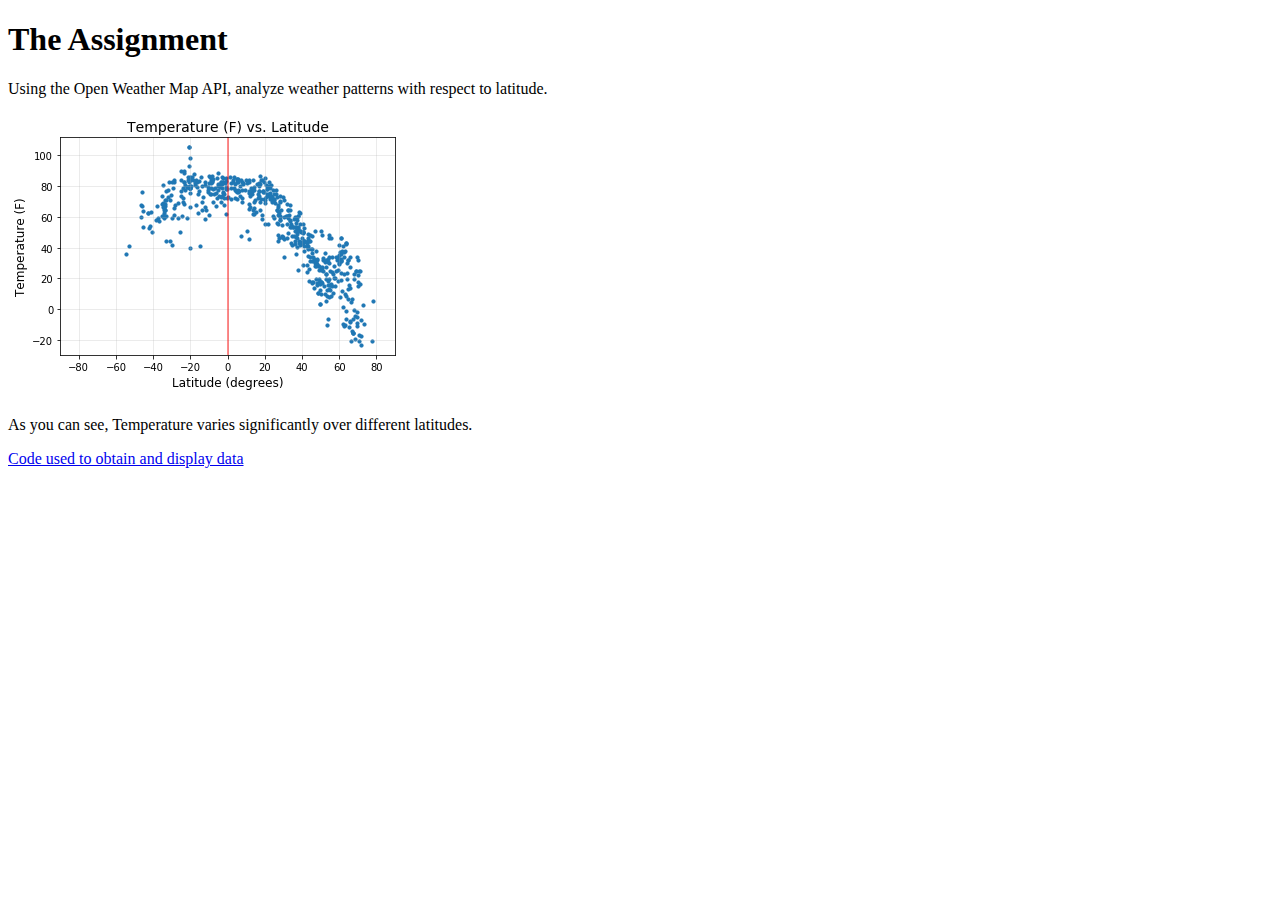
<file: index.html>
<!DOCTYPE html>

<html lang="en-us">
    <head>
        <meta charset="UTF-8">
        <title>WeatherPy Project</title>
    </head>

    <body>
        <h1>The Assignment</h1>

        <p>
            Using the Open Weather Map API, analyze weather patterns with respect to latitude.
        </p>
        <img src="WeatherPy_files/WeatherPy_9_0.png" alt="Graph of temperature w.r.t. latitude">
        <p>As you can see, Temperature varies significantly over different latitudes.</p>
        <p><a href="https://github.com/khmccurdy/weatherpy_homework/blob/master/WeatherPy.ipynb">Code used to obtain and display data</a></p>
    </body>
</html>
</file>
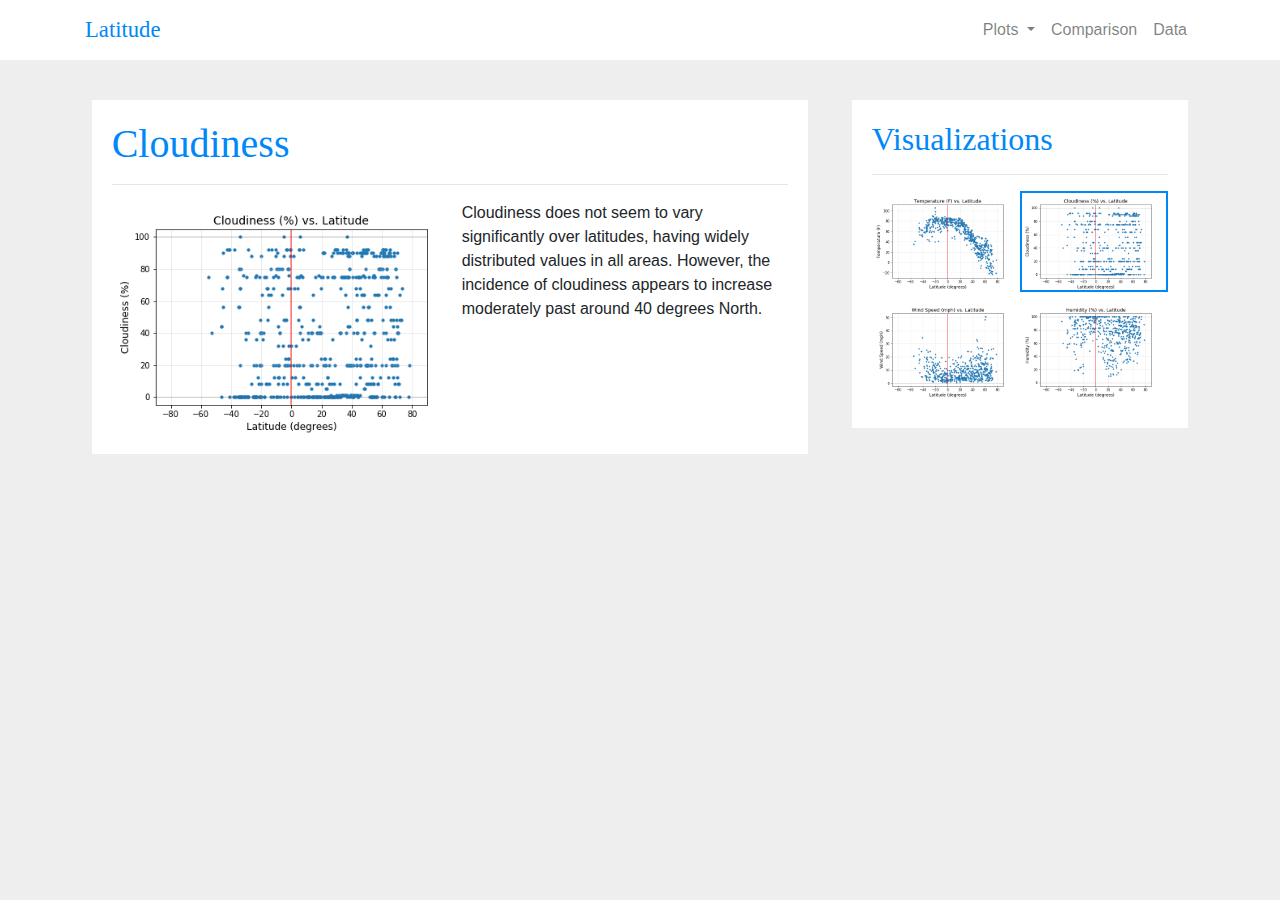
<file: clouds.html>
<!DOCTYPE html>
<html>
<head>
    <meta charset="utf-8">
    <title>Cloudiness vs. Latitude</title>
    <script src="https://code.jquery.com/jquery-3.2.1.slim.min.js" integrity="sha384-KJ3o2DKtIkvYIK3UENzmM7KCkRr/rE9/Qpg6aAZGJwFDMVNA/GpGFF93hXpG5KkN" crossorigin="anonymous"></script>
    <script src="https://cdnjs.cloudflare.com/ajax/libs/popper.js/1.12.9/umd/popper.min.js" integrity="sha384-ApNbgh9B+Y1QKtv3Rn7W3mgPxhU9K/ScQsAP7hUibX39j7fakFPskvXusvfa0b4Q" crossorigin="anonymous"></script>
    <script src="https://maxcdn.bootstrapcdn.com/bootstrap/4.0.0/js/bootstrap.min.js" integrity="sha384-JZR6Spejh4U02d8jOt6vLEHfe/JQGiRRSQQxSfFWpi1MquVdAyjUar5+76PVCmYl" crossorigin="anonymous"></script>
    <link rel="stylesheet" href="https://maxcdn.bootstrapcdn.com/bootstrap/4.0.0/css/bootstrap.min.css">
    <link rel="stylesheet" type="text/css" href="style.css">
</head>

<body>
    <!-- Navbar -->
    <nav class="navbar navbar-expand-md navbar-light">
        <div class="container">
        <a class="navbar-brand" href="index.html"><div class="h" style="font-size:17pt">Latitude</div></a>
        <button class="navbar-toggler" type="button" data-toggle="collapse" data-target="#navbarSupportedContent" aria-controls="navbarSupportedContent" aria-expanded="false" aria-label="Toggle navigation">
          <span class="navbar-toggler-icon"></span>
        </button>
      
        <div class="collapse navbar-collapse" id="navbarSupportedContent">
          <ul class="navbar-nav ml-auto">
            <li class="nav-item dropdown">
                <a class="nav-link dropdown-toggle" href="#" id="navbarDropdown" role="button" data-toggle="dropdown" aria-haspopup="true" aria-expanded="false">
                    Plots
                </a>
                <div class="dropdown-menu" aria-labelledby="navbarDropdown">
                    <a class="dropdown-item" href="temperature.html">Temperature</a>
                    <a class="dropdown-item" href="clouds.html">Cloudiness</a>
                    <!--<div class="dropdown-divider"></div>-->
                    <a class="dropdown-item" href="wind.html">Wind Speed</a>
                    <a class="dropdown-item" href="humidity.html">Humidity</a>
                </div>
            </li>
            <li class="nav-item">
              <a class="nav-link" href="comparison.html">Comparison</a>
            </li>
            <li class="nav-item">
              <a class="nav-link" href="data.html">Data</a>
            </li>
          </ul>
          
        </div>
        </div>
    </nav>
    <div class="container">
        <div class="row">
            <div class="col-lg-8">
                <div class="content-box">
                <h1 class="h">Cloudiness</h1>
                <hr>
                <img class="img-paragraph" width="350" src="Resources/clouds.png" alt="Graph of Cloudiness vs. Latitude">
                <p>Cloudiness does not seem to vary significantly over latitudes, having widely distributed values in all areas. However, the incidence of cloudiness appears to increase moderately past around 40 degrees North. </p>
                </div> 
            </div>

            <!-- Nav Panel -->
            <div class="col-lg-4">
                <div class="content-box">
                <h2 class="h">Visualizations</h2>
                <hr>
                <a href="temperature.html">
                    <img class="img-nav-panel" src="Resources/temperature.png">
                </a>
                <a href="clouds.html">
                    <img class="img-nav-panel img-nav-active" src="Resources/clouds.png">
                </a>
                <a href="wind.html">
                    <img class="img-nav-panel" src="Resources/wind.png">
                </a>
                <a href="humidity.html">
                    <img class="img-nav-panel" src="Resources/humidity.png">
                </a>
            </div>
        </div>
    </div>
    
</body>
</html>
</file>
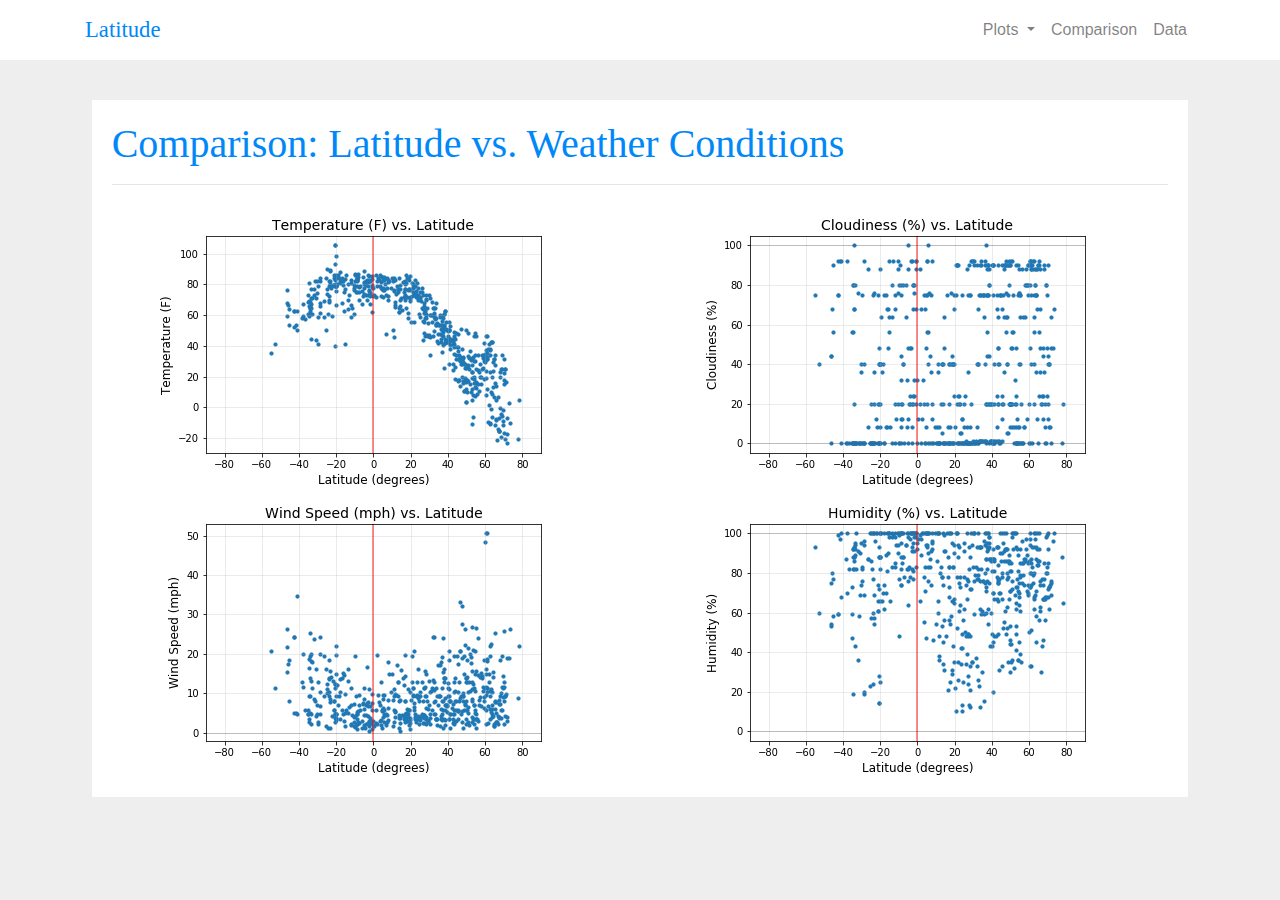
<file: comparison.html>
<!DOCTYPE html>
<html>
<head>
    <meta charset="utf-8">
    <title>Comparison</title>
    <script src="https://code.jquery.com/jquery-3.2.1.slim.min.js" integrity="sha384-KJ3o2DKtIkvYIK3UENzmM7KCkRr/rE9/Qpg6aAZGJwFDMVNA/GpGFF93hXpG5KkN" crossorigin="anonymous"></script>
    <script src="https://cdnjs.cloudflare.com/ajax/libs/popper.js/1.12.9/umd/popper.min.js" integrity="sha384-ApNbgh9B+Y1QKtv3Rn7W3mgPxhU9K/ScQsAP7hUibX39j7fakFPskvXusvfa0b4Q" crossorigin="anonymous"></script>
    <script src="https://maxcdn.bootstrapcdn.com/bootstrap/4.0.0/js/bootstrap.min.js" integrity="sha384-JZR6Spejh4U02d8jOt6vLEHfe/JQGiRRSQQxSfFWpi1MquVdAyjUar5+76PVCmYl" crossorigin="anonymous"></script>
    <link rel="stylesheet" href="https://maxcdn.bootstrapcdn.com/bootstrap/4.0.0/css/bootstrap.min.css">
    <link rel="stylesheet" type="text/css" href="style.css">
</head>

<body>
    <!-- Navbar -->
    <nav class="navbar navbar-expand-md navbar-light">
        <div class="container">
        <a class="navbar-brand" href="index.html"><div class="h" style="font-size:17pt">Latitude</div></a>
        <button class="navbar-toggler" type="button" data-toggle="collapse" data-target="#navbarSupportedContent" aria-controls="navbarSupportedContent" aria-expanded="false" aria-label="Toggle navigation">
          <span class="navbar-toggler-icon"></span>
        </button>
      
        <div class="collapse navbar-collapse" id="navbarSupportedContent">
          <ul class="navbar-nav ml-auto">
            <li class="nav-item dropdown">
                <a class="nav-link dropdown-toggle" href="#" id="navbarDropdown" role="button" data-toggle="dropdown" aria-haspopup="true" aria-expanded="false">
                    Plots
                </a>
                <div class="dropdown-menu" aria-labelledby="navbarDropdown">
                    <a class="dropdown-item" href="temperature.html">Temperature</a>
                    <a class="dropdown-item" href="clouds.html">Cloudiness</a>
                    <!--<div class="dropdown-divider"></div>-->
                    <a class="dropdown-item" href="wind.html">Wind Speed</a>
                    <a class="dropdown-item" href="humidity.html">Humidity</a>
                </div>
            </li>
            <li class="nav-item">
              <a class="nav-link" href="comparison.html">Comparison</a>
            </li>
            <li class="nav-item">
              <a class="nav-link" href="data.html">Data</a>
            </li>
          </ul>
          
        </div>
        </div>
    </nav>
    <div class="container">
        <div class="content-box">
            <div class="row">
                <div class="col-md-12">
                    <h1 class="h">Comparison: Latitude vs. Weather Conditions</h1>
                    <hr>
                </div>
            </div>
            <div class="img-compare">
                <div class="row">
                    <div class="col-lg-6">
                        <a href="temperature.html">
                            <img class="img-compare" width="432" src="Resources/temperature.png" alt="Graph of Temperature vs. Latitude">
                        </a>
                    </div> 
                    <div class="col-lg-6">
                        <a href="clouds.html">
                            <img class="img-compare" width="432" src="Resources/clouds.png" alt="Graph of Cloudiness vs. Latitude">
                        </a>
                    </div> 
                </div>
                <div class="row">
                    <div class="col-lg-6">
                        <a href="wind.html">
                            <img class="img-compare" width="432" src="Resources/wind.png" alt="Graph of Wind Speed vs. Latitude">
                        </a>
                    </div> 
                    <div class="col-lg-6">
                        <a href="humidity.html">
                            <img class="img-compare" width="432" src="Resources/humidity.png" alt="Graph of Humidity vs. Latitude">
                        </a>
                    </div> 
                </div>
            </div>
        </div>
    </div>

    
</body>
</html>
</file>
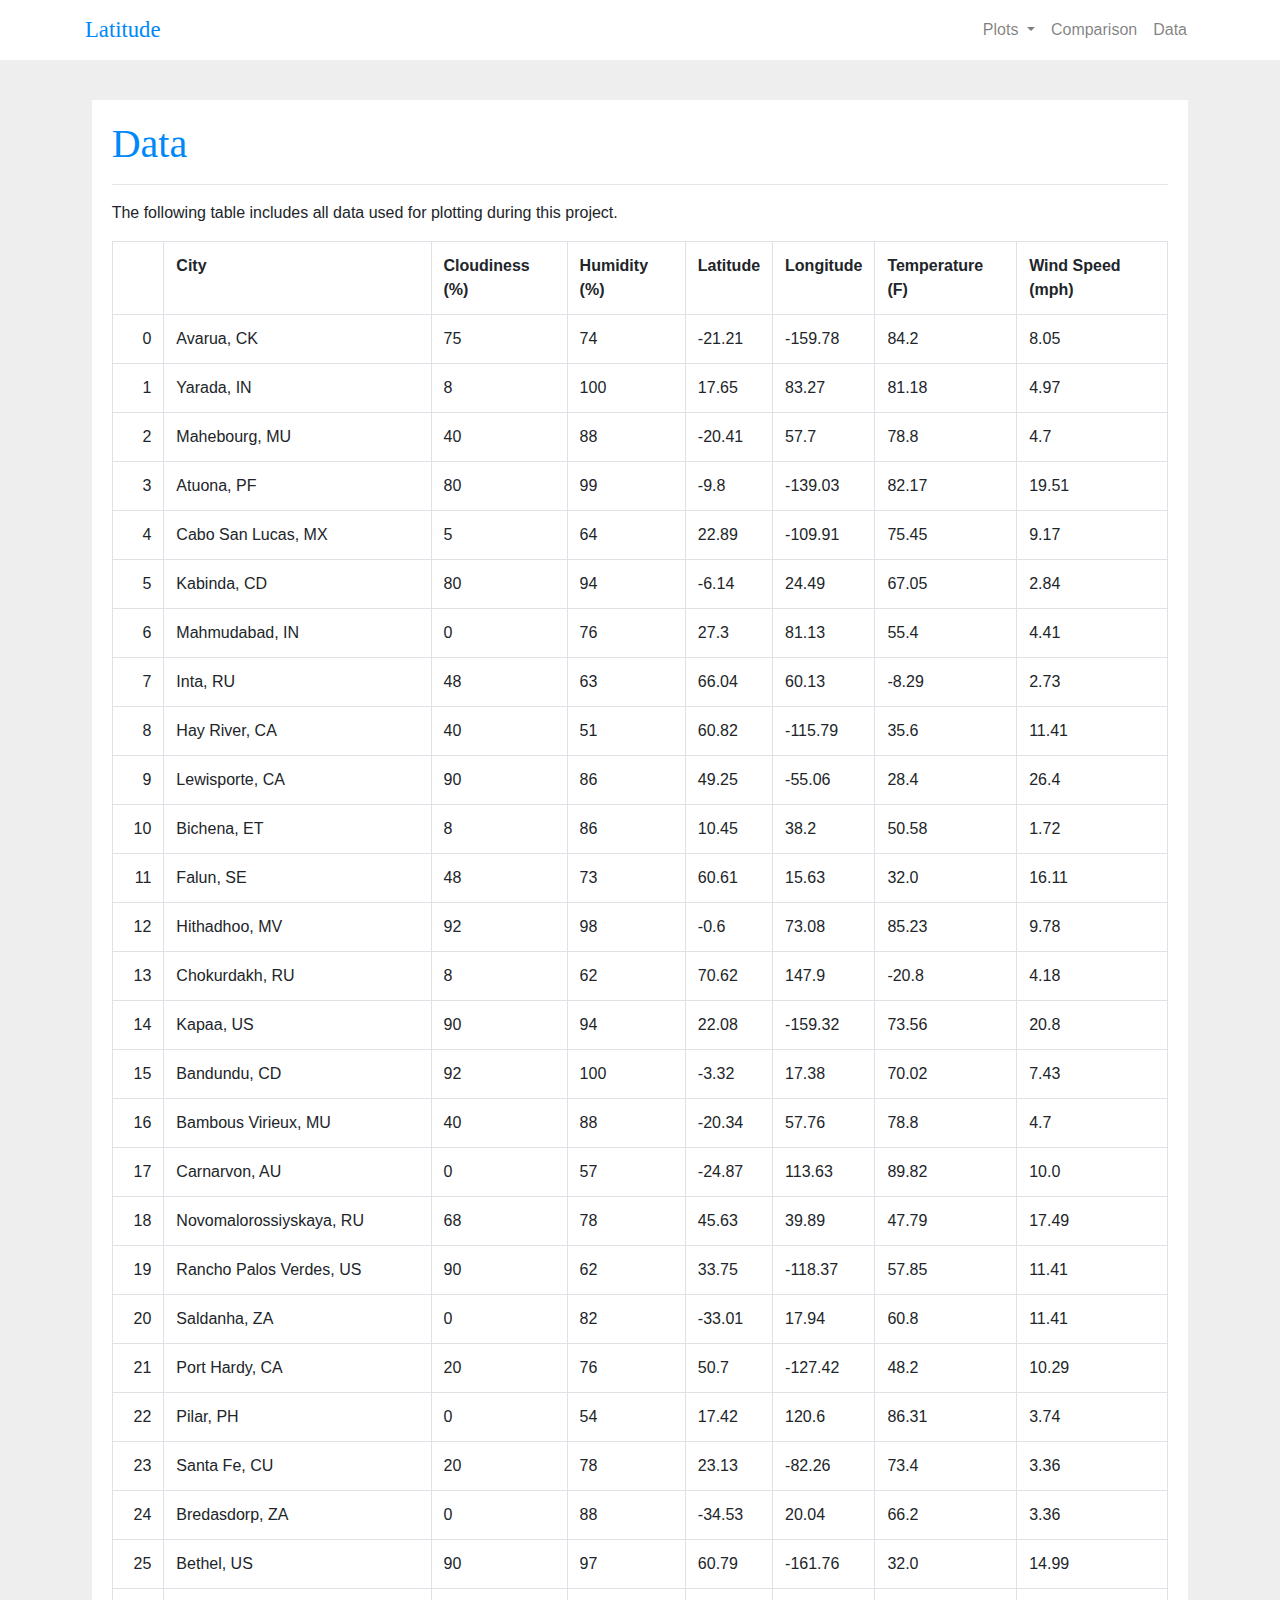
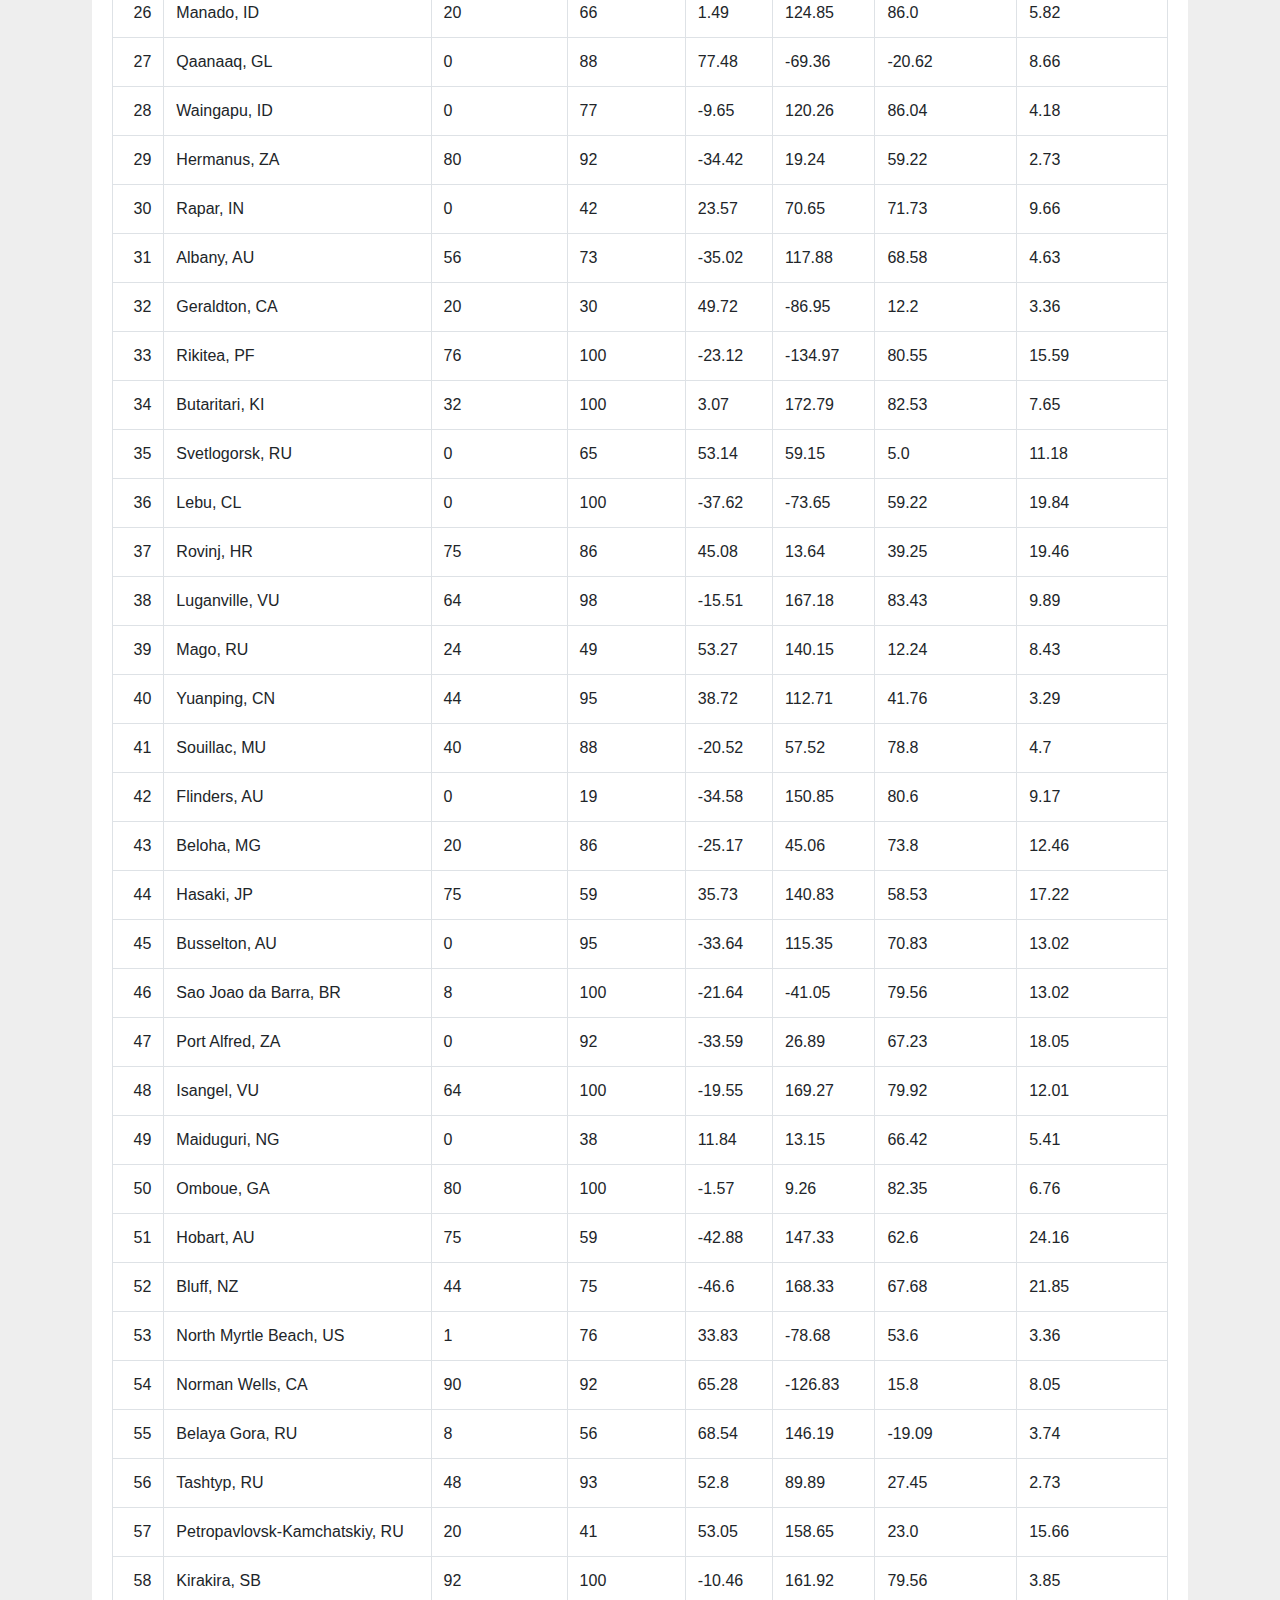
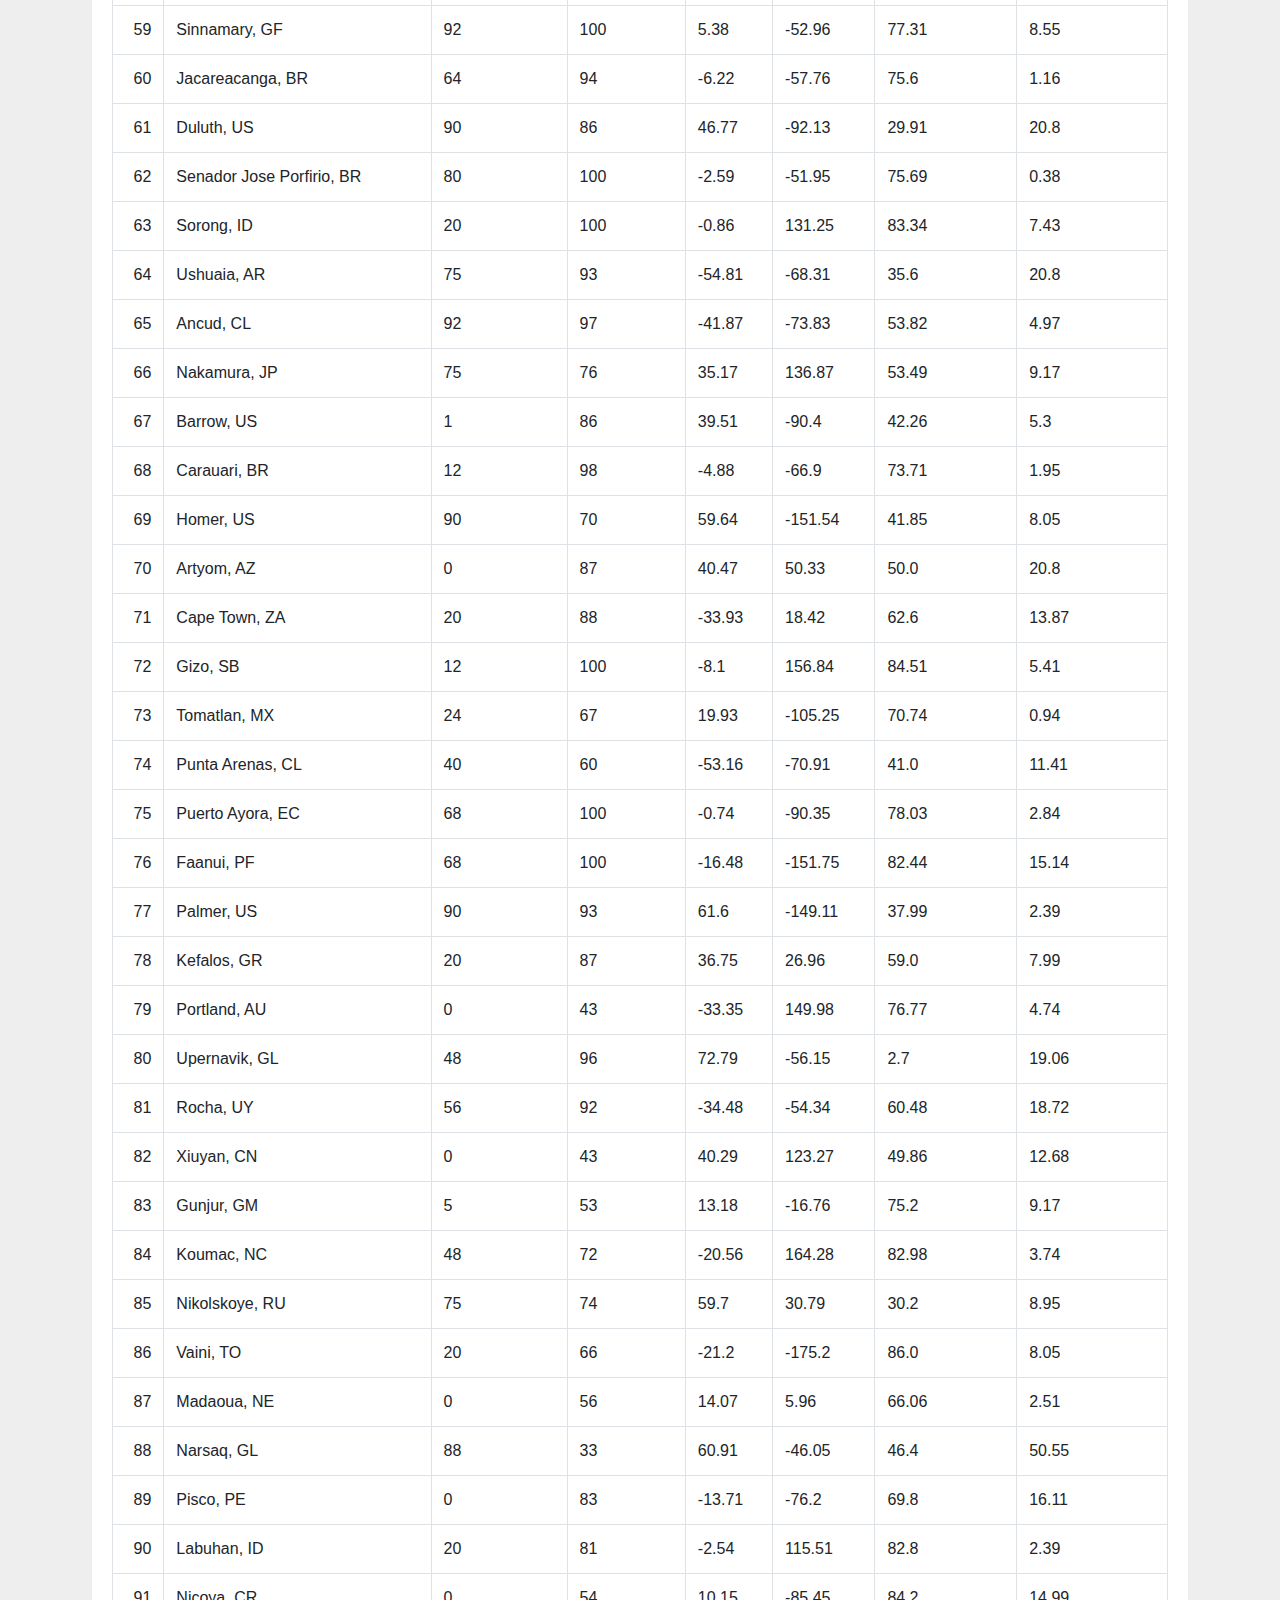
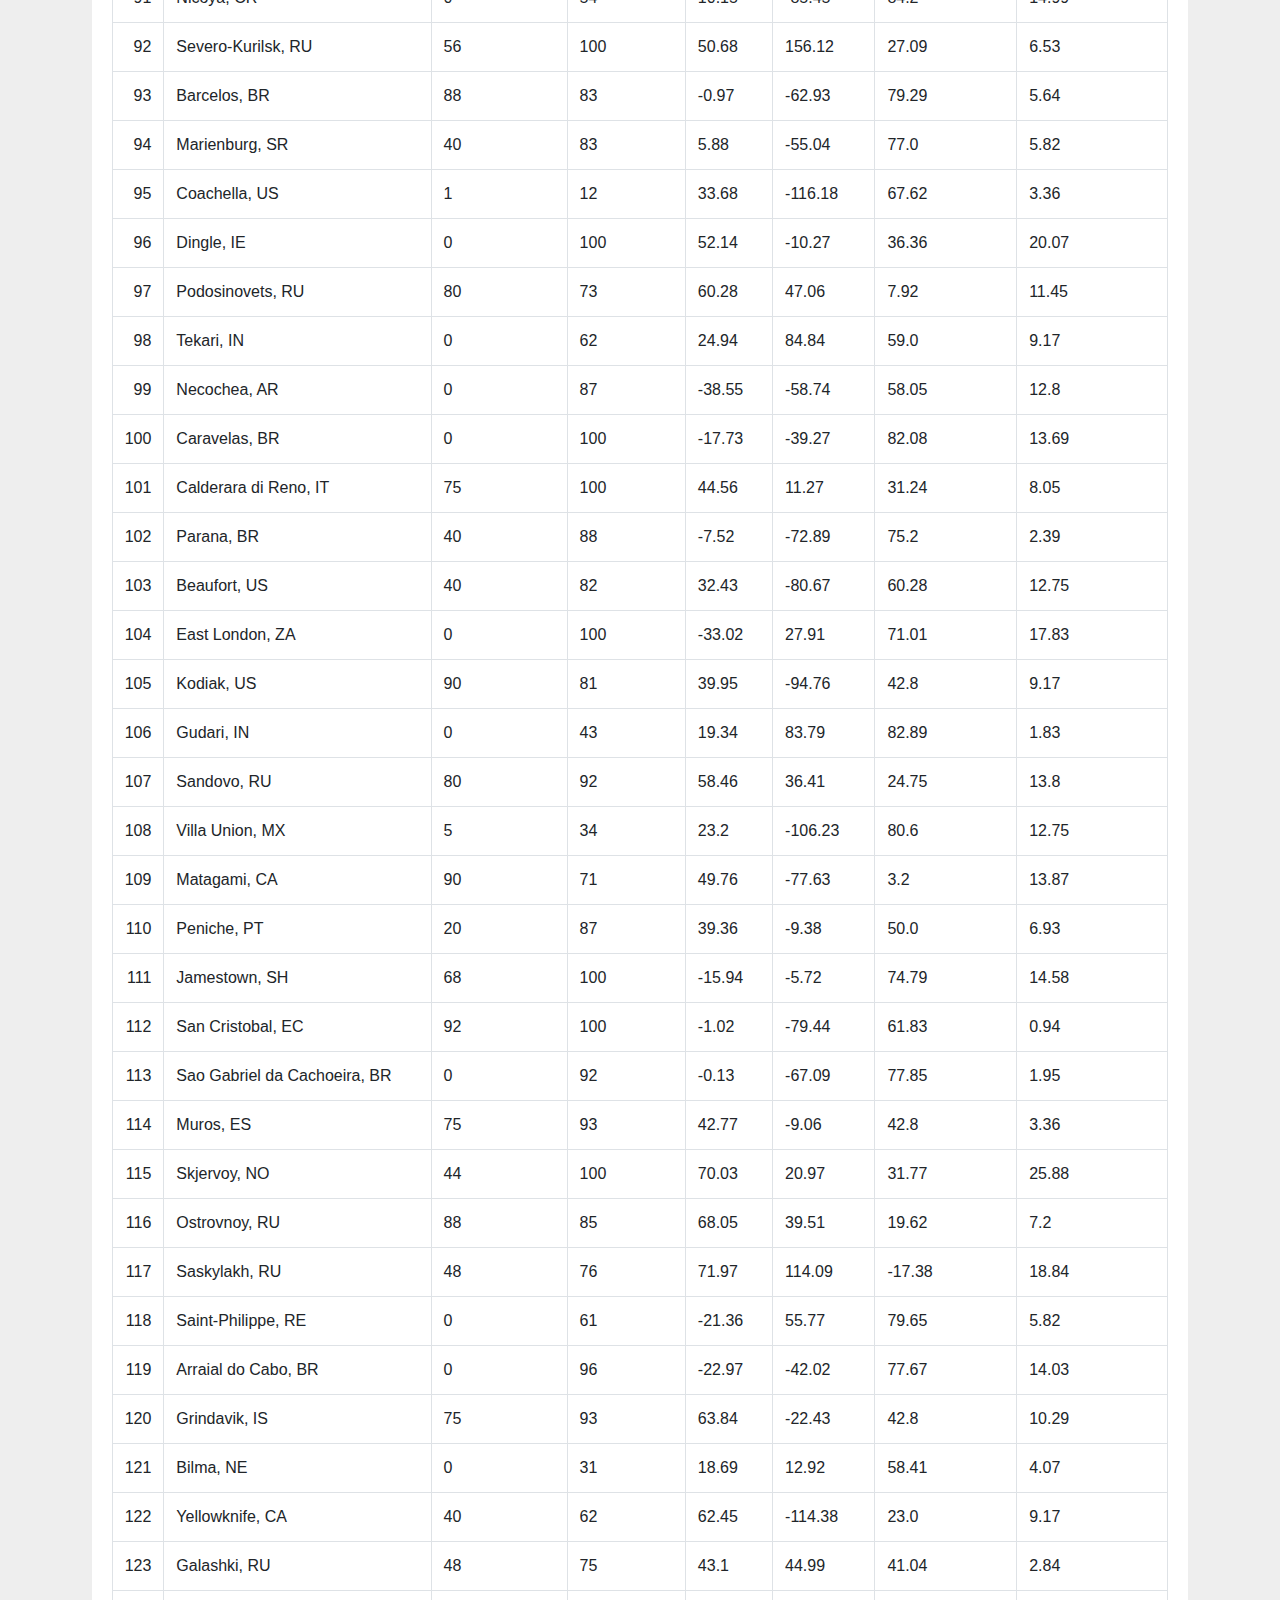
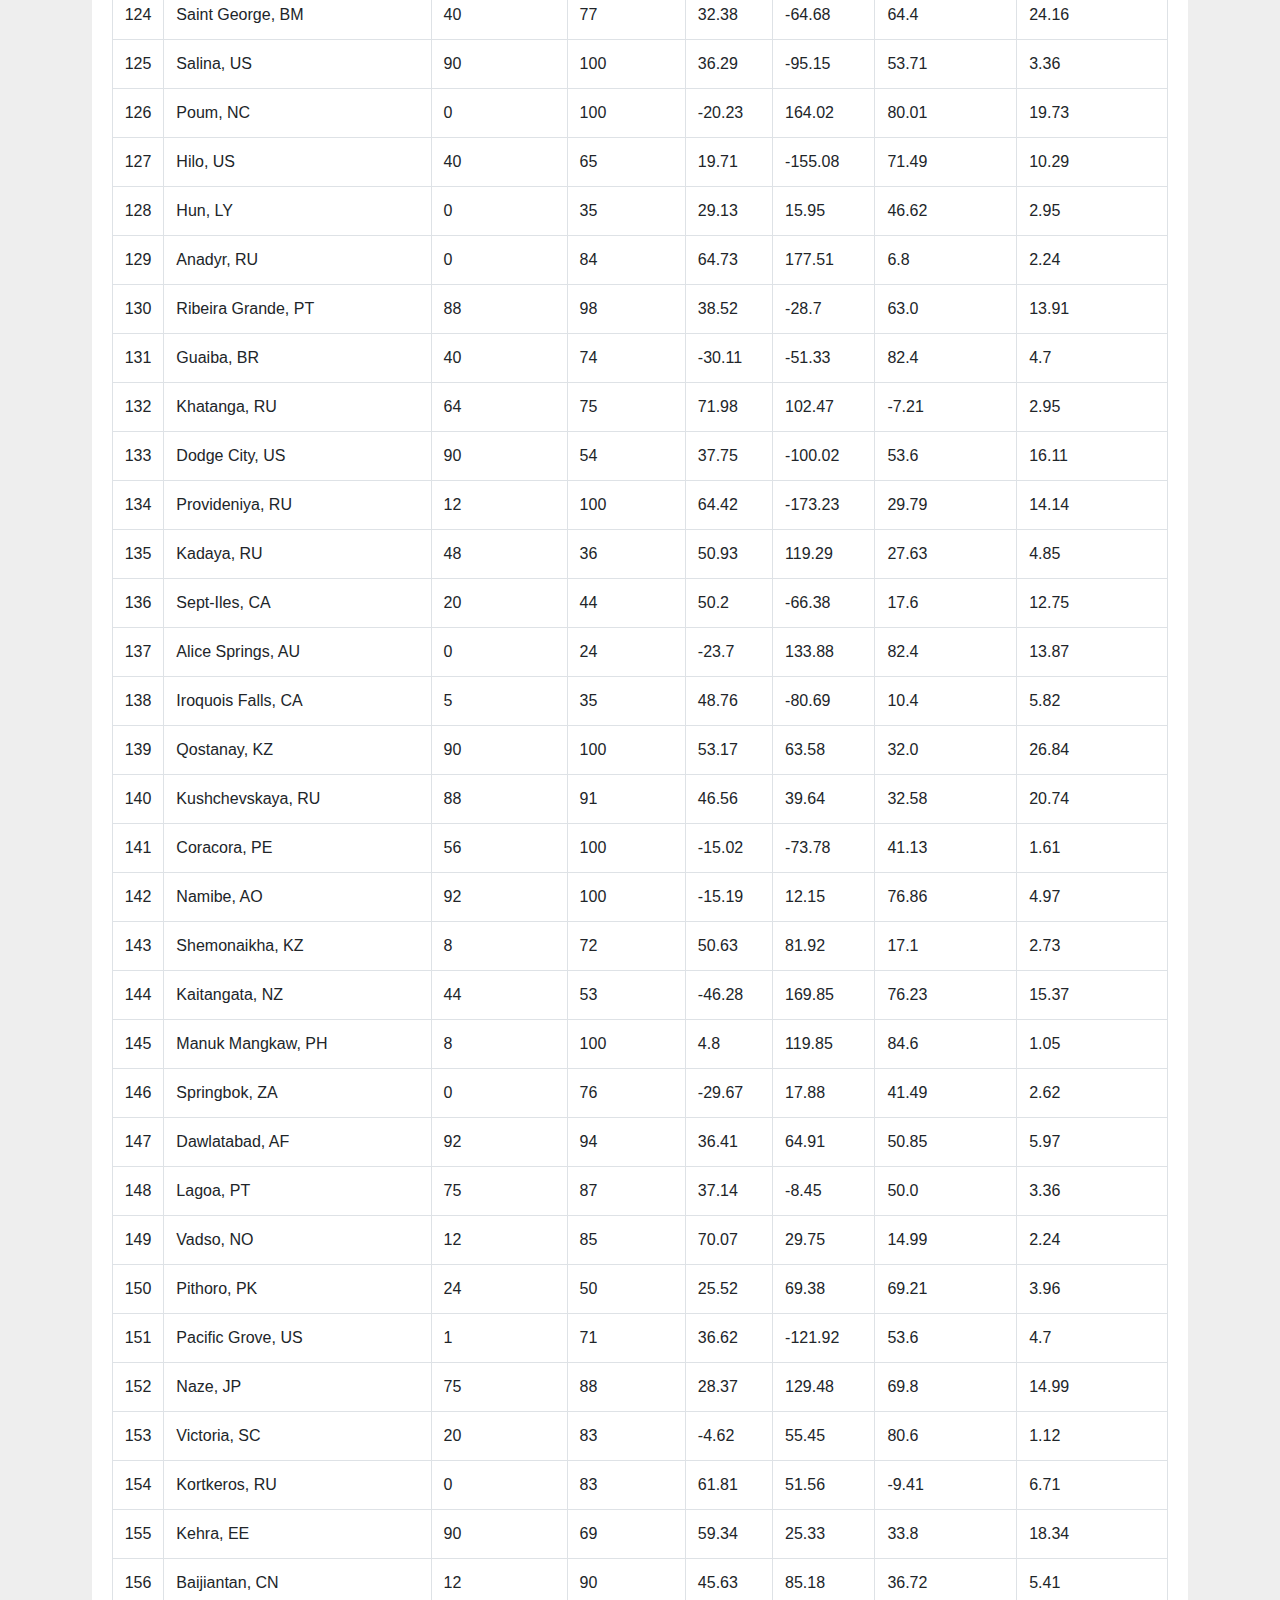
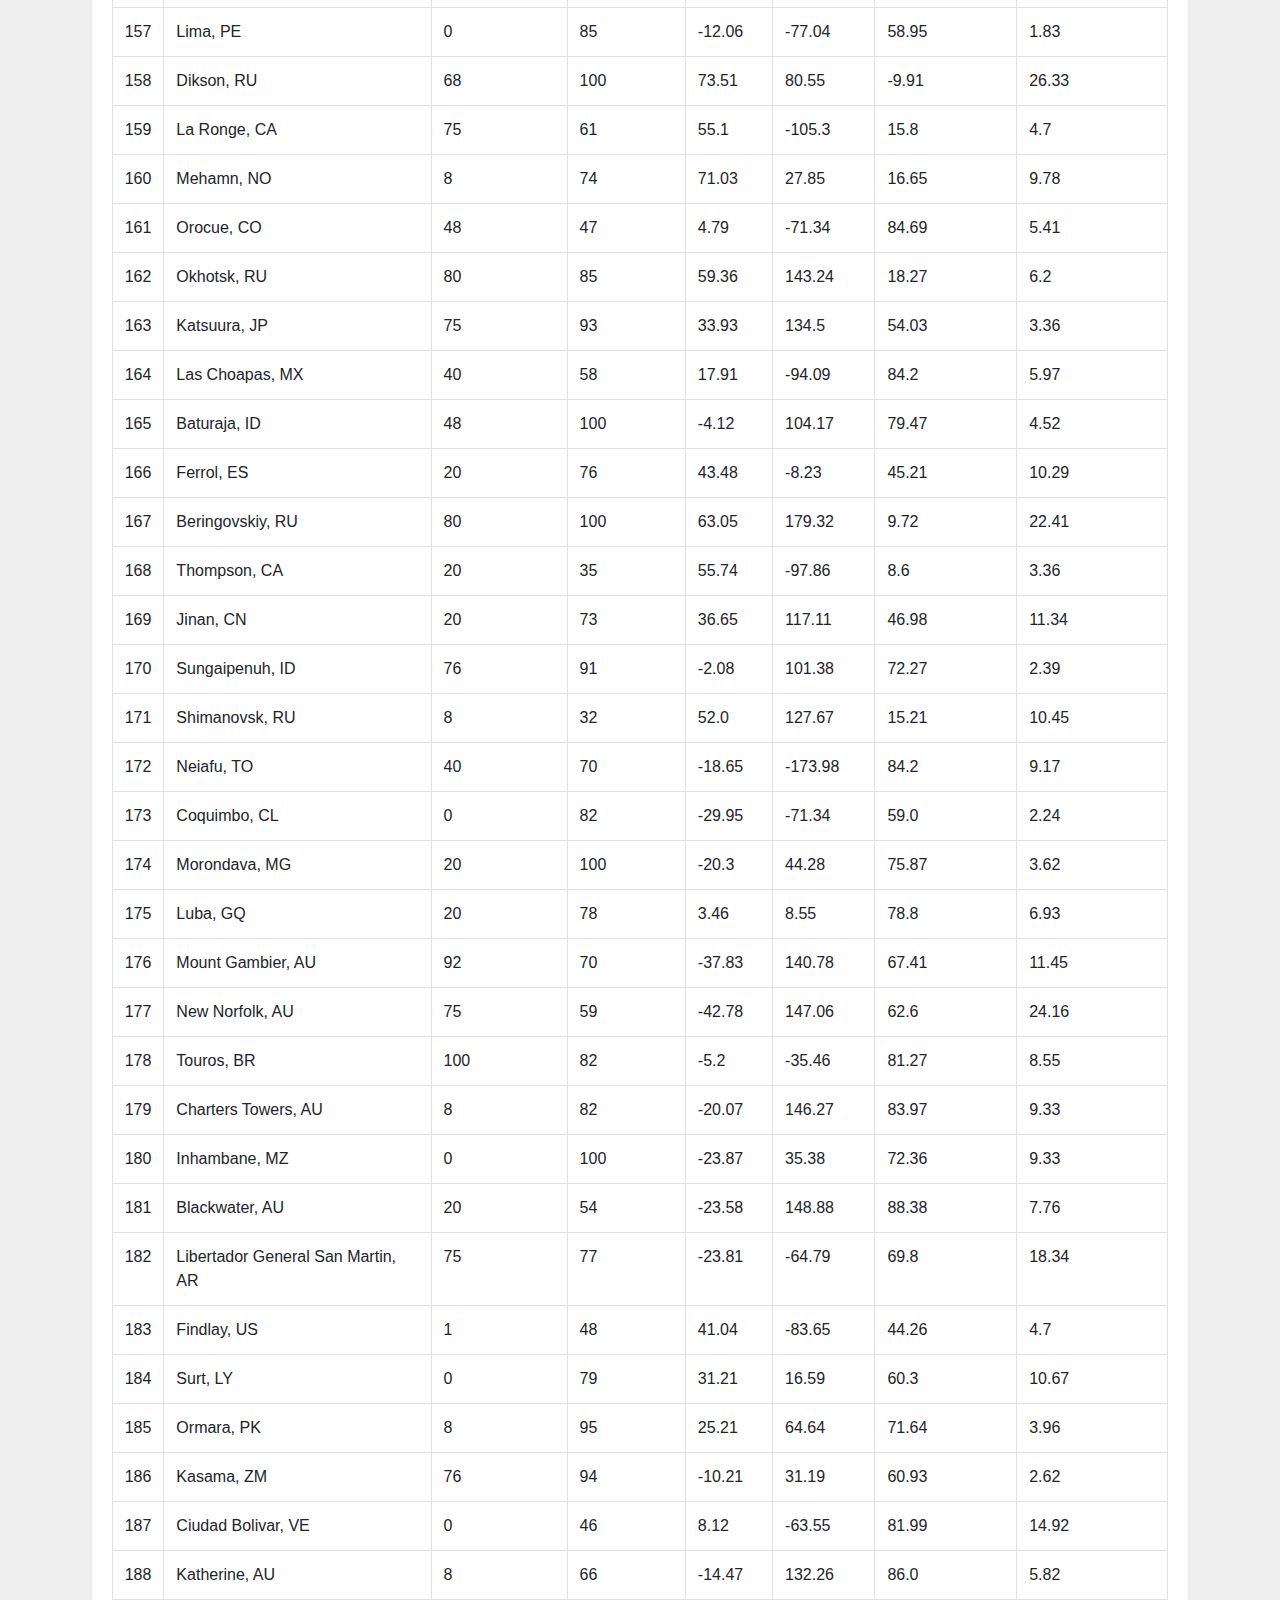
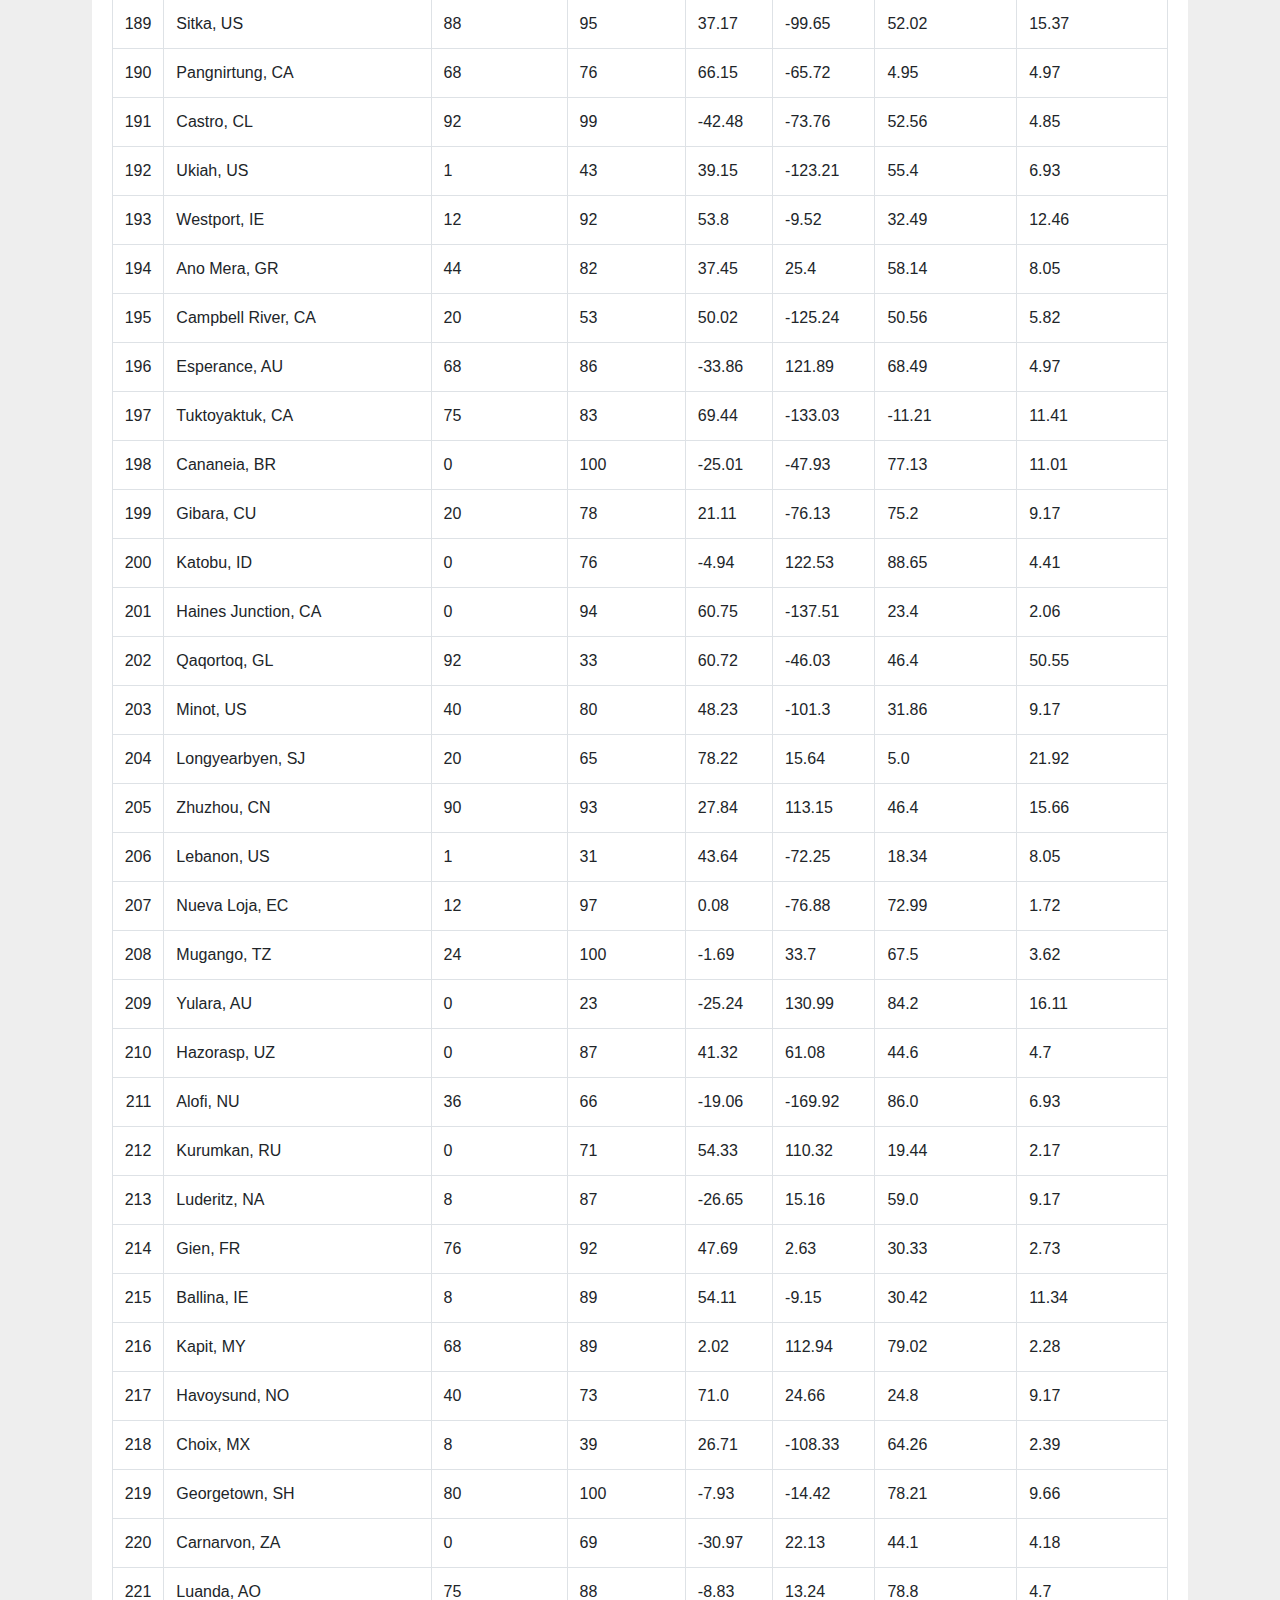
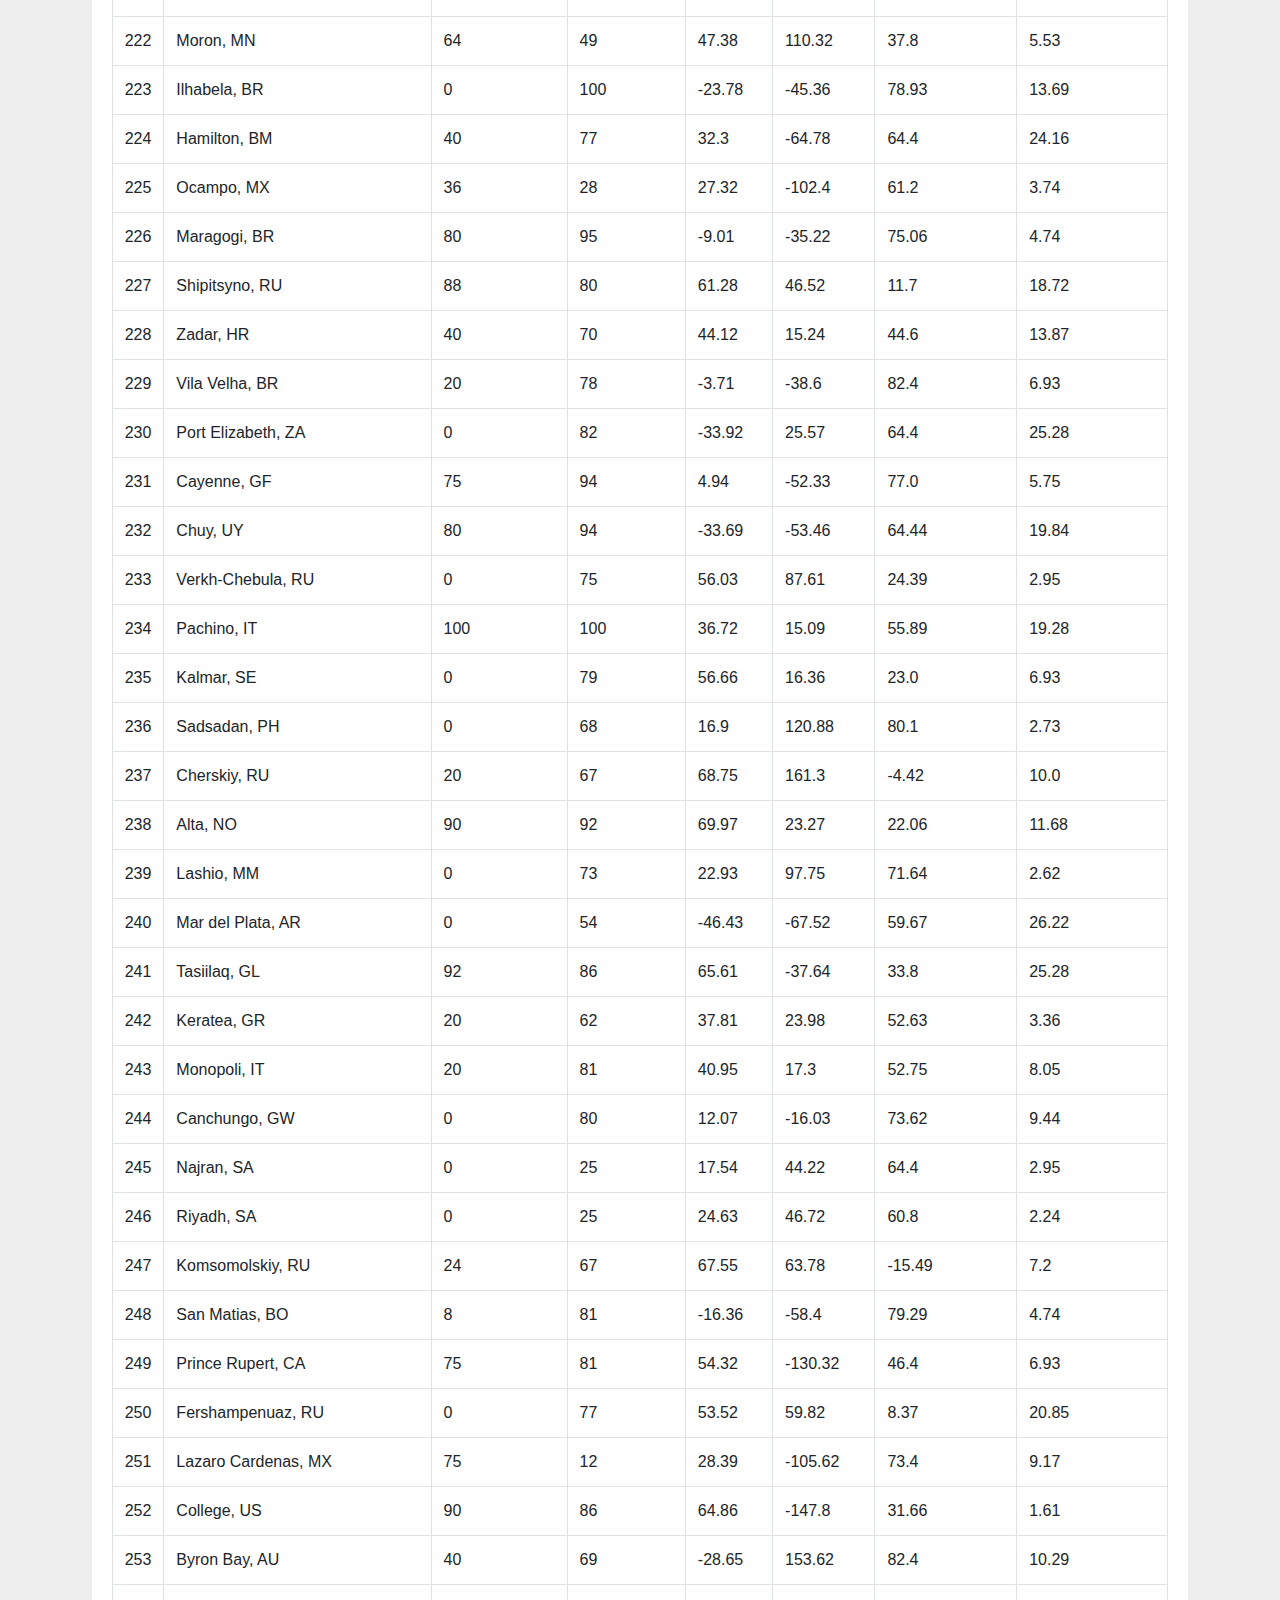
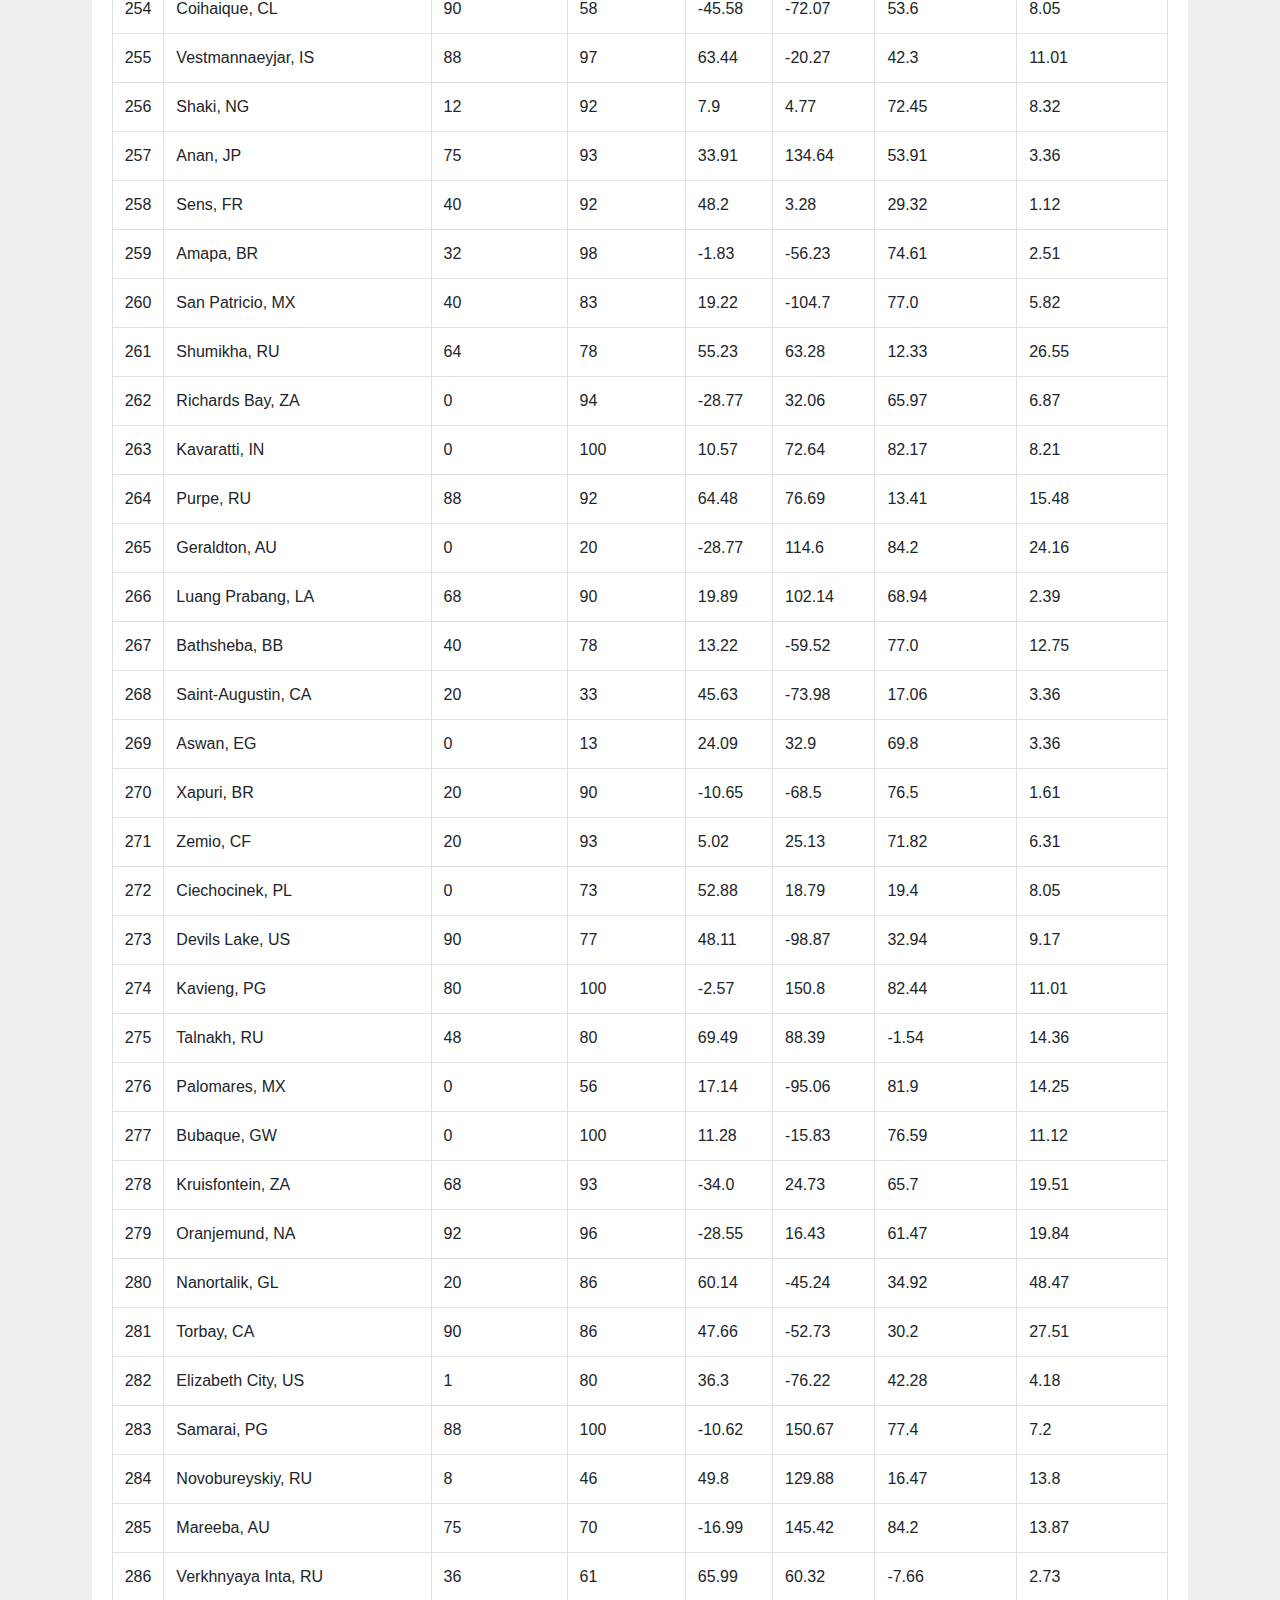
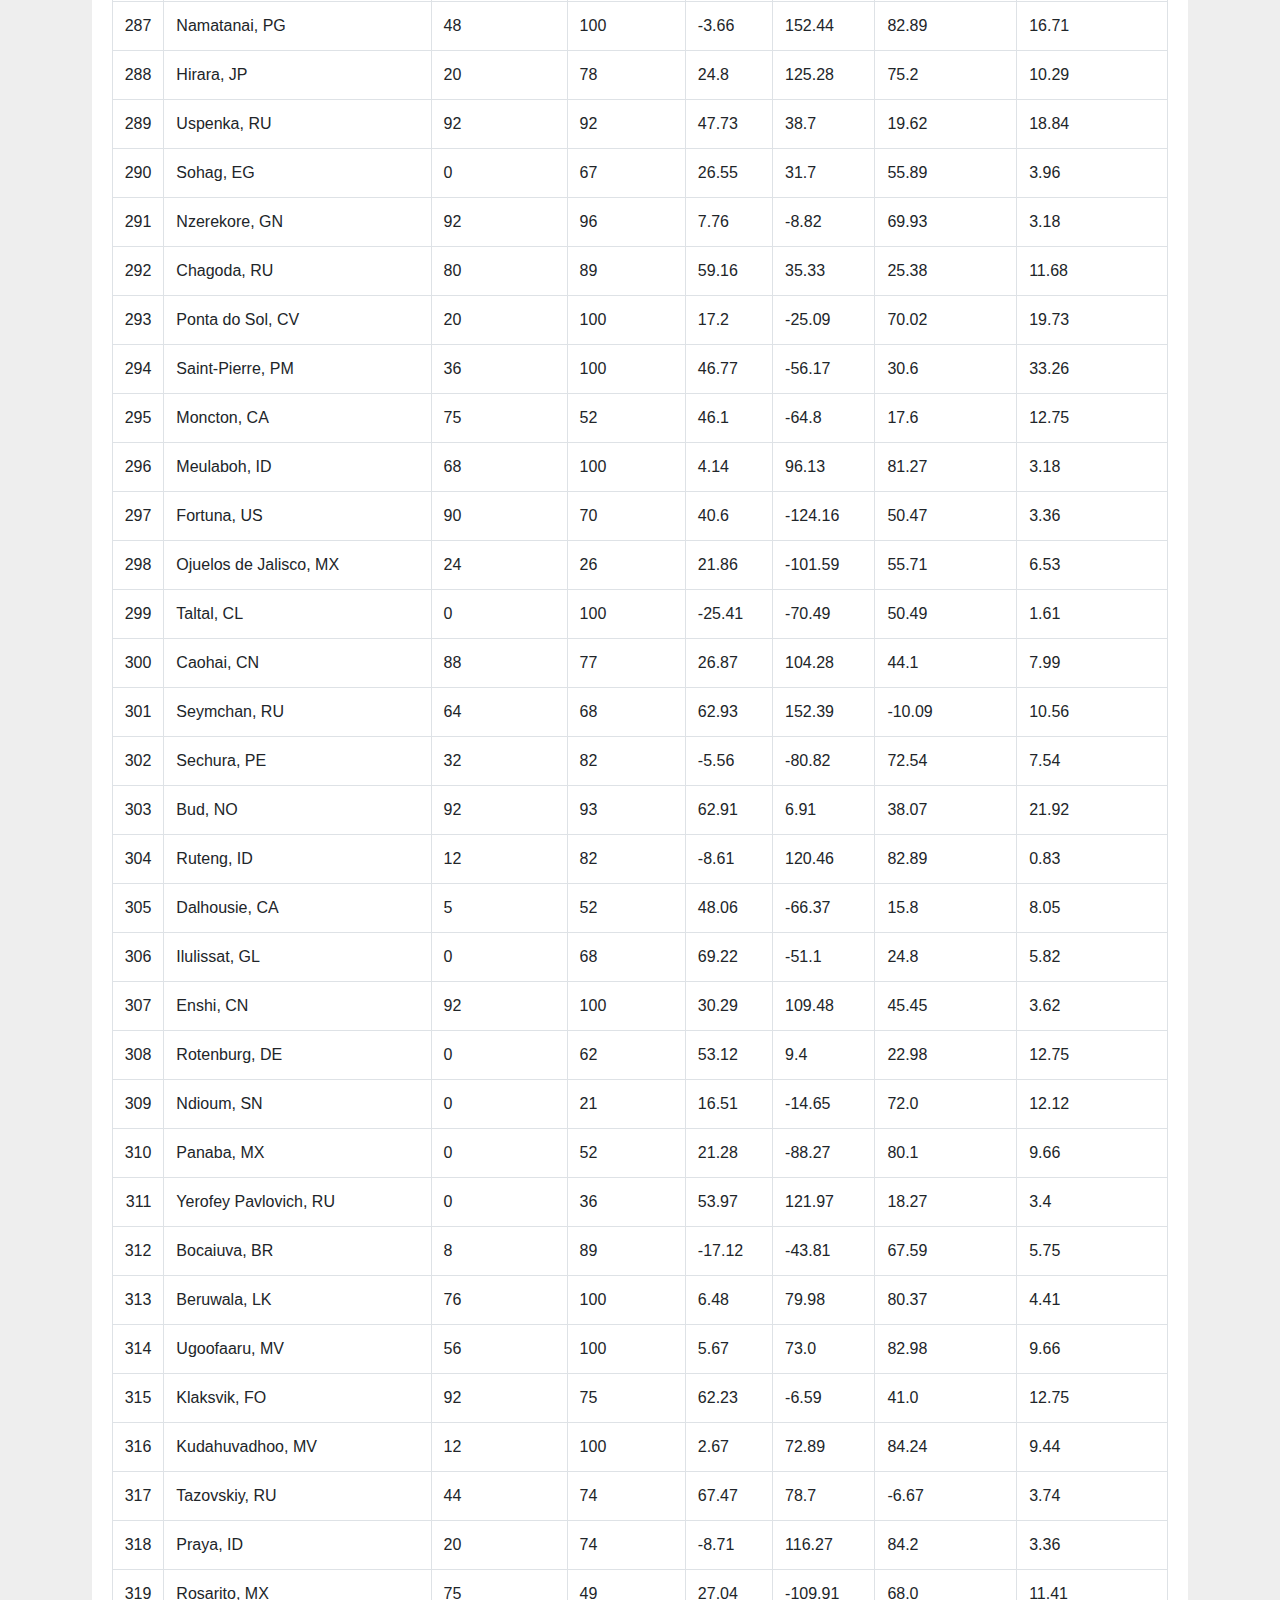
<file: data.html>
<!DOCTYPE html>
<html>
<head>
    <meta charset="utf-8">
    <title>Data</title>
    <script src="https://code.jquery.com/jquery-3.2.1.slim.min.js" integrity="sha384-KJ3o2DKtIkvYIK3UENzmM7KCkRr/rE9/Qpg6aAZGJwFDMVNA/GpGFF93hXpG5KkN" crossorigin="anonymous"></script>
    <script src="https://cdnjs.cloudflare.com/ajax/libs/popper.js/1.12.9/umd/popper.min.js" integrity="sha384-ApNbgh9B+Y1QKtv3Rn7W3mgPxhU9K/ScQsAP7hUibX39j7fakFPskvXusvfa0b4Q" crossorigin="anonymous"></script>
    <script src="https://maxcdn.bootstrapcdn.com/bootstrap/4.0.0/js/bootstrap.min.js" integrity="sha384-JZR6Spejh4U02d8jOt6vLEHfe/JQGiRRSQQxSfFWpi1MquVdAyjUar5+76PVCmYl" crossorigin="anonymous"></script>
    <link rel="stylesheet" href="https://maxcdn.bootstrapcdn.com/bootstrap/4.0.0/css/bootstrap.min.css">
    <link rel="stylesheet" type="text/css" href="style.css">
</head>

<body>
    <!-- Navbar -->
    <nav class="navbar navbar-expand-md navbar-light">
        <div class="container">
        <a class="navbar-brand" href="index.html"><div class="h" style="font-size:17pt">Latitude</div></a>
        <button class="navbar-toggler" type="button" data-toggle="collapse" data-target="#navbarSupportedContent" aria-controls="navbarSupportedContent" aria-expanded="false" aria-label="Toggle navigation">
          <span class="navbar-toggler-icon"></span>
        </button>
      
        <div class="collapse navbar-collapse" id="navbarSupportedContent">
          <ul class="navbar-nav ml-auto">
            <li class="nav-item dropdown">
                <a class="nav-link dropdown-toggle" href="#" id="navbarDropdown" role="button" data-toggle="dropdown" aria-haspopup="true" aria-expanded="false">
                    Plots
                </a>
                <div class="dropdown-menu" aria-labelledby="navbarDropdown">
                    <a class="dropdown-item" href="temperature.html">Temperature</a>
                    <a class="dropdown-item" href="clouds.html">Cloudiness</a>
                    <!--<div class="dropdown-divider"></div>-->
                    <a class="dropdown-item" href="wind.html">Wind Speed</a>
                    <a class="dropdown-item" href="humidity.html">Humidity</a>
                </div>
            </li>
            <li class="nav-item">
              <a class="nav-link" href="comparison.html">Comparison</a>
            </li>
            <li class="nav-item">
              <a class="nav-link" href="data.html">Data</a>
            </li>
          </ul>
          
        </div>
        </div>
    </nav>
    <div class="container">
        <div class="row">
            <div class="col-12">
                <div class="content-box">
                <h1 class="h">Data</h1>
                <hr>
                <p>The following table includes all data used for plotting during this project.</p>
                 
                <table class="table table-bordered table-hover table-condensed">
                        <tbody><tr>
                        <td align="right"></td>
                        <th>City</th>
                        <th>Cloudiness (%)</th>
                        <th>Humidity (%)</th>
                        <th>Latitude</th>
                        <th>Longitude</th>
                        <th>Temperature (F)</th>
                        <th>Wind Speed (mph)</th>
                        </tr>
                        <tr>
                        <td align="right">0</td>
                        <td>Avarua, CK</td>
                        <td>75</td>
                        <td>74</td>
                        <td>-21.21</td>
                        <td>-159.78</td>
                        <td>84.2</td>
                        <td>8.05</td>
                        </tr>
                        <tr>
                        <td align="right">1</td>
                        <td>Yarada, IN</td>
                        <td>8</td>
                        <td>100</td>
                        <td>17.65</td>
                        <td>83.27</td>
                        <td>81.18</td>
                        <td>4.97</td>
                        </tr>
                        <tr>
                        <td align="right">2</td>
                        <td>Mahebourg, MU</td>
                        <td>40</td>
                        <td>88</td>
                        <td>-20.41</td>
                        <td>57.7</td>
                        <td>78.8</td>
                        <td>4.7</td>
                        </tr>
                        <tr>
                        <td align="right">3</td>
                        <td>Atuona, PF</td>
                        <td>80</td>
                        <td>99</td>
                        <td>-9.8</td>
                        <td>-139.03</td>
                        <td>82.17</td>
                        <td>19.51</td>
                        </tr>
                        <tr>
                        <td align="right">4</td>
                        <td>Cabo San Lucas, MX</td>
                        <td>5</td>
                        <td>64</td>
                        <td>22.89</td>
                        <td>-109.91</td>
                        <td>75.45</td>
                        <td>9.17</td>
                        </tr>
                        <tr>
                        <td align="right">5</td>
                        <td>Kabinda, CD</td>
                        <td>80</td>
                        <td>94</td>
                        <td>-6.14</td>
                        <td>24.49</td>
                        <td>67.05</td>
                        <td>2.84</td>
                        </tr>
                        <tr>
                        <td align="right">6</td>
                        <td>Mahmudabad, IN</td>
                        <td>0</td>
                        <td>76</td>
                        <td>27.3</td>
                        <td>81.13</td>
                        <td>55.4</td>
                        <td>4.41</td>
                        </tr>
                        <tr>
                        <td align="right">7</td>
                        <td>Inta, RU</td>
                        <td>48</td>
                        <td>63</td>
                        <td>66.04</td>
                        <td>60.13</td>
                        <td>-8.29</td>
                        <td>2.73</td>
                        </tr>
                        <tr>
                        <td align="right">8</td>
                        <td>Hay River, CA</td>
                        <td>40</td>
                        <td>51</td>
                        <td>60.82</td>
                        <td>-115.79</td>
                        <td>35.6</td>
                        <td>11.41</td>
                        </tr>
                        <tr>
                        <td align="right">9</td>
                        <td>Lewisporte, CA</td>
                        <td>90</td>
                        <td>86</td>
                        <td>49.25</td>
                        <td>-55.06</td>
                        <td>28.4</td>
                        <td>26.4</td>
                        </tr>
                        <tr>
                        <td align="right">10</td>
                        <td>Bichena, ET</td>
                        <td>8</td>
                        <td>86</td>
                        <td>10.45</td>
                        <td>38.2</td>
                        <td>50.58</td>
                        <td>1.72</td>
                        </tr>
                        <tr>
                        <td align="right">11</td>
                        <td>Falun, SE</td>
                        <td>48</td>
                        <td>73</td>
                        <td>60.61</td>
                        <td>15.63</td>
                        <td>32.0</td>
                        <td>16.11</td>
                        </tr>
                        <tr>
                        <td align="right">12</td>
                        <td>Hithadhoo, MV</td>
                        <td>92</td>
                        <td>98</td>
                        <td>-0.6</td>
                        <td>73.08</td>
                        <td>85.23</td>
                        <td>9.78</td>
                        </tr>
                        <tr>
                        <td align="right">13</td>
                        <td>Chokurdakh, RU</td>
                        <td>8</td>
                        <td>62</td>
                        <td>70.62</td>
                        <td>147.9</td>
                        <td>-20.8</td>
                        <td>4.18</td>
                        </tr>
                        <tr>
                        <td align="right">14</td>
                        <td>Kapaa, US</td>
                        <td>90</td>
                        <td>94</td>
                        <td>22.08</td>
                        <td>-159.32</td>
                        <td>73.56</td>
                        <td>20.8</td>
                        </tr>
                        <tr>
                        <td align="right">15</td>
                        <td>Bandundu, CD</td>
                        <td>92</td>
                        <td>100</td>
                        <td>-3.32</td>
                        <td>17.38</td>
                        <td>70.02</td>
                        <td>7.43</td>
                        </tr>
                        <tr>
                        <td align="right">16</td>
                        <td>Bambous Virieux, MU</td>
                        <td>40</td>
                        <td>88</td>
                        <td>-20.34</td>
                        <td>57.76</td>
                        <td>78.8</td>
                        <td>4.7</td>
                        </tr>
                        <tr>
                        <td align="right">17</td>
                        <td>Carnarvon, AU</td>
                        <td>0</td>
                        <td>57</td>
                        <td>-24.87</td>
                        <td>113.63</td>
                        <td>89.82</td>
                        <td>10.0</td>
                        </tr>
                        <tr>
                        <td align="right">18</td>
                        <td>Novomalorossiyskaya, RU</td>
                        <td>68</td>
                        <td>78</td>
                        <td>45.63</td>
                        <td>39.89</td>
                        <td>47.79</td>
                        <td>17.49</td>
                        </tr>
                        <tr>
                        <td align="right">19</td>
                        <td>Rancho Palos Verdes, US</td>
                        <td>90</td>
                        <td>62</td>
                        <td>33.75</td>
                        <td>-118.37</td>
                        <td>57.85</td>
                        <td>11.41</td>
                        </tr>
                        <tr>
                        <td align="right">20</td>
                        <td>Saldanha, ZA</td>
                        <td>0</td>
                        <td>82</td>
                        <td>-33.01</td>
                        <td>17.94</td>
                        <td>60.8</td>
                        <td>11.41</td>
                        </tr>
                        <tr>
                        <td align="right">21</td>
                        <td>Port Hardy, CA</td>
                        <td>20</td>
                        <td>76</td>
                        <td>50.7</td>
                        <td>-127.42</td>
                        <td>48.2</td>
                        <td>10.29</td>
                        </tr>
                        <tr>
                        <td align="right">22</td>
                        <td>Pilar, PH</td>
                        <td>0</td>
                        <td>54</td>
                        <td>17.42</td>
                        <td>120.6</td>
                        <td>86.31</td>
                        <td>3.74</td>
                        </tr>
                        <tr>
                        <td align="right">23</td>
                        <td>Santa Fe, CU</td>
                        <td>20</td>
                        <td>78</td>
                        <td>23.13</td>
                        <td>-82.26</td>
                        <td>73.4</td>
                        <td>3.36</td>
                        </tr>
                        <tr>
                        <td align="right">24</td>
                        <td>Bredasdorp, ZA</td>
                        <td>0</td>
                        <td>88</td>
                        <td>-34.53</td>
                        <td>20.04</td>
                        <td>66.2</td>
                        <td>3.36</td>
                        </tr>
                        <tr>
                        <td align="right">25</td>
                        <td>Bethel, US</td>
                        <td>90</td>
                        <td>97</td>
                        <td>60.79</td>
                        <td>-161.76</td>
                        <td>32.0</td>
                        <td>14.99</td>
                        </tr>
                        <tr>
                        <td align="right">26</td>
                        <td>Manado, ID</td>
                        <td>20</td>
                        <td>66</td>
                        <td>1.49</td>
                        <td>124.85</td>
                        <td>86.0</td>
                        <td>5.82</td>
                        </tr>
                        <tr>
                        <td align="right">27</td>
                        <td>Qaanaaq, GL</td>
                        <td>0</td>
                        <td>88</td>
                        <td>77.48</td>
                        <td>-69.36</td>
                        <td>-20.62</td>
                        <td>8.66</td>
                        </tr>
                        <tr>
                        <td align="right">28</td>
                        <td>Waingapu, ID</td>
                        <td>0</td>
                        <td>77</td>
                        <td>-9.65</td>
                        <td>120.26</td>
                        <td>86.04</td>
                        <td>4.18</td>
                        </tr>
                        <tr>
                        <td align="right">29</td>
                        <td>Hermanus, ZA</td>
                        <td>80</td>
                        <td>92</td>
                        <td>-34.42</td>
                        <td>19.24</td>
                        <td>59.22</td>
                        <td>2.73</td>
                        </tr>
                        <tr>
                        <td align="right">30</td>
                        <td>Rapar, IN</td>
                        <td>0</td>
                        <td>42</td>
                        <td>23.57</td>
                        <td>70.65</td>
                        <td>71.73</td>
                        <td>9.66</td>
                        </tr>
                        <tr>
                        <td align="right">31</td>
                        <td>Albany, AU</td>
                        <td>56</td>
                        <td>73</td>
                        <td>-35.02</td>
                        <td>117.88</td>
                        <td>68.58</td>
                        <td>4.63</td>
                        </tr>
                        <tr>
                        <td align="right">32</td>
                        <td>Geraldton, CA</td>
                        <td>20</td>
                        <td>30</td>
                        <td>49.72</td>
                        <td>-86.95</td>
                        <td>12.2</td>
                        <td>3.36</td>
                        </tr>
                        <tr>
                        <td align="right">33</td>
                        <td>Rikitea, PF</td>
                        <td>76</td>
                        <td>100</td>
                        <td>-23.12</td>
                        <td>-134.97</td>
                        <td>80.55</td>
                        <td>15.59</td>
                        </tr>
                        <tr>
                        <td align="right">34</td>
                        <td>Butaritari, KI</td>
                        <td>32</td>
                        <td>100</td>
                        <td>3.07</td>
                        <td>172.79</td>
                        <td>82.53</td>
                        <td>7.65</td>
                        </tr>
                        <tr>
                        <td align="right">35</td>
                        <td>Svetlogorsk, RU</td>
                        <td>0</td>
                        <td>65</td>
                        <td>53.14</td>
                        <td>59.15</td>
                        <td>5.0</td>
                        <td>11.18</td>
                        </tr>
                        <tr>
                        <td align="right">36</td>
                        <td>Lebu, CL</td>
                        <td>0</td>
                        <td>100</td>
                        <td>-37.62</td>
                        <td>-73.65</td>
                        <td>59.22</td>
                        <td>19.84</td>
                        </tr>
                        <tr>
                        <td align="right">37</td>
                        <td>Rovinj, HR</td>
                        <td>75</td>
                        <td>86</td>
                        <td>45.08</td>
                        <td>13.64</td>
                        <td>39.25</td>
                        <td>19.46</td>
                        </tr>
                        <tr>
                        <td align="right">38</td>
                        <td>Luganville, VU</td>
                        <td>64</td>
                        <td>98</td>
                        <td>-15.51</td>
                        <td>167.18</td>
                        <td>83.43</td>
                        <td>9.89</td>
                        </tr>
                        <tr>
                        <td align="right">39</td>
                        <td>Mago, RU</td>
                        <td>24</td>
                        <td>49</td>
                        <td>53.27</td>
                        <td>140.15</td>
                        <td>12.24</td>
                        <td>8.43</td>
                        </tr>
                        <tr>
                        <td align="right">40</td>
                        <td>Yuanping, CN</td>
                        <td>44</td>
                        <td>95</td>
                        <td>38.72</td>
                        <td>112.71</td>
                        <td>41.76</td>
                        <td>3.29</td>
                        </tr>
                        <tr>
                        <td align="right">41</td>
                        <td>Souillac, MU</td>
                        <td>40</td>
                        <td>88</td>
                        <td>-20.52</td>
                        <td>57.52</td>
                        <td>78.8</td>
                        <td>4.7</td>
                        </tr>
                        <tr>
                        <td align="right">42</td>
                        <td>Flinders, AU</td>
                        <td>0</td>
                        <td>19</td>
                        <td>-34.58</td>
                        <td>150.85</td>
                        <td>80.6</td>
                        <td>9.17</td>
                        </tr>
                        <tr>
                        <td align="right">43</td>
                        <td>Beloha, MG</td>
                        <td>20</td>
                        <td>86</td>
                        <td>-25.17</td>
                        <td>45.06</td>
                        <td>73.8</td>
                        <td>12.46</td>
                        </tr>
                        <tr>
                        <td align="right">44</td>
                        <td>Hasaki, JP</td>
                        <td>75</td>
                        <td>59</td>
                        <td>35.73</td>
                        <td>140.83</td>
                        <td>58.53</td>
                        <td>17.22</td>
                        </tr>
                        <tr>
                        <td align="right">45</td>
                        <td>Busselton, AU</td>
                        <td>0</td>
                        <td>95</td>
                        <td>-33.64</td>
                        <td>115.35</td>
                        <td>70.83</td>
                        <td>13.02</td>
                        </tr>
                        <tr>
                        <td align="right">46</td>
                        <td>Sao Joao da Barra, BR</td>
                        <td>8</td>
                        <td>100</td>
                        <td>-21.64</td>
                        <td>-41.05</td>
                        <td>79.56</td>
                        <td>13.02</td>
                        </tr>
                        <tr>
                        <td align="right">47</td>
                        <td>Port Alfred, ZA</td>
                        <td>0</td>
                        <td>92</td>
                        <td>-33.59</td>
                        <td>26.89</td>
                        <td>67.23</td>
                        <td>18.05</td>
                        </tr>
                        <tr>
                        <td align="right">48</td>
                        <td>Isangel, VU</td>
                        <td>64</td>
                        <td>100</td>
                        <td>-19.55</td>
                        <td>169.27</td>
                        <td>79.92</td>
                        <td>12.01</td>
                        </tr>
                        <tr>
                        <td align="right">49</td>
                        <td>Maiduguri, NG</td>
                        <td>0</td>
                        <td>38</td>
                        <td>11.84</td>
                        <td>13.15</td>
                        <td>66.42</td>
                        <td>5.41</td>
                        </tr>
                        <tr>
                        <td align="right">50</td>
                        <td>Omboue, GA</td>
                        <td>80</td>
                        <td>100</td>
                        <td>-1.57</td>
                        <td>9.26</td>
                        <td>82.35</td>
                        <td>6.76</td>
                        </tr>
                        <tr>
                        <td align="right">51</td>
                        <td>Hobart, AU</td>
                        <td>75</td>
                        <td>59</td>
                        <td>-42.88</td>
                        <td>147.33</td>
                        <td>62.6</td>
                        <td>24.16</td>
                        </tr>
                        <tr>
                        <td align="right">52</td>
                        <td>Bluff, NZ</td>
                        <td>44</td>
                        <td>75</td>
                        <td>-46.6</td>
                        <td>168.33</td>
                        <td>67.68</td>
                        <td>21.85</td>
                        </tr>
                        <tr>
                        <td align="right">53</td>
                        <td>North Myrtle Beach, US</td>
                        <td>1</td>
                        <td>76</td>
                        <td>33.83</td>
                        <td>-78.68</td>
                        <td>53.6</td>
                        <td>3.36</td>
                        </tr>
                        <tr>
                        <td align="right">54</td>
                        <td>Norman Wells, CA</td>
                        <td>90</td>
                        <td>92</td>
                        <td>65.28</td>
                        <td>-126.83</td>
                        <td>15.8</td>
                        <td>8.05</td>
                        </tr>
                        <tr>
                        <td align="right">55</td>
                        <td>Belaya Gora, RU</td>
                        <td>8</td>
                        <td>56</td>
                        <td>68.54</td>
                        <td>146.19</td>
                        <td>-19.09</td>
                        <td>3.74</td>
                        </tr>
                        <tr>
                        <td align="right">56</td>
                        <td>Tashtyp, RU</td>
                        <td>48</td>
                        <td>93</td>
                        <td>52.8</td>
                        <td>89.89</td>
                        <td>27.45</td>
                        <td>2.73</td>
                        </tr>
                        <tr>
                        <td align="right">57</td>
                        <td>Petropavlovsk-Kamchatskiy, RU</td>
                        <td>20</td>
                        <td>41</td>
                        <td>53.05</td>
                        <td>158.65</td>
                        <td>23.0</td>
                        <td>15.66</td>
                        </tr>
                        <tr>
                        <td align="right">58</td>
                        <td>Kirakira, SB</td>
                        <td>92</td>
                        <td>100</td>
                        <td>-10.46</td>
                        <td>161.92</td>
                        <td>79.56</td>
                        <td>3.85</td>
                        </tr>
                        <tr>
                        <td align="right">59</td>
                        <td>Sinnamary, GF</td>
                        <td>92</td>
                        <td>100</td>
                        <td>5.38</td>
                        <td>-52.96</td>
                        <td>77.31</td>
                        <td>8.55</td>
                        </tr>
                        <tr>
                        <td align="right">60</td>
                        <td>Jacareacanga, BR</td>
                        <td>64</td>
                        <td>94</td>
                        <td>-6.22</td>
                        <td>-57.76</td>
                        <td>75.6</td>
                        <td>1.16</td>
                        </tr>
                        <tr>
                        <td align="right">61</td>
                        <td>Duluth, US</td>
                        <td>90</td>
                        <td>86</td>
                        <td>46.77</td>
                        <td>-92.13</td>
                        <td>29.91</td>
                        <td>20.8</td>
                        </tr>
                        <tr>
                        <td align="right">62</td>
                        <td>Senador Jose Porfirio, BR</td>
                        <td>80</td>
                        <td>100</td>
                        <td>-2.59</td>
                        <td>-51.95</td>
                        <td>75.69</td>
                        <td>0.38</td>
                        </tr>
                        <tr>
                        <td align="right">63</td>
                        <td>Sorong, ID</td>
                        <td>20</td>
                        <td>100</td>
                        <td>-0.86</td>
                        <td>131.25</td>
                        <td>83.34</td>
                        <td>7.43</td>
                        </tr>
                        <tr>
                        <td align="right">64</td>
                        <td>Ushuaia, AR</td>
                        <td>75</td>
                        <td>93</td>
                        <td>-54.81</td>
                        <td>-68.31</td>
                        <td>35.6</td>
                        <td>20.8</td>
                        </tr>
                        <tr>
                        <td align="right">65</td>
                        <td>Ancud, CL</td>
                        <td>92</td>
                        <td>97</td>
                        <td>-41.87</td>
                        <td>-73.83</td>
                        <td>53.82</td>
                        <td>4.97</td>
                        </tr>
                        <tr>
                        <td align="right">66</td>
                        <td>Nakamura, JP</td>
                        <td>75</td>
                        <td>76</td>
                        <td>35.17</td>
                        <td>136.87</td>
                        <td>53.49</td>
                        <td>9.17</td>
                        </tr>
                        <tr>
                        <td align="right">67</td>
                        <td>Barrow, US</td>
                        <td>1</td>
                        <td>86</td>
                        <td>39.51</td>
                        <td>-90.4</td>
                        <td>42.26</td>
                        <td>5.3</td>
                        </tr>
                        <tr>
                        <td align="right">68</td>
                        <td>Carauari, BR</td>
                        <td>12</td>
                        <td>98</td>
                        <td>-4.88</td>
                        <td>-66.9</td>
                        <td>73.71</td>
                        <td>1.95</td>
                        </tr>
                        <tr>
                        <td align="right">69</td>
                        <td>Homer, US</td>
                        <td>90</td>
                        <td>70</td>
                        <td>59.64</td>
                        <td>-151.54</td>
                        <td>41.85</td>
                        <td>8.05</td>
                        </tr>
                        <tr>
                        <td align="right">70</td>
                        <td>Artyom, AZ</td>
                        <td>0</td>
                        <td>87</td>
                        <td>40.47</td>
                        <td>50.33</td>
                        <td>50.0</td>
                        <td>20.8</td>
                        </tr>
                        <tr>
                        <td align="right">71</td>
                        <td>Cape Town, ZA</td>
                        <td>20</td>
                        <td>88</td>
                        <td>-33.93</td>
                        <td>18.42</td>
                        <td>62.6</td>
                        <td>13.87</td>
                        </tr>
                        <tr>
                        <td align="right">72</td>
                        <td>Gizo, SB</td>
                        <td>12</td>
                        <td>100</td>
                        <td>-8.1</td>
                        <td>156.84</td>
                        <td>84.51</td>
                        <td>5.41</td>
                        </tr>
                        <tr>
                        <td align="right">73</td>
                        <td>Tomatlan, MX</td>
                        <td>24</td>
                        <td>67</td>
                        <td>19.93</td>
                        <td>-105.25</td>
                        <td>70.74</td>
                        <td>0.94</td>
                        </tr>
                        <tr>
                        <td align="right">74</td>
                        <td>Punta Arenas, CL</td>
                        <td>40</td>
                        <td>60</td>
                        <td>-53.16</td>
                        <td>-70.91</td>
                        <td>41.0</td>
                        <td>11.41</td>
                        </tr>
                        <tr>
                        <td align="right">75</td>
                        <td>Puerto Ayora, EC</td>
                        <td>68</td>
                        <td>100</td>
                        <td>-0.74</td>
                        <td>-90.35</td>
                        <td>78.03</td>
                        <td>2.84</td>
                        </tr>
                        <tr>
                        <td align="right">76</td>
                        <td>Faanui, PF</td>
                        <td>68</td>
                        <td>100</td>
                        <td>-16.48</td>
                        <td>-151.75</td>
                        <td>82.44</td>
                        <td>15.14</td>
                        </tr>
                        <tr>
                        <td align="right">77</td>
                        <td>Palmer, US</td>
                        <td>90</td>
                        <td>93</td>
                        <td>61.6</td>
                        <td>-149.11</td>
                        <td>37.99</td>
                        <td>2.39</td>
                        </tr>
                        <tr>
                        <td align="right">78</td>
                        <td>Kefalos, GR</td>
                        <td>20</td>
                        <td>87</td>
                        <td>36.75</td>
                        <td>26.96</td>
                        <td>59.0</td>
                        <td>7.99</td>
                        </tr>
                        <tr>
                        <td align="right">79</td>
                        <td>Portland, AU</td>
                        <td>0</td>
                        <td>43</td>
                        <td>-33.35</td>
                        <td>149.98</td>
                        <td>76.77</td>
                        <td>4.74</td>
                        </tr>
                        <tr>
                        <td align="right">80</td>
                        <td>Upernavik, GL</td>
                        <td>48</td>
                        <td>96</td>
                        <td>72.79</td>
                        <td>-56.15</td>
                        <td>2.7</td>
                        <td>19.06</td>
                        </tr>
                        <tr>
                        <td align="right">81</td>
                        <td>Rocha, UY</td>
                        <td>56</td>
                        <td>92</td>
                        <td>-34.48</td>
                        <td>-54.34</td>
                        <td>60.48</td>
                        <td>18.72</td>
                        </tr>
                        <tr>
                        <td align="right">82</td>
                        <td>Xiuyan, CN</td>
                        <td>0</td>
                        <td>43</td>
                        <td>40.29</td>
                        <td>123.27</td>
                        <td>49.86</td>
                        <td>12.68</td>
                        </tr>
                        <tr>
                        <td align="right">83</td>
                        <td>Gunjur, GM</td>
                        <td>5</td>
                        <td>53</td>
                        <td>13.18</td>
                        <td>-16.76</td>
                        <td>75.2</td>
                        <td>9.17</td>
                        </tr>
                        <tr>
                        <td align="right">84</td>
                        <td>Koumac, NC</td>
                        <td>48</td>
                        <td>72</td>
                        <td>-20.56</td>
                        <td>164.28</td>
                        <td>82.98</td>
                        <td>3.74</td>
                        </tr>
                        <tr>
                        <td align="right">85</td>
                        <td>Nikolskoye, RU</td>
                        <td>75</td>
                        <td>74</td>
                        <td>59.7</td>
                        <td>30.79</td>
                        <td>30.2</td>
                        <td>8.95</td>
                        </tr>
                        <tr>
                        <td align="right">86</td>
                        <td>Vaini, TO</td>
                        <td>20</td>
                        <td>66</td>
                        <td>-21.2</td>
                        <td>-175.2</td>
                        <td>86.0</td>
                        <td>8.05</td>
                        </tr>
                        <tr>
                        <td align="right">87</td>
                        <td>Madaoua, NE</td>
                        <td>0</td>
                        <td>56</td>
                        <td>14.07</td>
                        <td>5.96</td>
                        <td>66.06</td>
                        <td>2.51</td>
                        </tr>
                        <tr>
                        <td align="right">88</td>
                        <td>Narsaq, GL</td>
                        <td>88</td>
                        <td>33</td>
                        <td>60.91</td>
                        <td>-46.05</td>
                        <td>46.4</td>
                        <td>50.55</td>
                        </tr>
                        <tr>
                        <td align="right">89</td>
                        <td>Pisco, PE</td>
                        <td>0</td>
                        <td>83</td>
                        <td>-13.71</td>
                        <td>-76.2</td>
                        <td>69.8</td>
                        <td>16.11</td>
                        </tr>
                        <tr>
                        <td align="right">90</td>
                        <td>Labuhan, ID</td>
                        <td>20</td>
                        <td>81</td>
                        <td>-2.54</td>
                        <td>115.51</td>
                        <td>82.8</td>
                        <td>2.39</td>
                        </tr>
                        <tr>
                        <td align="right">91</td>
                        <td>Nicoya, CR</td>
                        <td>0</td>
                        <td>54</td>
                        <td>10.15</td>
                        <td>-85.45</td>
                        <td>84.2</td>
                        <td>14.99</td>
                        </tr>
                        <tr>
                        <td align="right">92</td>
                        <td>Severo-Kurilsk, RU</td>
                        <td>56</td>
                        <td>100</td>
                        <td>50.68</td>
                        <td>156.12</td>
                        <td>27.09</td>
                        <td>6.53</td>
                        </tr>
                        <tr>
                        <td align="right">93</td>
                        <td>Barcelos, BR</td>
                        <td>88</td>
                        <td>83</td>
                        <td>-0.97</td>
                        <td>-62.93</td>
                        <td>79.29</td>
                        <td>5.64</td>
                        </tr>
                        <tr>
                        <td align="right">94</td>
                        <td>Marienburg, SR</td>
                        <td>40</td>
                        <td>83</td>
                        <td>5.88</td>
                        <td>-55.04</td>
                        <td>77.0</td>
                        <td>5.82</td>
                        </tr>
                        <tr>
                        <td align="right">95</td>
                        <td>Coachella, US</td>
                        <td>1</td>
                        <td>12</td>
                        <td>33.68</td>
                        <td>-116.18</td>
                        <td>67.62</td>
                        <td>3.36</td>
                        </tr>
                        <tr>
                        <td align="right">96</td>
                        <td>Dingle, IE</td>
                        <td>0</td>
                        <td>100</td>
                        <td>52.14</td>
                        <td>-10.27</td>
                        <td>36.36</td>
                        <td>20.07</td>
                        </tr>
                        <tr>
                        <td align="right">97</td>
                        <td>Podosinovets, RU</td>
                        <td>80</td>
                        <td>73</td>
                        <td>60.28</td>
                        <td>47.06</td>
                        <td>7.92</td>
                        <td>11.45</td>
                        </tr>
                        <tr>
                        <td align="right">98</td>
                        <td>Tekari, IN</td>
                        <td>0</td>
                        <td>62</td>
                        <td>24.94</td>
                        <td>84.84</td>
                        <td>59.0</td>
                        <td>9.17</td>
                        </tr>
                        <tr>
                        <td align="right">99</td>
                        <td>Necochea, AR</td>
                        <td>0</td>
                        <td>87</td>
                        <td>-38.55</td>
                        <td>-58.74</td>
                        <td>58.05</td>
                        <td>12.8</td>
                        </tr>
                        <tr>
                        <td align="right">100</td>
                        <td>Caravelas, BR</td>
                        <td>0</td>
                        <td>100</td>
                        <td>-17.73</td>
                        <td>-39.27</td>
                        <td>82.08</td>
                        <td>13.69</td>
                        </tr>
                        <tr>
                        <td align="right">101</td>
                        <td>Calderara di Reno, IT</td>
                        <td>75</td>
                        <td>100</td>
                        <td>44.56</td>
                        <td>11.27</td>
                        <td>31.24</td>
                        <td>8.05</td>
                        </tr>
                        <tr>
                        <td align="right">102</td>
                        <td>Parana, BR</td>
                        <td>40</td>
                        <td>88</td>
                        <td>-7.52</td>
                        <td>-72.89</td>
                        <td>75.2</td>
                        <td>2.39</td>
                        </tr>
                        <tr>
                        <td align="right">103</td>
                        <td>Beaufort, US</td>
                        <td>40</td>
                        <td>82</td>
                        <td>32.43</td>
                        <td>-80.67</td>
                        <td>60.28</td>
                        <td>12.75</td>
                        </tr>
                        <tr>
                        <td align="right">104</td>
                        <td>East London, ZA</td>
                        <td>0</td>
                        <td>100</td>
                        <td>-33.02</td>
                        <td>27.91</td>
                        <td>71.01</td>
                        <td>17.83</td>
                        </tr>
                        <tr>
                        <td align="right">105</td>
                        <td>Kodiak, US</td>
                        <td>90</td>
                        <td>81</td>
                        <td>39.95</td>
                        <td>-94.76</td>
                        <td>42.8</td>
                        <td>9.17</td>
                        </tr>
                        <tr>
                        <td align="right">106</td>
                        <td>Gudari, IN</td>
                        <td>0</td>
                        <td>43</td>
                        <td>19.34</td>
                        <td>83.79</td>
                        <td>82.89</td>
                        <td>1.83</td>
                        </tr>
                        <tr>
                        <td align="right">107</td>
                        <td>Sandovo, RU</td>
                        <td>80</td>
                        <td>92</td>
                        <td>58.46</td>
                        <td>36.41</td>
                        <td>24.75</td>
                        <td>13.8</td>
                        </tr>
                        <tr>
                        <td align="right">108</td>
                        <td>Villa Union, MX</td>
                        <td>5</td>
                        <td>34</td>
                        <td>23.2</td>
                        <td>-106.23</td>
                        <td>80.6</td>
                        <td>12.75</td>
                        </tr>
                        <tr>
                        <td align="right">109</td>
                        <td>Matagami, CA</td>
                        <td>90</td>
                        <td>71</td>
                        <td>49.76</td>
                        <td>-77.63</td>
                        <td>3.2</td>
                        <td>13.87</td>
                        </tr>
                        <tr>
                        <td align="right">110</td>
                        <td>Peniche, PT</td>
                        <td>20</td>
                        <td>87</td>
                        <td>39.36</td>
                        <td>-9.38</td>
                        <td>50.0</td>
                        <td>6.93</td>
                        </tr>
                        <tr>
                        <td align="right">111</td>
                        <td>Jamestown, SH</td>
                        <td>68</td>
                        <td>100</td>
                        <td>-15.94</td>
                        <td>-5.72</td>
                        <td>74.79</td>
                        <td>14.58</td>
                        </tr>
                        <tr>
                        <td align="right">112</td>
                        <td>San Cristobal, EC</td>
                        <td>92</td>
                        <td>100</td>
                        <td>-1.02</td>
                        <td>-79.44</td>
                        <td>61.83</td>
                        <td>0.94</td>
                        </tr>
                        <tr>
                        <td align="right">113</td>
                        <td>Sao Gabriel da Cachoeira, BR</td>
                        <td>0</td>
                        <td>92</td>
                        <td>-0.13</td>
                        <td>-67.09</td>
                        <td>77.85</td>
                        <td>1.95</td>
                        </tr>
                        <tr>
                        <td align="right">114</td>
                        <td>Muros, ES</td>
                        <td>75</td>
                        <td>93</td>
                        <td>42.77</td>
                        <td>-9.06</td>
                        <td>42.8</td>
                        <td>3.36</td>
                        </tr>
                        <tr>
                        <td align="right">115</td>
                        <td>Skjervoy, NO</td>
                        <td>44</td>
                        <td>100</td>
                        <td>70.03</td>
                        <td>20.97</td>
                        <td>31.77</td>
                        <td>25.88</td>
                        </tr>
                        <tr>
                        <td align="right">116</td>
                        <td>Ostrovnoy, RU</td>
                        <td>88</td>
                        <td>85</td>
                        <td>68.05</td>
                        <td>39.51</td>
                        <td>19.62</td>
                        <td>7.2</td>
                        </tr>
                        <tr>
                        <td align="right">117</td>
                        <td>Saskylakh, RU</td>
                        <td>48</td>
                        <td>76</td>
                        <td>71.97</td>
                        <td>114.09</td>
                        <td>-17.38</td>
                        <td>18.84</td>
                        </tr>
                        <tr>
                        <td align="right">118</td>
                        <td>Saint-Philippe, RE</td>
                        <td>0</td>
                        <td>61</td>
                        <td>-21.36</td>
                        <td>55.77</td>
                        <td>79.65</td>
                        <td>5.82</td>
                        </tr>
                        <tr>
                        <td align="right">119</td>
                        <td>Arraial do Cabo, BR</td>
                        <td>0</td>
                        <td>96</td>
                        <td>-22.97</td>
                        <td>-42.02</td>
                        <td>77.67</td>
                        <td>14.03</td>
                        </tr>
                        <tr>
                        <td align="right">120</td>
                        <td>Grindavik, IS</td>
                        <td>75</td>
                        <td>93</td>
                        <td>63.84</td>
                        <td>-22.43</td>
                        <td>42.8</td>
                        <td>10.29</td>
                        </tr>
                        <tr>
                        <td align="right">121</td>
                        <td>Bilma, NE</td>
                        <td>0</td>
                        <td>31</td>
                        <td>18.69</td>
                        <td>12.92</td>
                        <td>58.41</td>
                        <td>4.07</td>
                        </tr>
                        <tr>
                        <td align="right">122</td>
                        <td>Yellowknife, CA</td>
                        <td>40</td>
                        <td>62</td>
                        <td>62.45</td>
                        <td>-114.38</td>
                        <td>23.0</td>
                        <td>9.17</td>
                        </tr>
                        <tr>
                        <td align="right">123</td>
                        <td>Galashki, RU</td>
                        <td>48</td>
                        <td>75</td>
                        <td>43.1</td>
                        <td>44.99</td>
                        <td>41.04</td>
                        <td>2.84</td>
                        </tr>
                        <tr>
                        <td align="right">124</td>
                        <td>Saint George, BM</td>
                        <td>40</td>
                        <td>77</td>
                        <td>32.38</td>
                        <td>-64.68</td>
                        <td>64.4</td>
                        <td>24.16</td>
                        </tr>
                        <tr>
                        <td align="right">125</td>
                        <td>Salina, US</td>
                        <td>90</td>
                        <td>100</td>
                        <td>36.29</td>
                        <td>-95.15</td>
                        <td>53.71</td>
                        <td>3.36</td>
                        </tr>
                        <tr>
                        <td align="right">126</td>
                        <td>Poum, NC</td>
                        <td>0</td>
                        <td>100</td>
                        <td>-20.23</td>
                        <td>164.02</td>
                        <td>80.01</td>
                        <td>19.73</td>
                        </tr>
                        <tr>
                        <td align="right">127</td>
                        <td>Hilo, US</td>
                        <td>40</td>
                        <td>65</td>
                        <td>19.71</td>
                        <td>-155.08</td>
                        <td>71.49</td>
                        <td>10.29</td>
                        </tr>
                        <tr>
                        <td align="right">128</td>
                        <td>Hun, LY</td>
                        <td>0</td>
                        <td>35</td>
                        <td>29.13</td>
                        <td>15.95</td>
                        <td>46.62</td>
                        <td>2.95</td>
                        </tr>
                        <tr>
                        <td align="right">129</td>
                        <td>Anadyr, RU</td>
                        <td>0</td>
                        <td>84</td>
                        <td>64.73</td>
                        <td>177.51</td>
                        <td>6.8</td>
                        <td>2.24</td>
                        </tr>
                        <tr>
                        <td align="right">130</td>
                        <td>Ribeira Grande, PT</td>
                        <td>88</td>
                        <td>98</td>
                        <td>38.52</td>
                        <td>-28.7</td>
                        <td>63.0</td>
                        <td>13.91</td>
                        </tr>
                        <tr>
                        <td align="right">131</td>
                        <td>Guaiba, BR</td>
                        <td>40</td>
                        <td>74</td>
                        <td>-30.11</td>
                        <td>-51.33</td>
                        <td>82.4</td>
                        <td>4.7</td>
                        </tr>
                        <tr>
                        <td align="right">132</td>
                        <td>Khatanga, RU</td>
                        <td>64</td>
                        <td>75</td>
                        <td>71.98</td>
                        <td>102.47</td>
                        <td>-7.21</td>
                        <td>2.95</td>
                        </tr>
                        <tr>
                        <td align="right">133</td>
                        <td>Dodge City, US</td>
                        <td>90</td>
                        <td>54</td>
                        <td>37.75</td>
                        <td>-100.02</td>
                        <td>53.6</td>
                        <td>16.11</td>
                        </tr>
                        <tr>
                        <td align="right">134</td>
                        <td>Provideniya, RU</td>
                        <td>12</td>
                        <td>100</td>
                        <td>64.42</td>
                        <td>-173.23</td>
                        <td>29.79</td>
                        <td>14.14</td>
                        </tr>
                        <tr>
                        <td align="right">135</td>
                        <td>Kadaya, RU</td>
                        <td>48</td>
                        <td>36</td>
                        <td>50.93</td>
                        <td>119.29</td>
                        <td>27.63</td>
                        <td>4.85</td>
                        </tr>
                        <tr>
                        <td align="right">136</td>
                        <td>Sept-Iles, CA</td>
                        <td>20</td>
                        <td>44</td>
                        <td>50.2</td>
                        <td>-66.38</td>
                        <td>17.6</td>
                        <td>12.75</td>
                        </tr>
                        <tr>
                        <td align="right">137</td>
                        <td>Alice Springs, AU</td>
                        <td>0</td>
                        <td>24</td>
                        <td>-23.7</td>
                        <td>133.88</td>
                        <td>82.4</td>
                        <td>13.87</td>
                        </tr>
                        <tr>
                        <td align="right">138</td>
                        <td>Iroquois Falls, CA</td>
                        <td>5</td>
                        <td>35</td>
                        <td>48.76</td>
                        <td>-80.69</td>
                        <td>10.4</td>
                        <td>5.82</td>
                        </tr>
                        <tr>
                        <td align="right">139</td>
                        <td>Qostanay, KZ</td>
                        <td>90</td>
                        <td>100</td>
                        <td>53.17</td>
                        <td>63.58</td>
                        <td>32.0</td>
                        <td>26.84</td>
                        </tr>
                        <tr>
                        <td align="right">140</td>
                        <td>Kushchevskaya, RU</td>
                        <td>88</td>
                        <td>91</td>
                        <td>46.56</td>
                        <td>39.64</td>
                        <td>32.58</td>
                        <td>20.74</td>
                        </tr>
                        <tr>
                        <td align="right">141</td>
                        <td>Coracora, PE</td>
                        <td>56</td>
                        <td>100</td>
                        <td>-15.02</td>
                        <td>-73.78</td>
                        <td>41.13</td>
                        <td>1.61</td>
                        </tr>
                        <tr>
                        <td align="right">142</td>
                        <td>Namibe, AO</td>
                        <td>92</td>
                        <td>100</td>
                        <td>-15.19</td>
                        <td>12.15</td>
                        <td>76.86</td>
                        <td>4.97</td>
                        </tr>
                        <tr>
                        <td align="right">143</td>
                        <td>Shemonaikha, KZ</td>
                        <td>8</td>
                        <td>72</td>
                        <td>50.63</td>
                        <td>81.92</td>
                        <td>17.1</td>
                        <td>2.73</td>
                        </tr>
                        <tr>
                        <td align="right">144</td>
                        <td>Kaitangata, NZ</td>
                        <td>44</td>
                        <td>53</td>
                        <td>-46.28</td>
                        <td>169.85</td>
                        <td>76.23</td>
                        <td>15.37</td>
                        </tr>
                        <tr>
                        <td align="right">145</td>
                        <td>Manuk Mangkaw, PH</td>
                        <td>8</td>
                        <td>100</td>
                        <td>4.8</td>
                        <td>119.85</td>
                        <td>84.6</td>
                        <td>1.05</td>
                        </tr>
                        <tr>
                        <td align="right">146</td>
                        <td>Springbok, ZA</td>
                        <td>0</td>
                        <td>76</td>
                        <td>-29.67</td>
                        <td>17.88</td>
                        <td>41.49</td>
                        <td>2.62</td>
                        </tr>
                        <tr>
                        <td align="right">147</td>
                        <td>Dawlatabad, AF</td>
                        <td>92</td>
                        <td>94</td>
                        <td>36.41</td>
                        <td>64.91</td>
                        <td>50.85</td>
                        <td>5.97</td>
                        </tr>
                        <tr>
                        <td align="right">148</td>
                        <td>Lagoa, PT</td>
                        <td>75</td>
                        <td>87</td>
                        <td>37.14</td>
                        <td>-8.45</td>
                        <td>50.0</td>
                        <td>3.36</td>
                        </tr>
                        <tr>
                        <td align="right">149</td>
                        <td>Vadso, NO</td>
                        <td>12</td>
                        <td>85</td>
                        <td>70.07</td>
                        <td>29.75</td>
                        <td>14.99</td>
                        <td>2.24</td>
                        </tr>
                        <tr>
                        <td align="right">150</td>
                        <td>Pithoro, PK</td>
                        <td>24</td>
                        <td>50</td>
                        <td>25.52</td>
                        <td>69.38</td>
                        <td>69.21</td>
                        <td>3.96</td>
                        </tr>
                        <tr>
                        <td align="right">151</td>
                        <td>Pacific Grove, US</td>
                        <td>1</td>
                        <td>71</td>
                        <td>36.62</td>
                        <td>-121.92</td>
                        <td>53.6</td>
                        <td>4.7</td>
                        </tr>
                        <tr>
                        <td align="right">152</td>
                        <td>Naze, JP</td>
                        <td>75</td>
                        <td>88</td>
                        <td>28.37</td>
                        <td>129.48</td>
                        <td>69.8</td>
                        <td>14.99</td>
                        </tr>
                        <tr>
                        <td align="right">153</td>
                        <td>Victoria, SC</td>
                        <td>20</td>
                        <td>83</td>
                        <td>-4.62</td>
                        <td>55.45</td>
                        <td>80.6</td>
                        <td>1.12</td>
                        </tr>
                        <tr>
                        <td align="right">154</td>
                        <td>Kortkeros, RU</td>
                        <td>0</td>
                        <td>83</td>
                        <td>61.81</td>
                        <td>51.56</td>
                        <td>-9.41</td>
                        <td>6.71</td>
                        </tr>
                        <tr>
                        <td align="right">155</td>
                        <td>Kehra, EE</td>
                        <td>90</td>
                        <td>69</td>
                        <td>59.34</td>
                        <td>25.33</td>
                        <td>33.8</td>
                        <td>18.34</td>
                        </tr>
                        <tr>
                        <td align="right">156</td>
                        <td>Baijiantan, CN</td>
                        <td>12</td>
                        <td>90</td>
                        <td>45.63</td>
                        <td>85.18</td>
                        <td>36.72</td>
                        <td>5.41</td>
                        </tr>
                        <tr>
                        <td align="right">157</td>
                        <td>Lima, PE</td>
                        <td>0</td>
                        <td>85</td>
                        <td>-12.06</td>
                        <td>-77.04</td>
                        <td>58.95</td>
                        <td>1.83</td>
                        </tr>
                        <tr>
                        <td align="right">158</td>
                        <td>Dikson, RU</td>
                        <td>68</td>
                        <td>100</td>
                        <td>73.51</td>
                        <td>80.55</td>
                        <td>-9.91</td>
                        <td>26.33</td>
                        </tr>
                        <tr>
                        <td align="right">159</td>
                        <td>La Ronge, CA</td>
                        <td>75</td>
                        <td>61</td>
                        <td>55.1</td>
                        <td>-105.3</td>
                        <td>15.8</td>
                        <td>4.7</td>
                        </tr>
                        <tr>
                        <td align="right">160</td>
                        <td>Mehamn, NO</td>
                        <td>8</td>
                        <td>74</td>
                        <td>71.03</td>
                        <td>27.85</td>
                        <td>16.65</td>
                        <td>9.78</td>
                        </tr>
                        <tr>
                        <td align="right">161</td>
                        <td>Orocue, CO</td>
                        <td>48</td>
                        <td>47</td>
                        <td>4.79</td>
                        <td>-71.34</td>
                        <td>84.69</td>
                        <td>5.41</td>
                        </tr>
                        <tr>
                        <td align="right">162</td>
                        <td>Okhotsk, RU</td>
                        <td>80</td>
                        <td>85</td>
                        <td>59.36</td>
                        <td>143.24</td>
                        <td>18.27</td>
                        <td>6.2</td>
                        </tr>
                        <tr>
                        <td align="right">163</td>
                        <td>Katsuura, JP</td>
                        <td>75</td>
                        <td>93</td>
                        <td>33.93</td>
                        <td>134.5</td>
                        <td>54.03</td>
                        <td>3.36</td>
                        </tr>
                        <tr>
                        <td align="right">164</td>
                        <td>Las Choapas, MX</td>
                        <td>40</td>
                        <td>58</td>
                        <td>17.91</td>
                        <td>-94.09</td>
                        <td>84.2</td>
                        <td>5.97</td>
                        </tr>
                        <tr>
                        <td align="right">165</td>
                        <td>Baturaja, ID</td>
                        <td>48</td>
                        <td>100</td>
                        <td>-4.12</td>
                        <td>104.17</td>
                        <td>79.47</td>
                        <td>4.52</td>
                        </tr>
                        <tr>
                        <td align="right">166</td>
                        <td>Ferrol, ES</td>
                        <td>20</td>
                        <td>76</td>
                        <td>43.48</td>
                        <td>-8.23</td>
                        <td>45.21</td>
                        <td>10.29</td>
                        </tr>
                        <tr>
                        <td align="right">167</td>
                        <td>Beringovskiy, RU</td>
                        <td>80</td>
                        <td>100</td>
                        <td>63.05</td>
                        <td>179.32</td>
                        <td>9.72</td>
                        <td>22.41</td>
                        </tr>
                        <tr>
                        <td align="right">168</td>
                        <td>Thompson, CA</td>
                        <td>20</td>
                        <td>35</td>
                        <td>55.74</td>
                        <td>-97.86</td>
                        <td>8.6</td>
                        <td>3.36</td>
                        </tr>
                        <tr>
                        <td align="right">169</td>
                        <td>Jinan, CN</td>
                        <td>20</td>
                        <td>73</td>
                        <td>36.65</td>
                        <td>117.11</td>
                        <td>46.98</td>
                        <td>11.34</td>
                        </tr>
                        <tr>
                        <td align="right">170</td>
                        <td>Sungaipenuh, ID</td>
                        <td>76</td>
                        <td>91</td>
                        <td>-2.08</td>
                        <td>101.38</td>
                        <td>72.27</td>
                        <td>2.39</td>
                        </tr>
                        <tr>
                        <td align="right">171</td>
                        <td>Shimanovsk, RU</td>
                        <td>8</td>
                        <td>32</td>
                        <td>52.0</td>
                        <td>127.67</td>
                        <td>15.21</td>
                        <td>10.45</td>
                        </tr>
                        <tr>
                        <td align="right">172</td>
                        <td>Neiafu, TO</td>
                        <td>40</td>
                        <td>70</td>
                        <td>-18.65</td>
                        <td>-173.98</td>
                        <td>84.2</td>
                        <td>9.17</td>
                        </tr>
                        <tr>
                        <td align="right">173</td>
                        <td>Coquimbo, CL</td>
                        <td>0</td>
                        <td>82</td>
                        <td>-29.95</td>
                        <td>-71.34</td>
                        <td>59.0</td>
                        <td>2.24</td>
                        </tr>
                        <tr>
                        <td align="right">174</td>
                        <td>Morondava, MG</td>
                        <td>20</td>
                        <td>100</td>
                        <td>-20.3</td>
                        <td>44.28</td>
                        <td>75.87</td>
                        <td>3.62</td>
                        </tr>
                        <tr>
                        <td align="right">175</td>
                        <td>Luba, GQ</td>
                        <td>20</td>
                        <td>78</td>
                        <td>3.46</td>
                        <td>8.55</td>
                        <td>78.8</td>
                        <td>6.93</td>
                        </tr>
                        <tr>
                        <td align="right">176</td>
                        <td>Mount Gambier, AU</td>
                        <td>92</td>
                        <td>70</td>
                        <td>-37.83</td>
                        <td>140.78</td>
                        <td>67.41</td>
                        <td>11.45</td>
                        </tr>
                        <tr>
                        <td align="right">177</td>
                        <td>New Norfolk, AU</td>
                        <td>75</td>
                        <td>59</td>
                        <td>-42.78</td>
                        <td>147.06</td>
                        <td>62.6</td>
                        <td>24.16</td>
                        </tr>
                        <tr>
                        <td align="right">178</td>
                        <td>Touros, BR</td>
                        <td>100</td>
                        <td>82</td>
                        <td>-5.2</td>
                        <td>-35.46</td>
                        <td>81.27</td>
                        <td>8.55</td>
                        </tr>
                        <tr>
                        <td align="right">179</td>
                        <td>Charters Towers, AU</td>
                        <td>8</td>
                        <td>82</td>
                        <td>-20.07</td>
                        <td>146.27</td>
                        <td>83.97</td>
                        <td>9.33</td>
                        </tr>
                        <tr>
                        <td align="right">180</td>
                        <td>Inhambane, MZ</td>
                        <td>0</td>
                        <td>100</td>
                        <td>-23.87</td>
                        <td>35.38</td>
                        <td>72.36</td>
                        <td>9.33</td>
                        </tr>
                        <tr>
                        <td align="right">181</td>
                        <td>Blackwater, AU</td>
                        <td>20</td>
                        <td>54</td>
                        <td>-23.58</td>
                        <td>148.88</td>
                        <td>88.38</td>
                        <td>7.76</td>
                        </tr>
                        <tr>
                        <td align="right">182</td>
                        <td>Libertador General San Martin, AR</td>
                        <td>75</td>
                        <td>77</td>
                        <td>-23.81</td>
                        <td>-64.79</td>
                        <td>69.8</td>
                        <td>18.34</td>
                        </tr>
                        <tr>
                        <td align="right">183</td>
                        <td>Findlay, US</td>
                        <td>1</td>
                        <td>48</td>
                        <td>41.04</td>
                        <td>-83.65</td>
                        <td>44.26</td>
                        <td>4.7</td>
                        </tr>
                        <tr>
                        <td align="right">184</td>
                        <td>Surt, LY</td>
                        <td>0</td>
                        <td>79</td>
                        <td>31.21</td>
                        <td>16.59</td>
                        <td>60.3</td>
                        <td>10.67</td>
                        </tr>
                        <tr>
                        <td align="right">185</td>
                        <td>Ormara, PK</td>
                        <td>8</td>
                        <td>95</td>
                        <td>25.21</td>
                        <td>64.64</td>
                        <td>71.64</td>
                        <td>3.96</td>
                        </tr>
                        <tr>
                        <td align="right">186</td>
                        <td>Kasama, ZM</td>
                        <td>76</td>
                        <td>94</td>
                        <td>-10.21</td>
                        <td>31.19</td>
                        <td>60.93</td>
                        <td>2.62</td>
                        </tr>
                        <tr>
                        <td align="right">187</td>
                        <td>Ciudad Bolivar, VE</td>
                        <td>0</td>
                        <td>46</td>
                        <td>8.12</td>
                        <td>-63.55</td>
                        <td>81.99</td>
                        <td>14.92</td>
                        </tr>
                        <tr>
                        <td align="right">188</td>
                        <td>Katherine, AU</td>
                        <td>8</td>
                        <td>66</td>
                        <td>-14.47</td>
                        <td>132.26</td>
                        <td>86.0</td>
                        <td>5.82</td>
                        </tr>
                        <tr>
                        <td align="right">189</td>
                        <td>Sitka, US</td>
                        <td>88</td>
                        <td>95</td>
                        <td>37.17</td>
                        <td>-99.65</td>
                        <td>52.02</td>
                        <td>15.37</td>
                        </tr>
                        <tr>
                        <td align="right">190</td>
                        <td>Pangnirtung, CA</td>
                        <td>68</td>
                        <td>76</td>
                        <td>66.15</td>
                        <td>-65.72</td>
                        <td>4.95</td>
                        <td>4.97</td>
                        </tr>
                        <tr>
                        <td align="right">191</td>
                        <td>Castro, CL</td>
                        <td>92</td>
                        <td>99</td>
                        <td>-42.48</td>
                        <td>-73.76</td>
                        <td>52.56</td>
                        <td>4.85</td>
                        </tr>
                        <tr>
                        <td align="right">192</td>
                        <td>Ukiah, US</td>
                        <td>1</td>
                        <td>43</td>
                        <td>39.15</td>
                        <td>-123.21</td>
                        <td>55.4</td>
                        <td>6.93</td>
                        </tr>
                        <tr>
                        <td align="right">193</td>
                        <td>Westport, IE</td>
                        <td>12</td>
                        <td>92</td>
                        <td>53.8</td>
                        <td>-9.52</td>
                        <td>32.49</td>
                        <td>12.46</td>
                        </tr>
                        <tr>
                        <td align="right">194</td>
                        <td>Ano Mera, GR</td>
                        <td>44</td>
                        <td>82</td>
                        <td>37.45</td>
                        <td>25.4</td>
                        <td>58.14</td>
                        <td>8.05</td>
                        </tr>
                        <tr>
                        <td align="right">195</td>
                        <td>Campbell River, CA</td>
                        <td>20</td>
                        <td>53</td>
                        <td>50.02</td>
                        <td>-125.24</td>
                        <td>50.56</td>
                        <td>5.82</td>
                        </tr>
                        <tr>
                        <td align="right">196</td>
                        <td>Esperance, AU</td>
                        <td>68</td>
                        <td>86</td>
                        <td>-33.86</td>
                        <td>121.89</td>
                        <td>68.49</td>
                        <td>4.97</td>
                        </tr>
                        <tr>
                        <td align="right">197</td>
                        <td>Tuktoyaktuk, CA</td>
                        <td>75</td>
                        <td>83</td>
                        <td>69.44</td>
                        <td>-133.03</td>
                        <td>-11.21</td>
                        <td>11.41</td>
                        </tr>
                        <tr>
                        <td align="right">198</td>
                        <td>Cananeia, BR</td>
                        <td>0</td>
                        <td>100</td>
                        <td>-25.01</td>
                        <td>-47.93</td>
                        <td>77.13</td>
                        <td>11.01</td>
                        </tr>
                        <tr>
                        <td align="right">199</td>
                        <td>Gibara, CU</td>
                        <td>20</td>
                        <td>78</td>
                        <td>21.11</td>
                        <td>-76.13</td>
                        <td>75.2</td>
                        <td>9.17</td>
                        </tr>
                        <tr>
                        <td align="right">200</td>
                        <td>Katobu, ID</td>
                        <td>0</td>
                        <td>76</td>
                        <td>-4.94</td>
                        <td>122.53</td>
                        <td>88.65</td>
                        <td>4.41</td>
                        </tr>
                        <tr>
                        <td align="right">201</td>
                        <td>Haines Junction, CA</td>
                        <td>0</td>
                        <td>94</td>
                        <td>60.75</td>
                        <td>-137.51</td>
                        <td>23.4</td>
                        <td>2.06</td>
                        </tr>
                        <tr>
                        <td align="right">202</td>
                        <td>Qaqortoq, GL</td>
                        <td>92</td>
                        <td>33</td>
                        <td>60.72</td>
                        <td>-46.03</td>
                        <td>46.4</td>
                        <td>50.55</td>
                        </tr>
                        <tr>
                        <td align="right">203</td>
                        <td>Minot, US</td>
                        <td>40</td>
                        <td>80</td>
                        <td>48.23</td>
                        <td>-101.3</td>
                        <td>31.86</td>
                        <td>9.17</td>
                        </tr>
                        <tr>
                        <td align="right">204</td>
                        <td>Longyearbyen, SJ</td>
                        <td>20</td>
                        <td>65</td>
                        <td>78.22</td>
                        <td>15.64</td>
                        <td>5.0</td>
                        <td>21.92</td>
                        </tr>
                        <tr>
                        <td align="right">205</td>
                        <td>Zhuzhou, CN</td>
                        <td>90</td>
                        <td>93</td>
                        <td>27.84</td>
                        <td>113.15</td>
                        <td>46.4</td>
                        <td>15.66</td>
                        </tr>
                        <tr>
                        <td align="right">206</td>
                        <td>Lebanon, US</td>
                        <td>1</td>
                        <td>31</td>
                        <td>43.64</td>
                        <td>-72.25</td>
                        <td>18.34</td>
                        <td>8.05</td>
                        </tr>
                        <tr>
                        <td align="right">207</td>
                        <td>Nueva Loja, EC</td>
                        <td>12</td>
                        <td>97</td>
                        <td>0.08</td>
                        <td>-76.88</td>
                        <td>72.99</td>
                        <td>1.72</td>
                        </tr>
                        <tr>
                        <td align="right">208</td>
                        <td>Mugango, TZ</td>
                        <td>24</td>
                        <td>100</td>
                        <td>-1.69</td>
                        <td>33.7</td>
                        <td>67.5</td>
                        <td>3.62</td>
                        </tr>
                        <tr>
                        <td align="right">209</td>
                        <td>Yulara, AU</td>
                        <td>0</td>
                        <td>23</td>
                        <td>-25.24</td>
                        <td>130.99</td>
                        <td>84.2</td>
                        <td>16.11</td>
                        </tr>
                        <tr>
                        <td align="right">210</td>
                        <td>Hazorasp, UZ</td>
                        <td>0</td>
                        <td>87</td>
                        <td>41.32</td>
                        <td>61.08</td>
                        <td>44.6</td>
                        <td>4.7</td>
                        </tr>
                        <tr>
                        <td align="right">211</td>
                        <td>Alofi, NU</td>
                        <td>36</td>
                        <td>66</td>
                        <td>-19.06</td>
                        <td>-169.92</td>
                        <td>86.0</td>
                        <td>6.93</td>
                        </tr>
                        <tr>
                        <td align="right">212</td>
                        <td>Kurumkan, RU</td>
                        <td>0</td>
                        <td>71</td>
                        <td>54.33</td>
                        <td>110.32</td>
                        <td>19.44</td>
                        <td>2.17</td>
                        </tr>
                        <tr>
                        <td align="right">213</td>
                        <td>Luderitz, NA</td>
                        <td>8</td>
                        <td>87</td>
                        <td>-26.65</td>
                        <td>15.16</td>
                        <td>59.0</td>
                        <td>9.17</td>
                        </tr>
                        <tr>
                        <td align="right">214</td>
                        <td>Gien, FR</td>
                        <td>76</td>
                        <td>92</td>
                        <td>47.69</td>
                        <td>2.63</td>
                        <td>30.33</td>
                        <td>2.73</td>
                        </tr>
                        <tr>
                        <td align="right">215</td>
                        <td>Ballina, IE</td>
                        <td>8</td>
                        <td>89</td>
                        <td>54.11</td>
                        <td>-9.15</td>
                        <td>30.42</td>
                        <td>11.34</td>
                        </tr>
                        <tr>
                        <td align="right">216</td>
                        <td>Kapit, MY</td>
                        <td>68</td>
                        <td>89</td>
                        <td>2.02</td>
                        <td>112.94</td>
                        <td>79.02</td>
                        <td>2.28</td>
                        </tr>
                        <tr>
                        <td align="right">217</td>
                        <td>Havoysund, NO</td>
                        <td>40</td>
                        <td>73</td>
                        <td>71.0</td>
                        <td>24.66</td>
                        <td>24.8</td>
                        <td>9.17</td>
                        </tr>
                        <tr>
                        <td align="right">218</td>
                        <td>Choix, MX</td>
                        <td>8</td>
                        <td>39</td>
                        <td>26.71</td>
                        <td>-108.33</td>
                        <td>64.26</td>
                        <td>2.39</td>
                        </tr>
                        <tr>
                        <td align="right">219</td>
                        <td>Georgetown, SH</td>
                        <td>80</td>
                        <td>100</td>
                        <td>-7.93</td>
                        <td>-14.42</td>
                        <td>78.21</td>
                        <td>9.66</td>
                        </tr>
                        <tr>
                        <td align="right">220</td>
                        <td>Carnarvon, ZA</td>
                        <td>0</td>
                        <td>69</td>
                        <td>-30.97</td>
                        <td>22.13</td>
                        <td>44.1</td>
                        <td>4.18</td>
                        </tr>
                        <tr>
                        <td align="right">221</td>
                        <td>Luanda, AO</td>
                        <td>75</td>
                        <td>88</td>
                        <td>-8.83</td>
                        <td>13.24</td>
                        <td>78.8</td>
                        <td>4.7</td>
                        </tr>
                        <tr>
                        <td align="right">222</td>
                        <td>Moron, MN</td>
                        <td>64</td>
                        <td>49</td>
                        <td>47.38</td>
                        <td>110.32</td>
                        <td>37.8</td>
                        <td>5.53</td>
                        </tr>
                        <tr>
                        <td align="right">223</td>
                        <td>Ilhabela, BR</td>
                        <td>0</td>
                        <td>100</td>
                        <td>-23.78</td>
                        <td>-45.36</td>
                        <td>78.93</td>
                        <td>13.69</td>
                        </tr>
                        <tr>
                        <td align="right">224</td>
                        <td>Hamilton, BM</td>
                        <td>40</td>
                        <td>77</td>
                        <td>32.3</td>
                        <td>-64.78</td>
                        <td>64.4</td>
                        <td>24.16</td>
                        </tr>
                        <tr>
                        <td align="right">225</td>
                        <td>Ocampo, MX</td>
                        <td>36</td>
                        <td>28</td>
                        <td>27.32</td>
                        <td>-102.4</td>
                        <td>61.2</td>
                        <td>3.74</td>
                        </tr>
                        <tr>
                        <td align="right">226</td>
                        <td>Maragogi, BR</td>
                        <td>80</td>
                        <td>95</td>
                        <td>-9.01</td>
                        <td>-35.22</td>
                        <td>75.06</td>
                        <td>4.74</td>
                        </tr>
                        <tr>
                        <td align="right">227</td>
                        <td>Shipitsyno, RU</td>
                        <td>88</td>
                        <td>80</td>
                        <td>61.28</td>
                        <td>46.52</td>
                        <td>11.7</td>
                        <td>18.72</td>
                        </tr>
                        <tr>
                        <td align="right">228</td>
                        <td>Zadar, HR</td>
                        <td>40</td>
                        <td>70</td>
                        <td>44.12</td>
                        <td>15.24</td>
                        <td>44.6</td>
                        <td>13.87</td>
                        </tr>
                        <tr>
                        <td align="right">229</td>
                        <td>Vila Velha, BR</td>
                        <td>20</td>
                        <td>78</td>
                        <td>-3.71</td>
                        <td>-38.6</td>
                        <td>82.4</td>
                        <td>6.93</td>
                        </tr>
                        <tr>
                        <td align="right">230</td>
                        <td>Port Elizabeth, ZA</td>
                        <td>0</td>
                        <td>82</td>
                        <td>-33.92</td>
                        <td>25.57</td>
                        <td>64.4</td>
                        <td>25.28</td>
                        </tr>
                        <tr>
                        <td align="right">231</td>
                        <td>Cayenne, GF</td>
                        <td>75</td>
                        <td>94</td>
                        <td>4.94</td>
                        <td>-52.33</td>
                        <td>77.0</td>
                        <td>5.75</td>
                        </tr>
                        <tr>
                        <td align="right">232</td>
                        <td>Chuy, UY</td>
                        <td>80</td>
                        <td>94</td>
                        <td>-33.69</td>
                        <td>-53.46</td>
                        <td>64.44</td>
                        <td>19.84</td>
                        </tr>
                        <tr>
                        <td align="right">233</td>
                        <td>Verkh-Chebula, RU</td>
                        <td>0</td>
                        <td>75</td>
                        <td>56.03</td>
                        <td>87.61</td>
                        <td>24.39</td>
                        <td>2.95</td>
                        </tr>
                        <tr>
                        <td align="right">234</td>
                        <td>Pachino, IT</td>
                        <td>100</td>
                        <td>100</td>
                        <td>36.72</td>
                        <td>15.09</td>
                        <td>55.89</td>
                        <td>19.28</td>
                        </tr>
                        <tr>
                        <td align="right">235</td>
                        <td>Kalmar, SE</td>
                        <td>0</td>
                        <td>79</td>
                        <td>56.66</td>
                        <td>16.36</td>
                        <td>23.0</td>
                        <td>6.93</td>
                        </tr>
                        <tr>
                        <td align="right">236</td>
                        <td>Sadsadan, PH</td>
                        <td>0</td>
                        <td>68</td>
                        <td>16.9</td>
                        <td>120.88</td>
                        <td>80.1</td>
                        <td>2.73</td>
                        </tr>
                        <tr>
                        <td align="right">237</td>
                        <td>Cherskiy, RU</td>
                        <td>20</td>
                        <td>67</td>
                        <td>68.75</td>
                        <td>161.3</td>
                        <td>-4.42</td>
                        <td>10.0</td>
                        </tr>
                        <tr>
                        <td align="right">238</td>
                        <td>Alta, NO</td>
                        <td>90</td>
                        <td>92</td>
                        <td>69.97</td>
                        <td>23.27</td>
                        <td>22.06</td>
                        <td>11.68</td>
                        </tr>
                        <tr>
                        <td align="right">239</td>
                        <td>Lashio, MM</td>
                        <td>0</td>
                        <td>73</td>
                        <td>22.93</td>
                        <td>97.75</td>
                        <td>71.64</td>
                        <td>2.62</td>
                        </tr>
                        <tr>
                        <td align="right">240</td>
                        <td>Mar del Plata, AR</td>
                        <td>0</td>
                        <td>54</td>
                        <td>-46.43</td>
                        <td>-67.52</td>
                        <td>59.67</td>
                        <td>26.22</td>
                        </tr>
                        <tr>
                        <td align="right">241</td>
                        <td>Tasiilaq, GL</td>
                        <td>92</td>
                        <td>86</td>
                        <td>65.61</td>
                        <td>-37.64</td>
                        <td>33.8</td>
                        <td>25.28</td>
                        </tr>
                        <tr>
                        <td align="right">242</td>
                        <td>Keratea, GR</td>
                        <td>20</td>
                        <td>62</td>
                        <td>37.81</td>
                        <td>23.98</td>
                        <td>52.63</td>
                        <td>3.36</td>
                        </tr>
                        <tr>
                        <td align="right">243</td>
                        <td>Monopoli, IT</td>
                        <td>20</td>
                        <td>81</td>
                        <td>40.95</td>
                        <td>17.3</td>
                        <td>52.75</td>
                        <td>8.05</td>
                        </tr>
                        <tr>
                        <td align="right">244</td>
                        <td>Canchungo, GW</td>
                        <td>0</td>
                        <td>80</td>
                        <td>12.07</td>
                        <td>-16.03</td>
                        <td>73.62</td>
                        <td>9.44</td>
                        </tr>
                        <tr>
                        <td align="right">245</td>
                        <td>Najran, SA</td>
                        <td>0</td>
                        <td>25</td>
                        <td>17.54</td>
                        <td>44.22</td>
                        <td>64.4</td>
                        <td>2.95</td>
                        </tr>
                        <tr>
                        <td align="right">246</td>
                        <td>Riyadh, SA</td>
                        <td>0</td>
                        <td>25</td>
                        <td>24.63</td>
                        <td>46.72</td>
                        <td>60.8</td>
                        <td>2.24</td>
                        </tr>
                        <tr>
                        <td align="right">247</td>
                        <td>Komsomolskiy, RU</td>
                        <td>24</td>
                        <td>67</td>
                        <td>67.55</td>
                        <td>63.78</td>
                        <td>-15.49</td>
                        <td>7.2</td>
                        </tr>
                        <tr>
                        <td align="right">248</td>
                        <td>San Matias, BO</td>
                        <td>8</td>
                        <td>81</td>
                        <td>-16.36</td>
                        <td>-58.4</td>
                        <td>79.29</td>
                        <td>4.74</td>
                        </tr>
                        <tr>
                        <td align="right">249</td>
                        <td>Prince Rupert, CA</td>
                        <td>75</td>
                        <td>81</td>
                        <td>54.32</td>
                        <td>-130.32</td>
                        <td>46.4</td>
                        <td>6.93</td>
                        </tr>
                        <tr>
                        <td align="right">250</td>
                        <td>Fershampenuaz, RU</td>
                        <td>0</td>
                        <td>77</td>
                        <td>53.52</td>
                        <td>59.82</td>
                        <td>8.37</td>
                        <td>20.85</td>
                        </tr>
                        <tr>
                        <td align="right">251</td>
                        <td>Lazaro Cardenas, MX</td>
                        <td>75</td>
                        <td>12</td>
                        <td>28.39</td>
                        <td>-105.62</td>
                        <td>73.4</td>
                        <td>9.17</td>
                        </tr>
                        <tr>
                        <td align="right">252</td>
                        <td>College, US</td>
                        <td>90</td>
                        <td>86</td>
                        <td>64.86</td>
                        <td>-147.8</td>
                        <td>31.66</td>
                        <td>1.61</td>
                        </tr>
                        <tr>
                        <td align="right">253</td>
                        <td>Byron Bay, AU</td>
                        <td>40</td>
                        <td>69</td>
                        <td>-28.65</td>
                        <td>153.62</td>
                        <td>82.4</td>
                        <td>10.29</td>
                        </tr>
                        <tr>
                        <td align="right">254</td>
                        <td>Coihaique, CL</td>
                        <td>90</td>
                        <td>58</td>
                        <td>-45.58</td>
                        <td>-72.07</td>
                        <td>53.6</td>
                        <td>8.05</td>
                        </tr>
                        <tr>
                        <td align="right">255</td>
                        <td>Vestmannaeyjar, IS</td>
                        <td>88</td>
                        <td>97</td>
                        <td>63.44</td>
                        <td>-20.27</td>
                        <td>42.3</td>
                        <td>11.01</td>
                        </tr>
                        <tr>
                        <td align="right">256</td>
                        <td>Shaki, NG</td>
                        <td>12</td>
                        <td>92</td>
                        <td>7.9</td>
                        <td>4.77</td>
                        <td>72.45</td>
                        <td>8.32</td>
                        </tr>
                        <tr>
                        <td align="right">257</td>
                        <td>Anan, JP</td>
                        <td>75</td>
                        <td>93</td>
                        <td>33.91</td>
                        <td>134.64</td>
                        <td>53.91</td>
                        <td>3.36</td>
                        </tr>
                        <tr>
                        <td align="right">258</td>
                        <td>Sens, FR</td>
                        <td>40</td>
                        <td>92</td>
                        <td>48.2</td>
                        <td>3.28</td>
                        <td>29.32</td>
                        <td>1.12</td>
                        </tr>
                        <tr>
                        <td align="right">259</td>
                        <td>Amapa, BR</td>
                        <td>32</td>
                        <td>98</td>
                        <td>-1.83</td>
                        <td>-56.23</td>
                        <td>74.61</td>
                        <td>2.51</td>
                        </tr>
                        <tr>
                        <td align="right">260</td>
                        <td>San Patricio, MX</td>
                        <td>40</td>
                        <td>83</td>
                        <td>19.22</td>
                        <td>-104.7</td>
                        <td>77.0</td>
                        <td>5.82</td>
                        </tr>
                        <tr>
                        <td align="right">261</td>
                        <td>Shumikha, RU</td>
                        <td>64</td>
                        <td>78</td>
                        <td>55.23</td>
                        <td>63.28</td>
                        <td>12.33</td>
                        <td>26.55</td>
                        </tr>
                        <tr>
                        <td align="right">262</td>
                        <td>Richards Bay, ZA</td>
                        <td>0</td>
                        <td>94</td>
                        <td>-28.77</td>
                        <td>32.06</td>
                        <td>65.97</td>
                        <td>6.87</td>
                        </tr>
                        <tr>
                        <td align="right">263</td>
                        <td>Kavaratti, IN</td>
                        <td>0</td>
                        <td>100</td>
                        <td>10.57</td>
                        <td>72.64</td>
                        <td>82.17</td>
                        <td>8.21</td>
                        </tr>
                        <tr>
                        <td align="right">264</td>
                        <td>Purpe, RU</td>
                        <td>88</td>
                        <td>92</td>
                        <td>64.48</td>
                        <td>76.69</td>
                        <td>13.41</td>
                        <td>15.48</td>
                        </tr>
                        <tr>
                        <td align="right">265</td>
                        <td>Geraldton, AU</td>
                        <td>0</td>
                        <td>20</td>
                        <td>-28.77</td>
                        <td>114.6</td>
                        <td>84.2</td>
                        <td>24.16</td>
                        </tr>
                        <tr>
                        <td align="right">266</td>
                        <td>Luang Prabang, LA</td>
                        <td>68</td>
                        <td>90</td>
                        <td>19.89</td>
                        <td>102.14</td>
                        <td>68.94</td>
                        <td>2.39</td>
                        </tr>
                        <tr>
                        <td align="right">267</td>
                        <td>Bathsheba, BB</td>
                        <td>40</td>
                        <td>78</td>
                        <td>13.22</td>
                        <td>-59.52</td>
                        <td>77.0</td>
                        <td>12.75</td>
                        </tr>
                        <tr>
                        <td align="right">268</td>
                        <td>Saint-Augustin, CA</td>
                        <td>20</td>
                        <td>33</td>
                        <td>45.63</td>
                        <td>-73.98</td>
                        <td>17.06</td>
                        <td>3.36</td>
                        </tr>
                        <tr>
                        <td align="right">269</td>
                        <td>Aswan, EG</td>
                        <td>0</td>
                        <td>13</td>
                        <td>24.09</td>
                        <td>32.9</td>
                        <td>69.8</td>
                        <td>3.36</td>
                        </tr>
                        <tr>
                        <td align="right">270</td>
                        <td>Xapuri, BR</td>
                        <td>20</td>
                        <td>90</td>
                        <td>-10.65</td>
                        <td>-68.5</td>
                        <td>76.5</td>
                        <td>1.61</td>
                        </tr>
                        <tr>
                        <td align="right">271</td>
                        <td>Zemio, CF</td>
                        <td>20</td>
                        <td>93</td>
                        <td>5.02</td>
                        <td>25.13</td>
                        <td>71.82</td>
                        <td>6.31</td>
                        </tr>
                        <tr>
                        <td align="right">272</td>
                        <td>Ciechocinek, PL</td>
                        <td>0</td>
                        <td>73</td>
                        <td>52.88</td>
                        <td>18.79</td>
                        <td>19.4</td>
                        <td>8.05</td>
                        </tr>
                        <tr>
                        <td align="right">273</td>
                        <td>Devils Lake, US</td>
                        <td>90</td>
                        <td>77</td>
                        <td>48.11</td>
                        <td>-98.87</td>
                        <td>32.94</td>
                        <td>9.17</td>
                        </tr>
                        <tr>
                        <td align="right">274</td>
                        <td>Kavieng, PG</td>
                        <td>80</td>
                        <td>100</td>
                        <td>-2.57</td>
                        <td>150.8</td>
                        <td>82.44</td>
                        <td>11.01</td>
                        </tr>
                        <tr>
                        <td align="right">275</td>
                        <td>Talnakh, RU</td>
                        <td>48</td>
                        <td>80</td>
                        <td>69.49</td>
                        <td>88.39</td>
                        <td>-1.54</td>
                        <td>14.36</td>
                        </tr>
                        <tr>
                        <td align="right">276</td>
                        <td>Palomares, MX</td>
                        <td>0</td>
                        <td>56</td>
                        <td>17.14</td>
                        <td>-95.06</td>
                        <td>81.9</td>
                        <td>14.25</td>
                        </tr>
                        <tr>
                        <td align="right">277</td>
                        <td>Bubaque, GW</td>
                        <td>0</td>
                        <td>100</td>
                        <td>11.28</td>
                        <td>-15.83</td>
                        <td>76.59</td>
                        <td>11.12</td>
                        </tr>
                        <tr>
                        <td align="right">278</td>
                        <td>Kruisfontein, ZA</td>
                        <td>68</td>
                        <td>93</td>
                        <td>-34.0</td>
                        <td>24.73</td>
                        <td>65.7</td>
                        <td>19.51</td>
                        </tr>
                        <tr>
                        <td align="right">279</td>
                        <td>Oranjemund, NA</td>
                        <td>92</td>
                        <td>96</td>
                        <td>-28.55</td>
                        <td>16.43</td>
                        <td>61.47</td>
                        <td>19.84</td>
                        </tr>
                        <tr>
                        <td align="right">280</td>
                        <td>Nanortalik, GL</td>
                        <td>20</td>
                        <td>86</td>
                        <td>60.14</td>
                        <td>-45.24</td>
                        <td>34.92</td>
                        <td>48.47</td>
                        </tr>
                        <tr>
                        <td align="right">281</td>
                        <td>Torbay, CA</td>
                        <td>90</td>
                        <td>86</td>
                        <td>47.66</td>
                        <td>-52.73</td>
                        <td>30.2</td>
                        <td>27.51</td>
                        </tr>
                        <tr>
                        <td align="right">282</td>
                        <td>Elizabeth City, US</td>
                        <td>1</td>
                        <td>80</td>
                        <td>36.3</td>
                        <td>-76.22</td>
                        <td>42.28</td>
                        <td>4.18</td>
                        </tr>
                        <tr>
                        <td align="right">283</td>
                        <td>Samarai, PG</td>
                        <td>88</td>
                        <td>100</td>
                        <td>-10.62</td>
                        <td>150.67</td>
                        <td>77.4</td>
                        <td>7.2</td>
                        </tr>
                        <tr>
                        <td align="right">284</td>
                        <td>Novobureyskiy, RU</td>
                        <td>8</td>
                        <td>46</td>
                        <td>49.8</td>
                        <td>129.88</td>
                        <td>16.47</td>
                        <td>13.8</td>
                        </tr>
                        <tr>
                        <td align="right">285</td>
                        <td>Mareeba, AU</td>
                        <td>75</td>
                        <td>70</td>
                        <td>-16.99</td>
                        <td>145.42</td>
                        <td>84.2</td>
                        <td>13.87</td>
                        </tr>
                        <tr>
                        <td align="right">286</td>
                        <td>Verkhnyaya Inta, RU</td>
                        <td>36</td>
                        <td>61</td>
                        <td>65.99</td>
                        <td>60.32</td>
                        <td>-7.66</td>
                        <td>2.73</td>
                        </tr>
                        <tr>
                        <td align="right">287</td>
                        <td>Namatanai, PG</td>
                        <td>48</td>
                        <td>100</td>
                        <td>-3.66</td>
                        <td>152.44</td>
                        <td>82.89</td>
                        <td>16.71</td>
                        </tr>
                        <tr>
                        <td align="right">288</td>
                        <td>Hirara, JP</td>
                        <td>20</td>
                        <td>78</td>
                        <td>24.8</td>
                        <td>125.28</td>
                        <td>75.2</td>
                        <td>10.29</td>
                        </tr>
                        <tr>
                        <td align="right">289</td>
                        <td>Uspenka, RU</td>
                        <td>92</td>
                        <td>92</td>
                        <td>47.73</td>
                        <td>38.7</td>
                        <td>19.62</td>
                        <td>18.84</td>
                        </tr>
                        <tr>
                        <td align="right">290</td>
                        <td>Sohag, EG</td>
                        <td>0</td>
                        <td>67</td>
                        <td>26.55</td>
                        <td>31.7</td>
                        <td>55.89</td>
                        <td>3.96</td>
                        </tr>
                        <tr>
                        <td align="right">291</td>
                        <td>Nzerekore, GN</td>
                        <td>92</td>
                        <td>96</td>
                        <td>7.76</td>
                        <td>-8.82</td>
                        <td>69.93</td>
                        <td>3.18</td>
                        </tr>
                        <tr>
                        <td align="right">292</td>
                        <td>Chagoda, RU</td>
                        <td>80</td>
                        <td>89</td>
                        <td>59.16</td>
                        <td>35.33</td>
                        <td>25.38</td>
                        <td>11.68</td>
                        </tr>
                        <tr>
                        <td align="right">293</td>
                        <td>Ponta do Sol, CV</td>
                        <td>20</td>
                        <td>100</td>
                        <td>17.2</td>
                        <td>-25.09</td>
                        <td>70.02</td>
                        <td>19.73</td>
                        </tr>
                        <tr>
                        <td align="right">294</td>
                        <td>Saint-Pierre, PM</td>
                        <td>36</td>
                        <td>100</td>
                        <td>46.77</td>
                        <td>-56.17</td>
                        <td>30.6</td>
                        <td>33.26</td>
                        </tr>
                        <tr>
                        <td align="right">295</td>
                        <td>Moncton, CA</td>
                        <td>75</td>
                        <td>52</td>
                        <td>46.1</td>
                        <td>-64.8</td>
                        <td>17.6</td>
                        <td>12.75</td>
                        </tr>
                        <tr>
                        <td align="right">296</td>
                        <td>Meulaboh, ID</td>
                        <td>68</td>
                        <td>100</td>
                        <td>4.14</td>
                        <td>96.13</td>
                        <td>81.27</td>
                        <td>3.18</td>
                        </tr>
                        <tr>
                        <td align="right">297</td>
                        <td>Fortuna, US</td>
                        <td>90</td>
                        <td>70</td>
                        <td>40.6</td>
                        <td>-124.16</td>
                        <td>50.47</td>
                        <td>3.36</td>
                        </tr>
                        <tr>
                        <td align="right">298</td>
                        <td>Ojuelos de Jalisco, MX</td>
                        <td>24</td>
                        <td>26</td>
                        <td>21.86</td>
                        <td>-101.59</td>
                        <td>55.71</td>
                        <td>6.53</td>
                        </tr>
                        <tr>
                        <td align="right">299</td>
                        <td>Taltal, CL</td>
                        <td>0</td>
                        <td>100</td>
                        <td>-25.41</td>
                        <td>-70.49</td>
                        <td>50.49</td>
                        <td>1.61</td>
                        </tr>
                        <tr>
                        <td align="right">300</td>
                        <td>Caohai, CN</td>
                        <td>88</td>
                        <td>77</td>
                        <td>26.87</td>
                        <td>104.28</td>
                        <td>44.1</td>
                        <td>7.99</td>
                        </tr>
                        <tr>
                        <td align="right">301</td>
                        <td>Seymchan, RU</td>
                        <td>64</td>
                        <td>68</td>
                        <td>62.93</td>
                        <td>152.39</td>
                        <td>-10.09</td>
                        <td>10.56</td>
                        </tr>
                        <tr>
                        <td align="right">302</td>
                        <td>Sechura, PE</td>
                        <td>32</td>
                        <td>82</td>
                        <td>-5.56</td>
                        <td>-80.82</td>
                        <td>72.54</td>
                        <td>7.54</td>
                        </tr>
                        <tr>
                        <td align="right">303</td>
                        <td>Bud, NO</td>
                        <td>92</td>
                        <td>93</td>
                        <td>62.91</td>
                        <td>6.91</td>
                        <td>38.07</td>
                        <td>21.92</td>
                        </tr>
                        <tr>
                        <td align="right">304</td>
                        <td>Ruteng, ID</td>
                        <td>12</td>
                        <td>82</td>
                        <td>-8.61</td>
                        <td>120.46</td>
                        <td>82.89</td>
                        <td>0.83</td>
                        </tr>
                        <tr>
                        <td align="right">305</td>
                        <td>Dalhousie, CA</td>
                        <td>5</td>
                        <td>52</td>
                        <td>48.06</td>
                        <td>-66.37</td>
                        <td>15.8</td>
                        <td>8.05</td>
                        </tr>
                        <tr>
                        <td align="right">306</td>
                        <td>Ilulissat, GL</td>
                        <td>0</td>
                        <td>68</td>
                        <td>69.22</td>
                        <td>-51.1</td>
                        <td>24.8</td>
                        <td>5.82</td>
                        </tr>
                        <tr>
                        <td align="right">307</td>
                        <td>Enshi, CN</td>
                        <td>92</td>
                        <td>100</td>
                        <td>30.29</td>
                        <td>109.48</td>
                        <td>45.45</td>
                        <td>3.62</td>
                        </tr>
                        <tr>
                        <td align="right">308</td>
                        <td>Rotenburg, DE</td>
                        <td>0</td>
                        <td>62</td>
                        <td>53.12</td>
                        <td>9.4</td>
                        <td>22.98</td>
                        <td>12.75</td>
                        </tr>
                        <tr>
                        <td align="right">309</td>
                        <td>Ndioum, SN</td>
                        <td>0</td>
                        <td>21</td>
                        <td>16.51</td>
                        <td>-14.65</td>
                        <td>72.0</td>
                        <td>12.12</td>
                        </tr>
                        <tr>
                        <td align="right">310</td>
                        <td>Panaba, MX</td>
                        <td>0</td>
                        <td>52</td>
                        <td>21.28</td>
                        <td>-88.27</td>
                        <td>80.1</td>
                        <td>9.66</td>
                        </tr>
                        <tr>
                        <td align="right">311</td>
                        <td>Yerofey Pavlovich, RU</td>
                        <td>0</td>
                        <td>36</td>
                        <td>53.97</td>
                        <td>121.97</td>
                        <td>18.27</td>
                        <td>3.4</td>
                        </tr>
                        <tr>
                        <td align="right">312</td>
                        <td>Bocaiuva, BR</td>
                        <td>8</td>
                        <td>89</td>
                        <td>-17.12</td>
                        <td>-43.81</td>
                        <td>67.59</td>
                        <td>5.75</td>
                        </tr>
                        <tr>
                        <td align="right">313</td>
                        <td>Beruwala, LK</td>
                        <td>76</td>
                        <td>100</td>
                        <td>6.48</td>
                        <td>79.98</td>
                        <td>80.37</td>
                        <td>4.41</td>
                        </tr>
                        <tr>
                        <td align="right">314</td>
                        <td>Ugoofaaru, MV</td>
                        <td>56</td>
                        <td>100</td>
                        <td>5.67</td>
                        <td>73.0</td>
                        <td>82.98</td>
                        <td>9.66</td>
                        </tr>
                        <tr>
                        <td align="right">315</td>
                        <td>Klaksvik, FO</td>
                        <td>92</td>
                        <td>75</td>
                        <td>62.23</td>
                        <td>-6.59</td>
                        <td>41.0</td>
                        <td>12.75</td>
                        </tr>
                        <tr>
                        <td align="right">316</td>
                        <td>Kudahuvadhoo, MV</td>
                        <td>12</td>
                        <td>100</td>
                        <td>2.67</td>
                        <td>72.89</td>
                        <td>84.24</td>
                        <td>9.44</td>
                        </tr>
                        <tr>
                        <td align="right">317</td>
                        <td>Tazovskiy, RU</td>
                        <td>44</td>
                        <td>74</td>
                        <td>67.47</td>
                        <td>78.7</td>
                        <td>-6.67</td>
                        <td>3.74</td>
                        </tr>
                        <tr>
                        <td align="right">318</td>
                        <td>Praya, ID</td>
                        <td>20</td>
                        <td>74</td>
                        <td>-8.71</td>
                        <td>116.27</td>
                        <td>84.2</td>
                        <td>3.36</td>
                        </tr>
                        <tr>
                        <td align="right">319</td>
                        <td>Rosarito, MX</td>
                        <td>75</td>
                        <td>49</td>
                        <td>27.04</td>
                        <td>-109.91</td>
                        <td>68.0</td>
                        <td>11.41</td>
                        </tr>
                        <tr>
                        <td align="right">320</td>
                        <td>Miramar, MX</td>
                        <td>75</td>
                        <td>10</td>
                        <td>20.64</td>
                        <td>-103.45</td>
                        <td>80.6</td>
                        <td>12.75</td>
                        </tr>
                        <tr>
                        <td align="right">321</td>
                        <td>Pevek, RU</td>
                        <td>24</td>
                        <td>99</td>
                        <td>69.7</td>
                        <td>170.27</td>
                        <td>-8.74</td>
                        <td>8.99</td>
                        </tr>
                        <tr>
                        <td align="right">322</td>
                        <td>Iskateley, RU</td>
                        <td>48</td>
                        <td>46</td>
                        <td>67.68</td>
                        <td>53.15</td>
                        <td>-15.58</td>
                        <td>8.32</td>
                        </tr>
                        <tr>
                        <td align="right">323</td>
                        <td>Tiksi, RU</td>
                        <td>0</td>
                        <td>69</td>
                        <td>71.64</td>
                        <td>128.87</td>
                        <td>-23.23</td>
                        <td>4.07</td>
                        </tr>
                        <tr>
                        <td align="right">324</td>
                        <td>Tecoanapa, MX</td>
                        <td>40</td>
                        <td>83</td>
                        <td>16.99</td>
                        <td>-99.26</td>
                        <td>77.0</td>
                        <td>8.05</td>
                        </tr>
                        <tr>
                        <td align="right">325</td>
                        <td>Georgetown, GY</td>
                        <td>0</td>
                        <td>83</td>
                        <td>6.8</td>
                        <td>-58.16</td>
                        <td>73.4</td>
                        <td>4.7</td>
                        </tr>
                        <tr>
                        <td align="right">326</td>
                        <td>Harnosand, SE</td>
                        <td>20</td>
                        <td>80</td>
                        <td>62.63</td>
                        <td>17.94</td>
                        <td>33.8</td>
                        <td>3.36</td>
                        </tr>
                        <tr>
                        <td align="right">327</td>
                        <td>Constitucion, MX</td>
                        <td>75</td>
                        <td>10</td>
                        <td>23.99</td>
                        <td>-104.67</td>
                        <td>71.6</td>
                        <td>16.11</td>
                        </tr>
                        <tr>
                        <td align="right">328</td>
                        <td>Tsogni, GA</td>
                        <td>20</td>
                        <td>100</td>
                        <td>-2.79</td>
                        <td>10.1</td>
                        <td>81.27</td>
                        <td>6.64</td>
                        </tr>
                        <tr>
                        <td align="right">329</td>
                        <td>Saint-Ambroise, CA</td>
                        <td>75</td>
                        <td>78</td>
                        <td>48.56</td>
                        <td>-71.32</td>
                        <td>10.4</td>
                        <td>14.99</td>
                        </tr>
                        <tr>
                        <td align="right">330</td>
                        <td>Aksu, CN</td>
                        <td>0</td>
                        <td>67</td>
                        <td>41.12</td>
                        <td>80.26</td>
                        <td>40.77</td>
                        <td>1.16</td>
                        </tr>
                        <tr>
                        <td align="right">331</td>
                        <td>Mossendjo, CG</td>
                        <td>92</td>
                        <td>93</td>
                        <td>-2.95</td>
                        <td>12.72</td>
                        <td>73.35</td>
                        <td>2.51</td>
                        </tr>
                        <tr>
                        <td align="right">332</td>
                        <td>Khromtau, KZ</td>
                        <td>48</td>
                        <td>85</td>
                        <td>50.26</td>
                        <td>58.44</td>
                        <td>17.37</td>
                        <td>18.5</td>
                        </tr>
                        <tr>
                        <td align="right">333</td>
                        <td>Lensk, RU</td>
                        <td>92</td>
                        <td>80</td>
                        <td>60.71</td>
                        <td>114.91</td>
                        <td>18.99</td>
                        <td>9.66</td>
                        </tr>
                        <tr>
                        <td align="right">334</td>
                        <td>Tutoia, BR</td>
                        <td>8</td>
                        <td>82</td>
                        <td>-2.76</td>
                        <td>-42.27</td>
                        <td>78.93</td>
                        <td>7.65</td>
                        </tr>
                        <tr>
                        <td align="right">335</td>
                        <td>Weihai, CN</td>
                        <td>56</td>
                        <td>91</td>
                        <td>37.5</td>
                        <td>122.11</td>
                        <td>40.41</td>
                        <td>23.98</td>
                        </tr>
                        <tr>
                        <td align="right">336</td>
                        <td>Burnie, AU</td>
                        <td>92</td>
                        <td>100</td>
                        <td>-41.05</td>
                        <td>145.91</td>
                        <td>63.0</td>
                        <td>34.61</td>
                        </tr>
                        <tr>
                        <td align="right">337</td>
                        <td>Channel-Port aux Basques, CA</td>
                        <td>56</td>
                        <td>100</td>
                        <td>47.57</td>
                        <td>-59.14</td>
                        <td>28.35</td>
                        <td>32.14</td>
                        </tr>
                        <tr>
                        <td align="right">338</td>
                        <td>Belfast, GB</td>
                        <td>88</td>
                        <td>64</td>
                        <td>54.6</td>
                        <td>-5.93</td>
                        <td>33.8</td>
                        <td>14.99</td>
                        </tr>
                        <tr>
                        <td align="right">339</td>
                        <td>Turukhansk, RU</td>
                        <td>88</td>
                        <td>74</td>
                        <td>65.8</td>
                        <td>87.96</td>
                        <td>13.77</td>
                        <td>7.76</td>
                        </tr>
                        <tr>
                        <td align="right">340</td>
                        <td>Fallon, US</td>
                        <td>90</td>
                        <td>92</td>
                        <td>46.84</td>
                        <td>-105.12</td>
                        <td>28.4</td>
                        <td>9.17</td>
                        </tr>
                        <tr>
                        <td align="right">341</td>
                        <td>Bama, NG</td>
                        <td>0</td>
                        <td>36</td>
                        <td>11.52</td>
                        <td>13.69</td>
                        <td>65.34</td>
                        <td>5.19</td>
                        </tr>
                        <tr>
                        <td align="right">342</td>
                        <td>Bonthe, SL</td>
                        <td>36</td>
                        <td>91</td>
                        <td>7.53</td>
                        <td>-12.5</td>
                        <td>77.67</td>
                        <td>4.41</td>
                        </tr>
                        <tr>
                        <td align="right">343</td>
                        <td>Sioux Lookout, CA</td>
                        <td>20</td>
                        <td>35</td>
                        <td>50.1</td>
                        <td>-91.92</td>
                        <td>26.96</td>
                        <td>5.82</td>
                        </tr>
                        <tr>
                        <td align="right">344</td>
                        <td>Aklavik, CA</td>
                        <td>90</td>
                        <td>77</td>
                        <td>68.22</td>
                        <td>-135.01</td>
                        <td>-0.41</td>
                        <td>9.17</td>
                        </tr>
                        <tr>
                        <td align="right">345</td>
                        <td>Sosua, DO</td>
                        <td>75</td>
                        <td>94</td>
                        <td>19.77</td>
                        <td>-70.52</td>
                        <td>76.19</td>
                        <td>3.62</td>
                        </tr>
                        <tr>
                        <td align="right">346</td>
                        <td>Bosaso, SO</td>
                        <td>0</td>
                        <td>100</td>
                        <td>11.28</td>
                        <td>49.18</td>
                        <td>75.69</td>
                        <td>5.64</td>
                        </tr>
                        <tr>
                        <td align="right">347</td>
                        <td>Pizarro, CO</td>
                        <td>92</td>
                        <td>100</td>
                        <td>4.95</td>
                        <td>-77.37</td>
                        <td>76.05</td>
                        <td>3.85</td>
                        </tr>
                        <tr>
                        <td align="right">348</td>
                        <td>Chipinge, ZW</td>
                        <td>88</td>
                        <td>100</td>
                        <td>-20.19</td>
                        <td>32.62</td>
                        <td>66.6</td>
                        <td>3.18</td>
                        </tr>
                        <tr>
                        <td align="right">349</td>
                        <td>Liancheng, CN</td>
                        <td>12</td>
                        <td>49</td>
                        <td>24.05</td>
                        <td>105.06</td>
                        <td>73.26</td>
                        <td>8.88</td>
                        </tr>
                        <tr>
                        <td align="right">350</td>
                        <td>Zubtsov, RU</td>
                        <td>0</td>
                        <td>85</td>
                        <td>56.17</td>
                        <td>34.59</td>
                        <td>15.12</td>
                        <td>14.7</td>
                        </tr>
                        <tr>
                        <td align="right">351</td>
                        <td>Andenes, NO</td>
                        <td>80</td>
                        <td>80</td>
                        <td>69.31</td>
                        <td>16.12</td>
                        <td>33.8</td>
                        <td>19.46</td>
                        </tr>
                        <tr>
                        <td align="right">352</td>
                        <td>Zavodskoy, RU</td>
                        <td>64</td>
                        <td>77</td>
                        <td>43.1</td>
                        <td>44.65</td>
                        <td>39.6</td>
                        <td>2.62</td>
                        </tr>
                        <tr>
                        <td align="right">353</td>
                        <td>Santa Margherita Ligure, IT</td>
                        <td>75</td>
                        <td>70</td>
                        <td>44.33</td>
                        <td>9.21</td>
                        <td>48.2</td>
                        <td>5.82</td>
                        </tr>
                        <tr>
                        <td align="right">354</td>
                        <td>Khorramshahr, IR</td>
                        <td>0</td>
                        <td>59</td>
                        <td>30.43</td>
                        <td>48.18</td>
                        <td>59.79</td>
                        <td>4.7</td>
                        </tr>
                        <tr>
                        <td align="right">355</td>
                        <td>Iraquara, BR</td>
                        <td>68</td>
                        <td>98</td>
                        <td>-12.24</td>
                        <td>-41.62</td>
                        <td>66.33</td>
                        <td>2.06</td>
                        </tr>
                        <tr>
                        <td align="right">356</td>
                        <td>Quatre Cocos, MU</td>
                        <td>40</td>
                        <td>88</td>
                        <td>-20.21</td>
                        <td>57.76</td>
                        <td>78.8</td>
                        <td>4.7</td>
                        </tr>
                        <tr>
                        <td align="right">357</td>
                        <td>Leningradskiy, RU</td>
                        <td>80</td>
                        <td>98</td>
                        <td>69.38</td>
                        <td>178.42</td>
                        <td>-5.32</td>
                        <td>11.45</td>
                        </tr>
                        <tr>
                        <td align="right">358</td>
                        <td>Samfya, ZM</td>
                        <td>12</td>
                        <td>94</td>
                        <td>-11.37</td>
                        <td>29.56</td>
                        <td>64.62</td>
                        <td>4.41</td>
                        </tr>
                        <tr>
                        <td align="right">359</td>
                        <td>Praia da Vitoria, PT</td>
                        <td>80</td>
                        <td>98</td>
                        <td>38.73</td>
                        <td>-27.07</td>
                        <td>62.37</td>
                        <td>8.77</td>
                        </tr>
                        <tr>
                        <td align="right">360</td>
                        <td>Champerico, GT</td>
                        <td>48</td>
                        <td>99</td>
                        <td>14.3</td>
                        <td>-91.92</td>
                        <td>77.22</td>
                        <td>0.38</td>
                        </tr>
                        <tr>
                        <td align="right">361</td>
                        <td>Denpasar, ID</td>
                        <td>0</td>
                        <td>74</td>
                        <td>-8.65</td>
                        <td>115.22</td>
                        <td>84.15</td>
                        <td>2.06</td>
                        </tr>
                        <tr>
                        <td align="right">362</td>
                        <td>Zhigansk, RU</td>
                        <td>24</td>
                        <td>43</td>
                        <td>66.77</td>
                        <td>123.37</td>
                        <td>-13.96</td>
                        <td>4.18</td>
                        </tr>
                        <tr>
                        <td align="right">363</td>
                        <td>Sandwick, GB</td>
                        <td>76</td>
                        <td>68</td>
                        <td>54.57</td>
                        <td>-2.89</td>
                        <td>30.2</td>
                        <td>20.8</td>
                        </tr>
                        <tr>
                        <td align="right">364</td>
                        <td>Eureka, US</td>
                        <td>90</td>
                        <td>70</td>
                        <td>40.8</td>
                        <td>-124.16</td>
                        <td>50.27</td>
                        <td>3.36</td>
                        </tr>
                        <tr>
                        <td align="right">365</td>
                        <td>Emerald, AU</td>
                        <td>36</td>
                        <td>57</td>
                        <td>-23.53</td>
                        <td>148.16</td>
                        <td>89.55</td>
                        <td>8.43</td>
                        </tr>
                        <tr>
                        <td align="right">366</td>
                        <td>Kahului, US</td>
                        <td>90</td>
                        <td>100</td>
                        <td>20.89</td>
                        <td>-156.47</td>
                        <td>72.75</td>
                        <td>19.46</td>
                        </tr>
                        <tr>
                        <td align="right">367</td>
                        <td>Nemuro, JP</td>
                        <td>20</td>
                        <td>49</td>
                        <td>43.32</td>
                        <td>145.57</td>
                        <td>46.4</td>
                        <td>19.46</td>
                        </tr>
                        <tr>
                        <td align="right">368</td>
                        <td>Presidencia Roque Saenz Pena, AR</td>
                        <td>88</td>
                        <td>87</td>
                        <td>-26.79</td>
                        <td>-60.44</td>
                        <td>68.94</td>
                        <td>19.51</td>
                        </tr>
                        <tr>
                        <td align="right">369</td>
                        <td>Fukue, JP</td>
                        <td>75</td>
                        <td>76</td>
                        <td>35.03</td>
                        <td>136.69</td>
                        <td>53.29</td>
                        <td>9.17</td>
                        </tr>
                        <tr>
                        <td align="right">370</td>
                        <td>Belen, US</td>
                        <td>1</td>
                        <td>30</td>
                        <td>34.66</td>
                        <td>-106.78</td>
                        <td>41.77</td>
                        <td>17.22</td>
                        </tr>
                        <tr>
                        <td align="right">371</td>
                        <td>Khairpur Nathan Shah, PK</td>
                        <td>0</td>
                        <td>49</td>
                        <td>27.09</td>
                        <td>67.73</td>
                        <td>63.72</td>
                        <td>4.52</td>
                        </tr>
                        <tr>
                        <td align="right">372</td>
                        <td>Manggar, ID</td>
                        <td>0</td>
                        <td>91</td>
                        <td>-2.88</td>
                        <td>108.27</td>
                        <td>86.22</td>
                        <td>4.18</td>
                        </tr>
                        <tr>
                        <td align="right">373</td>
                        <td>Seoul, KR</td>
                        <td>90</td>
                        <td>76</td>
                        <td>37.57</td>
                        <td>126.98</td>
                        <td>48.9</td>
                        <td>5.82</td>
                        </tr>
                        <tr>
                        <td align="right">374</td>
                        <td>Port Moresby, PG</td>
                        <td>90</td>
                        <td>100</td>
                        <td>-9.47</td>
                        <td>147.16</td>
                        <td>75.2</td>
                        <td>9.17</td>
                        </tr>
                        <tr>
                        <td align="right">375</td>
                        <td>Cabedelo, BR</td>
                        <td>0</td>
                        <td>78</td>
                        <td>-6.97</td>
                        <td>-34.84</td>
                        <td>78.8</td>
                        <td>5.82</td>
                        </tr>
                        <tr>
                        <td align="right">376</td>
                        <td>Ussel, FR</td>
                        <td>24</td>
                        <td>100</td>
                        <td>45.55</td>
                        <td>2.31</td>
                        <td>31.32</td>
                        <td>5.41</td>
                        </tr>
                        <tr>
                        <td align="right">377</td>
                        <td>Voskresenskoye, RU</td>
                        <td>64</td>
                        <td>85</td>
                        <td>56.84</td>
                        <td>45.43</td>
                        <td>10.71</td>
                        <td>8.32</td>
                        </tr>
                        <tr>
                        <td align="right">378</td>
                        <td>Ostrov, RU</td>
                        <td>8</td>
                        <td>74</td>
                        <td>57.34</td>
                        <td>28.36</td>
                        <td>28.4</td>
                        <td>8.95</td>
                        </tr>
                        <tr>
                        <td align="right">379</td>
                        <td>Susice, CZ</td>
                        <td>20</td>
                        <td>67</td>
                        <td>49.23</td>
                        <td>13.52</td>
                        <td>19.4</td>
                        <td>6.93</td>
                        </tr>
                        <tr>
                        <td align="right">380</td>
                        <td>Phalombe, MW</td>
                        <td>48</td>
                        <td>90</td>
                        <td>-15.81</td>
                        <td>35.65</td>
                        <td>62.82</td>
                        <td>2.84</td>
                        </tr>
                        <tr>
                        <td align="right">381</td>
                        <td>Iracoubo, GF</td>
                        <td>100</td>
                        <td>90</td>
                        <td>5.48</td>
                        <td>-53.21</td>
                        <td>76.23</td>
                        <td>4.63</td>
                        </tr>
                        <tr>
                        <td align="right">382</td>
                        <td>Gaomi, CN</td>
                        <td>40</td>
                        <td>75</td>
                        <td>36.37</td>
                        <td>119.8</td>
                        <td>44.6</td>
                        <td>17.9</td>
                        </tr>
                        <tr>
                        <td align="right">383</td>
                        <td>Poronaysk, RU</td>
                        <td>80</td>
                        <td>85</td>
                        <td>49.22</td>
                        <td>143.1</td>
                        <td>17.37</td>
                        <td>22.3</td>
                        </tr>
                        <tr>
                        <td align="right">384</td>
                        <td>Uppsala, SE</td>
                        <td>0</td>
                        <td>50</td>
                        <td>59.86</td>
                        <td>17.64</td>
                        <td>29.64</td>
                        <td>11.41</td>
                        </tr>
                        <tr>
                        <td align="right">385</td>
                        <td>The Pas, CA</td>
                        <td>90</td>
                        <td>36</td>
                        <td>53.82</td>
                        <td>-101.24</td>
                        <td>15.8</td>
                        <td>6.93</td>
                        </tr>
                        <tr>
                        <td align="right">386</td>
                        <td>Auki, SB</td>
                        <td>44</td>
                        <td>100</td>
                        <td>-8.77</td>
                        <td>160.7</td>
                        <td>81.9</td>
                        <td>2.28</td>
                        </tr>
                        <tr>
                        <td align="right">387</td>
                        <td>Palanpur, IN</td>
                        <td>12</td>
                        <td>42</td>
                        <td>24.17</td>
                        <td>72.44</td>
                        <td>77.76</td>
                        <td>4.18</td>
                        </tr>
                        <tr>
                        <td align="right">388</td>
                        <td>Potosi, CO</td>
                        <td>75</td>
                        <td>55</td>
                        <td>3.39</td>
                        <td>-75.17</td>
                        <td>86.0</td>
                        <td>2.84</td>
                        </tr>
                        <tr>
                        <td align="right">389</td>
                        <td>Turayf, SA</td>
                        <td>0</td>
                        <td>37</td>
                        <td>31.68</td>
                        <td>38.65</td>
                        <td>55.4</td>
                        <td>11.41</td>
                        </tr>
                        <tr>
                        <td align="right">390</td>
                        <td>Kanniyakumari, IN</td>
                        <td>20</td>
                        <td>100</td>
                        <td>8.08</td>
                        <td>77.57</td>
                        <td>81.27</td>
                        <td>17.94</td>
                        </tr>
                        <tr>
                        <td align="right">391</td>
                        <td>Colares, PT</td>
                        <td>20</td>
                        <td>87</td>
                        <td>38.8</td>
                        <td>-9.45</td>
                        <td>51.03</td>
                        <td>6.93</td>
                        </tr>
                        <tr>
                        <td align="right">392</td>
                        <td>Smithers, CA</td>
                        <td>40</td>
                        <td>45</td>
                        <td>54.78</td>
                        <td>-127.17</td>
                        <td>48.2</td>
                        <td>5.82</td>
                        </tr>
                        <tr>
                        <td align="right">393</td>
                        <td>Nhulunbuy, AU</td>
                        <td>75</td>
                        <td>83</td>
                        <td>-12.18</td>
                        <td>136.78</td>
                        <td>80.6</td>
                        <td>6.93</td>
                        </tr>
                        <tr>
                        <td align="right">394</td>
                        <td>Ottumwa, US</td>
                        <td>40</td>
                        <td>86</td>
                        <td>41.02</td>
                        <td>-92.41</td>
                        <td>37.92</td>
                        <td>8.05</td>
                        </tr>
                        <tr>
                        <td align="right">395</td>
                        <td>Lokosovo, RU</td>
                        <td>92</td>
                        <td>85</td>
                        <td>61.13</td>
                        <td>74.84</td>
                        <td>31.5</td>
                        <td>18.16</td>
                        </tr>
                        <tr>
                        <td align="right">396</td>
                        <td>Barabai, ID</td>
                        <td>24</td>
                        <td>77</td>
                        <td>-2.59</td>
                        <td>115.38</td>
                        <td>85.14</td>
                        <td>1.72</td>
                        </tr>
                        <tr>
                        <td align="right">397</td>
                        <td>Paicandu, BR</td>
                        <td>0</td>
                        <td>69</td>
                        <td>-23.46</td>
                        <td>-52.05</td>
                        <td>82.4</td>
                        <td>1.12</td>
                        </tr>
                        <tr>
                        <td align="right">398</td>
                        <td>Smyshlyayevka, RU</td>
                        <td>0</td>
                        <td>73</td>
                        <td>53.75</td>
                        <td>47.73</td>
                        <td>-6.49</td>
                        <td>3.4</td>
                        </tr>
                        <tr>
                        <td align="right">399</td>
                        <td>Frontera, MX</td>
                        <td>40</td>
                        <td>66</td>
                        <td>18.53</td>
                        <td>-92.64</td>
                        <td>84.2</td>
                        <td>4.7</td>
                        </tr>
                        <tr>
                        <td align="right">400</td>
                        <td>Margate, ZA</td>
                        <td>0</td>
                        <td>90</td>
                        <td>-30.86</td>
                        <td>30.37</td>
                        <td>71.19</td>
                        <td>16.04</td>
                        </tr>
                        <tr>
                        <td align="right">401</td>
                        <td>Golden, CA</td>
                        <td>56</td>
                        <td>92</td>
                        <td>51.3</td>
                        <td>-116.96</td>
                        <td>25.11</td>
                        <td>1.95</td>
                        </tr>
                        <tr>
                        <td align="right">402</td>
                        <td>Soe, ID</td>
                        <td>0</td>
                        <td>48</td>
                        <td>-9.86</td>
                        <td>124.28</td>
                        <td>86.85</td>
                        <td>1.39</td>
                        </tr>
                        <tr>
                        <td align="right">403</td>
                        <td>Saint-Francois, GP</td>
                        <td>0</td>
                        <td>78</td>
                        <td>16.25</td>
                        <td>-61.27</td>
                        <td>75.2</td>
                        <td>3.36</td>
                        </tr>
                        <tr>
                        <td align="right">404</td>
                        <td>Dengzhou, CN</td>
                        <td>68</td>
                        <td>79</td>
                        <td>32.69</td>
                        <td>112.08</td>
                        <td>49.5</td>
                        <td>10.89</td>
                        </tr>
                        <tr>
                        <td align="right">405</td>
                        <td>Lavrentiya, RU</td>
                        <td>56</td>
                        <td>100</td>
                        <td>65.58</td>
                        <td>-170.99</td>
                        <td>27.27</td>
                        <td>7.76</td>
                        </tr>
                        <tr>
                        <td align="right">406</td>
                        <td>Clarksdale, US</td>
                        <td>90</td>
                        <td>82</td>
                        <td>34.2</td>
                        <td>-90.57</td>
                        <td>55.11</td>
                        <td>9.17</td>
                        </tr>
                        <tr>
                        <td align="right">407</td>
                        <td>Micheweni, TZ</td>
                        <td>88</td>
                        <td>100</td>
                        <td>-4.97</td>
                        <td>39.83</td>
                        <td>80.37</td>
                        <td>11.34</td>
                        </tr>
                        <tr>
                        <td align="right">408</td>
                        <td>Huittinen, FI</td>
                        <td>75</td>
                        <td>87</td>
                        <td>61.18</td>
                        <td>22.7</td>
                        <td>32.9</td>
                        <td>10.29</td>
                        </tr>
                        <tr>
                        <td align="right">409</td>
                        <td>Kenai, US</td>
                        <td>90</td>
                        <td>100</td>
                        <td>60.55</td>
                        <td>-151.26</td>
                        <td>37.44</td>
                        <td>5.82</td>
                        </tr>
                        <tr>
                        <td align="right">410</td>
                        <td>Gijon, ES</td>
                        <td>40</td>
                        <td>75</td>
                        <td>43.54</td>
                        <td>-5.66</td>
                        <td>44.6</td>
                        <td>12.75</td>
                        </tr>
                        <tr>
                        <td align="right">411</td>
                        <td>Matay, EG</td>
                        <td>0</td>
                        <td>48</td>
                        <td>28.42</td>
                        <td>30.79</td>
                        <td>59.85</td>
                        <td>6.31</td>
                        </tr>
                        <tr>
                        <td align="right">412</td>
                        <td>Knysna, ZA</td>
                        <td>100</td>
                        <td>88</td>
                        <td>-34.04</td>
                        <td>23.05</td>
                        <td>64.4</td>
                        <td>9.17</td>
                        </tr>
                        <tr>
                        <td align="right">413</td>
                        <td>Tortoli, IT</td>
                        <td>20</td>
                        <td>49</td>
                        <td>39.93</td>
                        <td>9.66</td>
                        <td>46.4</td>
                        <td>11.41</td>
                        </tr>
                        <tr>
                        <td align="right">414</td>
                        <td>Luyang, CN</td>
                        <td>90</td>
                        <td>93</td>
                        <td>31.88</td>
                        <td>117.26</td>
                        <td>46.4</td>
                        <td>11.18</td>
                        </tr>
                        <tr>
                        <td align="right">415</td>
                        <td>Tura, RU</td>
                        <td>68</td>
                        <td>84</td>
                        <td>64.27</td>
                        <td>100.22</td>
                        <td>23.4</td>
                        <td>4.18</td>
                        </tr>
                        <tr>
                        <td align="right">416</td>
                        <td>Abu Dhabi, AE</td>
                        <td>0</td>
                        <td>56</td>
                        <td>24.47</td>
                        <td>54.37</td>
                        <td>70.74</td>
                        <td>8.05</td>
                        </tr>
                        <tr>
                        <td align="right">417</td>
                        <td>Karpogory, RU</td>
                        <td>88</td>
                        <td>87</td>
                        <td>64.0</td>
                        <td>44.44</td>
                        <td>19.53</td>
                        <td>5.97</td>
                        </tr>
                        <tr>
                        <td align="right">418</td>
                        <td>Fairbanks, US</td>
                        <td>90</td>
                        <td>86</td>
                        <td>64.84</td>
                        <td>-147.72</td>
                        <td>31.66</td>
                        <td>1.61</td>
                        </tr>
                        <tr>
                        <td align="right">419</td>
                        <td>Kumta, IN</td>
                        <td>0</td>
                        <td>91</td>
                        <td>14.42</td>
                        <td>74.4</td>
                        <td>79.56</td>
                        <td>3.62</td>
                        </tr>
                        <tr>
                        <td align="right">420</td>
                        <td>Mason, US</td>
                        <td>1</td>
                        <td>60</td>
                        <td>39.36</td>
                        <td>-84.31</td>
                        <td>43.65</td>
                        <td>6.87</td>
                        </tr>
                        <tr>
                        <td align="right">421</td>
                        <td>Filingue, NE</td>
                        <td>64</td>
                        <td>31</td>
                        <td>14.35</td>
                        <td>3.32</td>
                        <td>69.57</td>
                        <td>8.32</td>
                        </tr>
                        <tr>
                        <td align="right">422</td>
                        <td>Ceres, ZA</td>
                        <td>0</td>
                        <td>89</td>
                        <td>-33.37</td>
                        <td>19.31</td>
                        <td>44.64</td>
                        <td>2.06</td>
                        </tr>
                        <tr>
                        <td align="right">423</td>
                        <td>Moussoro, TD</td>
                        <td>0</td>
                        <td>45</td>
                        <td>13.64</td>
                        <td>16.49</td>
                        <td>61.83</td>
                        <td>3.74</td>
                        </tr>
                        <tr>
                        <td align="right">424</td>
                        <td>Lazarev, RU</td>
                        <td>20</td>
                        <td>69</td>
                        <td>52.23</td>
                        <td>141.51</td>
                        <td>9.81</td>
                        <td>19.28</td>
                        </tr>
                        <tr>
                        <td align="right">425</td>
                        <td>Piura, PE</td>
                        <td>48</td>
                        <td>64</td>
                        <td>-5.2</td>
                        <td>-80.63</td>
                        <td>77.4</td>
                        <td>5.97</td>
                        </tr>
                        <tr>
                        <td align="right">426</td>
                        <td>Hirado, JP</td>
                        <td>75</td>
                        <td>93</td>
                        <td>33.32</td>
                        <td>129.49</td>
                        <td>57.2</td>
                        <td>8.05</td>
                        </tr>
                        <tr>
                        <td align="right">427</td>
                        <td>Darnah, LY</td>
                        <td>0</td>
                        <td>100</td>
                        <td>32.77</td>
                        <td>22.64</td>
                        <td>61.47</td>
                        <td>7.76</td>
                        </tr>
                        <tr>
                        <td align="right">428</td>
                        <td>Verkhnevilyuysk, RU</td>
                        <td>80</td>
                        <td>69</td>
                        <td>63.45</td>
                        <td>120.31</td>
                        <td>-1.27</td>
                        <td>5.3</td>
                        </tr>
                        <tr>
                        <td align="right">429</td>
                        <td>Qasigiannguit, GL</td>
                        <td>0</td>
                        <td>68</td>
                        <td>68.82</td>
                        <td>-51.19</td>
                        <td>24.8</td>
                        <td>5.82</td>
                        </tr>
                        <tr>
                        <td align="right">430</td>
                        <td>Bandarbeyla, SO</td>
                        <td>8</td>
                        <td>100</td>
                        <td>9.49</td>
                        <td>50.81</td>
                        <td>77.58</td>
                        <td>10.33</td>
                        </tr>
                        <tr>
                        <td align="right">431</td>
                        <td>Shieli, KZ</td>
                        <td>0</td>
                        <td>90</td>
                        <td>44.18</td>
                        <td>66.74</td>
                        <td>34.02</td>
                        <td>3.06</td>
                        </tr>
                        <tr>
                        <td align="right">432</td>
                        <td>Abatskoye, RU</td>
                        <td>88</td>
                        <td>96</td>
                        <td>56.29</td>
                        <td>70.46</td>
                        <td>33.93</td>
                        <td>23.98</td>
                        </tr>
                        <tr>
                        <td align="right">433</td>
                        <td>Phanom Sarakham, TH</td>
                        <td>40</td>
                        <td>74</td>
                        <td>13.75</td>
                        <td>101.35</td>
                        <td>84.2</td>
                        <td>8.05</td>
                        </tr>
                        <tr>
                        <td align="right">434</td>
                        <td>San Andres del Rabanedo, ES</td>
                        <td>68</td>
                        <td>93</td>
                        <td>42.61</td>
                        <td>-5.62</td>
                        <td>28.53</td>
                        <td>7.2</td>
                        </tr>
                        <tr>
                        <td align="right">435</td>
                        <td>Cidreira, BR</td>
                        <td>36</td>
                        <td>95</td>
                        <td>-30.17</td>
                        <td>-50.22</td>
                        <td>74.43</td>
                        <td>6.98</td>
                        </tr>
                        <tr>
                        <td align="right">436</td>
                        <td>Hami, CN</td>
                        <td>24</td>
                        <td>78</td>
                        <td>42.84</td>
                        <td>93.51</td>
                        <td>41.22</td>
                        <td>4.74</td>
                        </tr>
                        <tr>
                        <td align="right">437</td>
                        <td>Chicama, PE</td>
                        <td>40</td>
                        <td>88</td>
                        <td>-7.84</td>
                        <td>-79.15</td>
                        <td>69.8</td>
                        <td>6.93</td>
                        </tr>
                        <tr>
                        <td align="right">438</td>
                        <td>Palestine, US</td>
                        <td>1</td>
                        <td>83</td>
                        <td>31.76</td>
                        <td>-95.63</td>
                        <td>68.56</td>
                        <td>5.82</td>
                        </tr>
                        <tr>
                        <td align="right">439</td>
                        <td>Mukhen, RU</td>
                        <td>64</td>
                        <td>63</td>
                        <td>48.19</td>
                        <td>136.14</td>
                        <td>17.28</td>
                        <td>10.0</td>
                        </tr>
                        <tr>
                        <td align="right">440</td>
                        <td>Shebunino, RU</td>
                        <td>80</td>
                        <td>87</td>
                        <td>57.66</td>
                        <td>40.04</td>
                        <td>20.07</td>
                        <td>15.14</td>
                        </tr>
                        <tr>
                        <td align="right">441</td>
                        <td>Daru, PG</td>
                        <td>32</td>
                        <td>100</td>
                        <td>-9.07</td>
                        <td>143.21</td>
                        <td>82.53</td>
                        <td>5.19</td>
                        </tr>
                        <tr>
                        <td align="right">442</td>
                        <td>Skibbereen, IE</td>
                        <td>75</td>
                        <td>100</td>
                        <td>51.55</td>
                        <td>-9.27</td>
                        <td>32.0</td>
                        <td>12.75</td>
                        </tr>
                        <tr>
                        <td align="right">443</td>
                        <td>Shishou, CN</td>
                        <td>92</td>
                        <td>100</td>
                        <td>29.72</td>
                        <td>112.42</td>
                        <td>47.07</td>
                        <td>13.13</td>
                        </tr>
                        <tr>
                        <td align="right">444</td>
                        <td>Goba, ET</td>
                        <td>44</td>
                        <td>87</td>
                        <td>7.01</td>
                        <td>39.97</td>
                        <td>47.88</td>
                        <td>1.95</td>
                        </tr>
                        <tr>
                        <td align="right">445</td>
                        <td>Vostok, RU</td>
                        <td>64</td>
                        <td>55</td>
                        <td>46.45</td>
                        <td>135.83</td>
                        <td>13.68</td>
                        <td>8.77</td>
                        </tr>
                        <tr>
                        <td align="right">446</td>
                        <td>Tocopilla, CL</td>
                        <td>12</td>
                        <td>100</td>
                        <td>-22.09</td>
                        <td>-70.2</td>
                        <td>59.13</td>
                        <td>4.18</td>
                        </tr>
                        <tr>
                        <td align="right">447</td>
                        <td>Hohhot, CN</td>
                        <td>0</td>
                        <td>20</td>
                        <td>40.81</td>
                        <td>111.65</td>
                        <td>44.6</td>
                        <td>11.18</td>
                        </tr>
                        <tr>
                        <td align="right">448</td>
                        <td>Vila Franca do Campo, PT</td>
                        <td>75</td>
                        <td>100</td>
                        <td>37.72</td>
                        <td>-25.43</td>
                        <td>60.8</td>
                        <td>13.87</td>
                        </tr>
                        <tr>
                        <td align="right">449</td>
                        <td>Los Llanos de Aridane, ES</td>
                        <td>20</td>
                        <td>72</td>
                        <td>28.66</td>
                        <td>-17.92</td>
                        <td>64.4</td>
                        <td>8.05</td>
                        </tr>
                        <tr>
                        <td align="right">450</td>
                        <td>Mackenzie, CA</td>
                        <td>75</td>
                        <td>39</td>
                        <td>55.34</td>
                        <td>-123.09</td>
                        <td>46.4</td>
                        <td>3.36</td>
                        </tr>
                        <tr>
                        <td align="right">451</td>
                        <td>Marevo, RU</td>
                        <td>8</td>
                        <td>87</td>
                        <td>57.31</td>
                        <td>32.08</td>
                        <td>20.07</td>
                        <td>14.14</td>
                        </tr>
                        <tr>
                        <td align="right">452</td>
                        <td>Rio Grande, BR</td>
                        <td>76</td>
                        <td>91</td>
                        <td>-32.03</td>
                        <td>-52.1</td>
                        <td>73.08</td>
                        <td>23.64</td>
                        </tr>
                        <tr>
                        <td align="right">453</td>
                        <td>Koratagere, IN</td>
                        <td>20</td>
                        <td>100</td>
                        <td>13.52</td>
                        <td>77.24</td>
                        <td>64.4</td>
                        <td>1.12</td>
                        </tr>
                        <tr>
                        <td align="right">454</td>
                        <td>Port Hawkesbury, CA</td>
                        <td>1</td>
                        <td>67</td>
                        <td>45.62</td>
                        <td>-61.36</td>
                        <td>17.6</td>
                        <td>10.29</td>
                        </tr>
                        <tr>
                        <td align="right">455</td>
                        <td>Omsukchan, RU</td>
                        <td>56</td>
                        <td>67</td>
                        <td>62.53</td>
                        <td>155.8</td>
                        <td>-10.9</td>
                        <td>5.97</td>
                        </tr>
                        <tr>
                        <td align="right">456</td>
                        <td>Maumere, ID</td>
                        <td>8</td>
                        <td>100</td>
                        <td>-8.63</td>
                        <td>122.22</td>
                        <td>83.25</td>
                        <td>2.17</td>
                        </tr>
                        <tr>
                        <td align="right">457</td>
                        <td>Saint-Joseph, RE</td>
                        <td>0</td>
                        <td>61</td>
                        <td>-21.37</td>
                        <td>55.62</td>
                        <td>79.63</td>
                        <td>5.82</td>
                        </tr>
                        <tr>
                        <td align="right">458</td>
                        <td>Rabo de Peixe, PT</td>
                        <td>75</td>
                        <td>100</td>
                        <td>37.8</td>
                        <td>-25.58</td>
                        <td>60.8</td>
                        <td>13.87</td>
                        </tr>
                        <tr>
                        <td align="right">459</td>
                        <td>Clyde River, CA</td>
                        <td>40</td>
                        <td>68</td>
                        <td>70.47</td>
                        <td>-68.59</td>
                        <td>-16.61</td>
                        <td>12.75</td>
                        </tr>
                        <tr>
                        <td align="right">460</td>
                        <td>Karratha, AU</td>
                        <td>0</td>
                        <td>14</td>
                        <td>-20.74</td>
                        <td>116.85</td>
                        <td>105.3</td>
                        <td>12.35</td>
                        </tr>
                        <tr>
                        <td align="right">461</td>
                        <td>Sabha, LY</td>
                        <td>0</td>
                        <td>24</td>
                        <td>27.03</td>
                        <td>14.43</td>
                        <td>48.51</td>
                        <td>2.39</td>
                        </tr>
                        <tr>
                        <td align="right">462</td>
                        <td>Nava, MX</td>
                        <td>8</td>
                        <td>33</td>
                        <td>28.42</td>
                        <td>-100.77</td>
                        <td>70.29</td>
                        <td>3.96</td>
                        </tr>
                        <tr>
                        <td align="right">463</td>
                        <td>Kargasok, RU</td>
                        <td>12</td>
                        <td>71</td>
                        <td>59.06</td>
                        <td>80.87</td>
                        <td>32.13</td>
                        <td>10.67</td>
                        </tr>
                        <tr>
                        <td align="right">464</td>
                        <td>Tucurui, BR</td>
                        <td>24</td>
                        <td>97</td>
                        <td>-3.77</td>
                        <td>-49.67</td>
                        <td>72.99</td>
                        <td>2.17</td>
                        </tr>
                        <tr>
                        <td align="right">465</td>
                        <td>Ahuimanu, US</td>
                        <td>90</td>
                        <td>100</td>
                        <td>21.44</td>
                        <td>-157.84</td>
                        <td>78.01</td>
                        <td>11.41</td>
                        </tr>
                        <tr>
                        <td align="right">466</td>
                        <td>Sao Filipe, CV</td>
                        <td>0</td>
                        <td>91</td>
                        <td>14.9</td>
                        <td>-24.5</td>
                        <td>71.28</td>
                        <td>15.93</td>
                        </tr>
                        <tr>
                        <td align="right">467</td>
                        <td>Gwadar, PK</td>
                        <td>0</td>
                        <td>91</td>
                        <td>25.12</td>
                        <td>62.33</td>
                        <td>71.1</td>
                        <td>3.18</td>
                        </tr>
                        <tr>
                        <td align="right">468</td>
                        <td>Tornio, FI</td>
                        <td>90</td>
                        <td>74</td>
                        <td>61.12</td>
                        <td>27.27</td>
                        <td>31.32</td>
                        <td>11.41</td>
                        </tr>
                        <tr>
                        <td align="right">469</td>
                        <td>Yining, CN</td>
                        <td>92</td>
                        <td>100</td>
                        <td>29.04</td>
                        <td>114.56</td>
                        <td>47.34</td>
                        <td>3.29</td>
                        </tr>
                        <tr>
                        <td align="right">470</td>
                        <td>Impfondo, CG</td>
                        <td>88</td>
                        <td>99</td>
                        <td>1.64</td>
                        <td>18.07</td>
                        <td>71.55</td>
                        <td>2.39</td>
                        </tr>
                        <tr>
                        <td align="right">471</td>
                        <td>Harindanga, IN</td>
                        <td>0</td>
                        <td>88</td>
                        <td>22.04</td>
                        <td>88.32</td>
                        <td>73.4</td>
                        <td>5.64</td>
                        </tr>
                        <tr>
                        <td align="right">472</td>
                        <td>Goure, NE</td>
                        <td>0</td>
                        <td>34</td>
                        <td>13.98</td>
                        <td>10.27</td>
                        <td>62.19</td>
                        <td>4.41</td>
                        </tr>
                        <tr>
                        <td align="right">473</td>
                        <td>Marsh Harbour, BS</td>
                        <td>0</td>
                        <td>100</td>
                        <td>26.54</td>
                        <td>-77.06</td>
                        <td>72.9</td>
                        <td>4.41</td>
                        </tr>
                        <tr>
                        <td align="right">474</td>
                        <td>Tigil, RU</td>
                        <td>64</td>
                        <td>86</td>
                        <td>57.8</td>
                        <td>158.67</td>
                        <td>15.12</td>
                        <td>6.64</td>
                        </tr>
                        <tr>
                        <td align="right">475</td>
                        <td>Xuddur, SO</td>
                        <td>0</td>
                        <td>71</td>
                        <td>4.12</td>
                        <td>43.89</td>
                        <td>72.45</td>
                        <td>12.91</td>
                        </tr>
                        <tr>
                        <td align="right">476</td>
                        <td>Hammerfest, NO</td>
                        <td>40</td>
                        <td>73</td>
                        <td>70.66</td>
                        <td>23.68</td>
                        <td>24.8</td>
                        <td>9.17</td>
                        </tr>
                        <tr>
                        <td align="right">477</td>
                        <td>Port Lincoln, AU</td>
                        <td>80</td>
                        <td>82</td>
                        <td>-34.72</td>
                        <td>135.86</td>
                        <td>69.03</td>
                        <td>16.37</td>
                        </tr>
                        <tr>
                        <td align="right">478</td>
                        <td>Tougue, GN</td>
                        <td>8</td>
                        <td>48</td>
                        <td>11.45</td>
                        <td>-11.68</td>
                        <td>68.22</td>
                        <td>4.07</td>
                        </tr>
                        <tr>
                        <td align="right">479</td>
                        <td>Mayo, CA</td>
                        <td>75</td>
                        <td>45</td>
                        <td>63.59</td>
                        <td>-135.9</td>
                        <td>42.8</td>
                        <td>4.7</td>
                        </tr>
                        <tr>
                        <td align="right">480</td>
                        <td>Uri, IN</td>
                        <td>92</td>
                        <td>59</td>
                        <td>34.09</td>
                        <td>74.03</td>
                        <td>43.29</td>
                        <td>1.83</td>
                        </tr>
                        <tr>
                        <td align="right">481</td>
                        <td>Derzhavinsk, KZ</td>
                        <td>92</td>
                        <td>98</td>
                        <td>51.1</td>
                        <td>66.31</td>
                        <td>33.12</td>
                        <td>21.52</td>
                        </tr>
                        <tr>
                        <td align="right">482</td>
                        <td>Lebowakgomo, ZA</td>
                        <td>0</td>
                        <td>82</td>
                        <td>-24.3</td>
                        <td>29.54</td>
                        <td>60.8</td>
                        <td>1.05</td>
                        </tr>
                        <tr>
                        <td align="right">483</td>
                        <td>Ergani, TR</td>
                        <td>0</td>
                        <td>75</td>
                        <td>38.27</td>
                        <td>39.76</td>
                        <td>44.6</td>
                        <td>1.95</td>
                        </tr>
                        <tr>
                        <td align="right">484</td>
                        <td>Aykino, RU</td>
                        <td>88</td>
                        <td>79</td>
                        <td>62.22</td>
                        <td>49.99</td>
                        <td>1.35</td>
                        <td>14.81</td>
                        </tr>
                        <tr>
                        <td align="right">485</td>
                        <td>Mount Isa, AU</td>
                        <td>0</td>
                        <td>28</td>
                        <td>-20.73</td>
                        <td>139.49</td>
                        <td>93.2</td>
                        <td>11.41</td>
                        </tr>
                        <tr>
                        <td align="right">486</td>
                        <td>Aguada de Pasajeros, CU</td>
                        <td>24</td>
                        <td>93</td>
                        <td>22.38</td>
                        <td>-80.85</td>
                        <td>74.7</td>
                        <td>3.4</td>
                        </tr>
                        <tr>
                        <td align="right">487</td>
                        <td>Salalah, OM</td>
                        <td>0</td>
                        <td>73</td>
                        <td>17.01</td>
                        <td>54.1</td>
                        <td>73.4</td>
                        <td>4.7</td>
                        </tr>
                        <tr>
                        <td align="right">488</td>
                        <td>Nalut, LY</td>
                        <td>8</td>
                        <td>33</td>
                        <td>31.86</td>
                        <td>10.98</td>
                        <td>60.3</td>
                        <td>13.47</td>
                        </tr>
                        <tr>
                        <td align="right">489</td>
                        <td>Roebourne, AU</td>
                        <td>0</td>
                        <td>14</td>
                        <td>-20.77</td>
                        <td>117.15</td>
                        <td>105.3</td>
                        <td>12.35</td>
                        </tr>
                        <tr>
                        <td align="right">490</td>
                        <td>Arlit, NE</td>
                        <td>0</td>
                        <td>29</td>
                        <td>18.74</td>
                        <td>7.39</td>
                        <td>61.56</td>
                        <td>5.86</td>
                        </tr>
                        <tr>
                        <td align="right">491</td>
                        <td>Manzanillo, MX</td>
                        <td>40</td>
                        <td>83</td>
                        <td>19.05</td>
                        <td>-104.32</td>
                        <td>77.0</td>
                        <td>5.82</td>
                        </tr>
                        <tr>
                        <td align="right">492</td>
                        <td>Barrancabermeja, CO</td>
                        <td>75</td>
                        <td>74</td>
                        <td>7.07</td>
                        <td>-73.85</td>
                        <td>84.2</td>
                        <td>2.73</td>
                        </tr>
                        <tr>
                        <td align="right">493</td>
                        <td>Broome, AU</td>
                        <td>0</td>
                        <td>62</td>
                        <td>-17.97</td>
                        <td>122.23</td>
                        <td>87.8</td>
                        <td>10.29</td>
                        </tr>
                        <tr>
                        <td align="right">494</td>
                        <td>Buraydah, SA</td>
                        <td>0</td>
                        <td>34</td>
                        <td>26.33</td>
                        <td>43.97</td>
                        <td>64.4</td>
                        <td>4.7</td>
                        </tr>
                        <tr>
                        <td align="right">495</td>
                        <td>Wanning, CN</td>
                        <td>44</td>
                        <td>95</td>
                        <td>18.8</td>
                        <td>110.4</td>
                        <td>76.05</td>
                        <td>11.01</td>
                        </tr>
                        <tr>
                        <td align="right">496</td>
                        <td>Sabha, JO</td>
                        <td>0</td>
                        <td>26</td>
                        <td>32.33</td>
                        <td>36.5</td>
                        <td>59.0</td>
                        <td>4.7</td>
                        </tr>
                        <tr>
                        <td align="right">497</td>
                        <td>Craig, US</td>
                        <td>90</td>
                        <td>92</td>
                        <td>40.52</td>
                        <td>-107.55</td>
                        <td>28.49</td>
                        <td>18.34</td>
                        </tr>
                        <tr>
                        <td align="right">498</td>
                        <td>Vardo, NO</td>
                        <td>20</td>
                        <td>72</td>
                        <td>70.37</td>
                        <td>31.11</td>
                        <td>17.6</td>
                        <td>8.05</td>
                        </tr>
                        <tr>
                        <td align="right">499</td>
                        <td>Limoges, FR</td>
                        <td>20</td>
                        <td>95</td>
                        <td>45.84</td>
                        <td>1.26</td>
                        <td>33.8</td>
                        <td>8.05</td>
                        </tr>
                        <tr>
                        <td align="right">500</td>
                        <td>Adet, ET</td>
                        <td>36</td>
                        <td>60</td>
                        <td>11.26</td>
                        <td>37.49</td>
                        <td>45.63</td>
                        <td>2.62</td>
                        </tr>
                        <tr>
                        <td align="right">501</td>
                        <td>Viedma, AR</td>
                        <td>0</td>
                        <td>68</td>
                        <td>-40.81</td>
                        <td>-62.99</td>
                        <td>50.49</td>
                        <td>4.63</td>
                        </tr>
                        <tr>
                        <td align="right">502</td>
                        <td>Kant, KG</td>
                        <td>8</td>
                        <td>67</td>
                        <td>42.89</td>
                        <td>74.85</td>
                        <td>24.39</td>
                        <td>2.39</td>
                        </tr>
                        <tr>
                        <td align="right">503</td>
                        <td>Xining, CN</td>
                        <td>0</td>
                        <td>60</td>
                        <td>36.62</td>
                        <td>101.77</td>
                        <td>36.09</td>
                        <td>3.29</td>
                        </tr>
                        <tr>
                        <td align="right">504</td>
                        <td>Stephenville, CA</td>
                        <td>90</td>
                        <td>86</td>
                        <td>48.55</td>
                        <td>-58.59</td>
                        <td>28.4</td>
                        <td>19.46</td>
                        </tr>
                        <tr>
                        <td align="right">505</td>
                        <td>Havelock, US</td>
                        <td>1</td>
                        <td>61</td>
                        <td>34.88</td>
                        <td>-76.9</td>
                        <td>47.53</td>
                        <td>6.93</td>
                        </tr>
                        <tr>
                        <td align="right">506</td>
                        <td>Wagga Wagga, AU</td>
                        <td>0</td>
                        <td>47</td>
                        <td>-35.12</td>
                        <td>147.37</td>
                        <td>73.4</td>
                        <td>4.7</td>
                        </tr>
                        <tr>
                        <td align="right">507</td>
                        <td>Lynn Haven, US</td>
                        <td>90</td>
                        <td>100</td>
                        <td>30.25</td>
                        <td>-85.65</td>
                        <td>70.83</td>
                        <td>10.29</td>
                        </tr>
                        <tr>
                        <td align="right">508</td>
                        <td>Roura, GF</td>
                        <td>75</td>
                        <td>94</td>
                        <td>4.73</td>
                        <td>-52.33</td>
                        <td>77.0</td>
                        <td>5.75</td>
                        </tr>
                        <tr>
                        <td align="right">509</td>
                        <td>Garissa, KE</td>
                        <td>32</td>
                        <td>95</td>
                        <td>-0.46</td>
                        <td>39.64</td>
                        <td>72.18</td>
                        <td>2.95</td>
                        </tr>
                        <tr>
                        <td align="right">510</td>
                        <td>Saint-Gaudens, FR</td>
                        <td>90</td>
                        <td>93</td>
                        <td>43.11</td>
                        <td>0.72</td>
                        <td>39.2</td>
                        <td>4.7</td>
                        </tr>
                        <tr>
                        <td align="right">511</td>
                        <td>Pabrade, LT</td>
                        <td>0</td>
                        <td>85</td>
                        <td>55.0</td>
                        <td>25.78</td>
                        <td>15.8</td>
                        <td>3.36</td>
                        </tr>
                        <tr>
                        <td align="right">512</td>
                        <td>Cap Malheureux, MU</td>
                        <td>40</td>
                        <td>88</td>
                        <td>-19.98</td>
                        <td>57.61</td>
                        <td>78.8</td>
                        <td>4.7</td>
                        </tr>
                        <tr>
                        <td align="right">513</td>
                        <td>Abnub, EG</td>
                        <td>0</td>
                        <td>48</td>
                        <td>27.27</td>
                        <td>31.15</td>
                        <td>66.2</td>
                        <td>11.41</td>
                        </tr>
                        <tr>
                        <td align="right">514</td>
                        <td>Bowen, AU</td>
                        <td>40</td>
                        <td>66</td>
                        <td>-20.01</td>
                        <td>148.25</td>
                        <td>86.0</td>
                        <td>14.99</td>
                        </tr>
                        <tr>
                        <td align="right">515</td>
                        <td>Port Macquarie, AU</td>
                        <td>0</td>
                        <td>58</td>
                        <td>-31.43</td>
                        <td>152.91</td>
                        <td>82.4</td>
                        <td>8.05</td>
                        </tr>
                        <tr>
                        <td align="right">516</td>
                        <td>Along, IN</td>
                        <td>0</td>
                        <td>72</td>
                        <td>28.17</td>
                        <td>94.8</td>
                        <td>58.23</td>
                        <td>2.17</td>
                        </tr>
                        <tr>
                        <td align="right">517</td>
                        <td>Mungeli, IN</td>
                        <td>0</td>
                        <td>35</td>
                        <td>22.07</td>
                        <td>81.69</td>
                        <td>79.83</td>
                        <td>7.43</td>
                        </tr>
                        <tr>
                        <td align="right">518</td>
                        <td>Flin Flon, CA</td>
                        <td>76</td>
                        <td>70</td>
                        <td>54.77</td>
                        <td>-101.88</td>
                        <td>13.14</td>
                        <td>4.97</td>
                        </tr>
                        <tr>
                        <td align="right">519</td>
                        <td>Mairwa, IN</td>
                        <td>0</td>
                        <td>48</td>
                        <td>26.24</td>
                        <td>84.15</td>
                        <td>74.88</td>
                        <td>4.52</td>
                        </tr>
                        <tr>
                        <td align="right">520</td>
                        <td>Iqaluit, CA</td>
                        <td>75</td>
                        <td>71</td>
                        <td>63.75</td>
                        <td>-68.52</td>
                        <td>8.6</td>
                        <td>6.93</td>
                        </tr>
                        <tr>
                        <td align="right">521</td>
                        <td>Lake City, US</td>
                        <td>90</td>
                        <td>92</td>
                        <td>38.03</td>
                        <td>-107.32</td>
                        <td>25.63</td>
                        <td>12.75</td>
                        </tr>
                        <tr>
                        <td align="right">522</td>
                        <td>Oistins, BB</td>
                        <td>40</td>
                        <td>78</td>
                        <td>13.07</td>
                        <td>-59.53</td>
                        <td>77.0</td>
                        <td>12.75</td>
                        </tr>
                        <tr>
                        <td align="right">523</td>
                        <td>Mogadishu, SO</td>
                        <td>0</td>
                        <td>97</td>
                        <td>2.04</td>
                        <td>45.34</td>
                        <td>81.99</td>
                        <td>19.73</td>
                        </tr>
                        <tr>
                        <td align="right">524</td>
                        <td>North Bend, US</td>
                        <td>1</td>
                        <td>66</td>
                        <td>43.41</td>
                        <td>-124.22</td>
                        <td>49.1</td>
                        <td>2.28</td>
                        </tr>
                        <tr>
                        <td align="right">525</td>
                        <td>Batticaloa, LK</td>
                        <td>0</td>
                        <td>95</td>
                        <td>7.71</td>
                        <td>81.69</td>
                        <td>82.89</td>
                        <td>6.31</td>
                        </tr>
                        <tr>
                        <td align="right">526</td>
                        <td>Urucara, BR</td>
                        <td>68</td>
                        <td>95</td>
                        <td>-2.54</td>
                        <td>-57.76</td>
                        <td>76.41</td>
                        <td>2.84</td>
                        </tr>
                        <tr>
                        <td align="right">527</td>
                        <td>Fomboni, KM</td>
                        <td>20</td>
                        <td>100</td>
                        <td>-12.28</td>
                        <td>43.74</td>
                        <td>82.8</td>
                        <td>11.23</td>
                        </tr>
                        <tr>
                        <td align="right">528</td>
                        <td>Sobolevo, RU</td>
                        <td>8</td>
                        <td>75</td>
                        <td>54.43</td>
                        <td>31.9</td>
                        <td>7.65</td>
                        <td>10.45</td>
                        </tr>
                        <tr>
                        <td align="right">529</td>
                        <td>Ulaangom, MN</td>
                        <td>20</td>
                        <td>81</td>
                        <td>49.98</td>
                        <td>92.07</td>
                        <td>25.56</td>
                        <td>2.17</td>
                        </tr>
                        <tr>
                        <td align="right">530</td>
                        <td>Cascais, PT</td>
                        <td>20</td>
                        <td>87</td>
                        <td>38.7</td>
                        <td>-9.42</td>
                        <td>51.03</td>
                        <td>6.93</td>
                        </tr>
                        <tr>
                        <td align="right">531</td>
                        <td>Acapulco, MX</td>
                        <td>40</td>
                        <td>83</td>
                        <td>16.86</td>
                        <td>-99.88</td>
                        <td>77.0</td>
                        <td>8.05</td>
                        </tr>
                        <tr>
                        <td align="right">532</td>
                        <td>Banda Aceh, ID</td>
                        <td>0</td>
                        <td>76</td>
                        <td>5.56</td>
                        <td>95.32</td>
                        <td>84.96</td>
                        <td>2.62</td>
                        </tr>
                        <tr>
                        <td align="right">533</td>
                        <td>Ziarat, PK</td>
                        <td>0</td>
                        <td>76</td>
                        <td>30.38</td>
                        <td>67.73</td>
                        <td>34.11</td>
                        <td>2.28</td>
                        </tr>
                        <tr>
                        <td align="right">534</td>
                        <td>Myrtle Beach, US</td>
                        <td>1</td>
                        <td>93</td>
                        <td>33.7</td>
                        <td>-78.89</td>
                        <td>53.31</td>
                        <td>3.36</td>
                        </tr>
                        <tr>
                        <td align="right">535</td>
                        <td>Chapais, CA</td>
                        <td>90</td>
                        <td>71</td>
                        <td>49.78</td>
                        <td>-74.86</td>
                        <td>3.2</td>
                        <td>8.05</td>
                        </tr>
                        <tr>
                        <td align="right">536</td>
                        <td>Waddan, LY</td>
                        <td>0</td>
                        <td>35</td>
                        <td>29.16</td>
                        <td>16.14</td>
                        <td>46.62</td>
                        <td>2.95</td>
                        </tr>
                        <tr>
                        <td align="right">537</td>
                        <td>Nome, US</td>
                        <td>1</td>
                        <td>83</td>
                        <td>30.04</td>
                        <td>-94.42</td>
                        <td>72.95</td>
                        <td>6.93</td>
                        </tr>
                        <tr>
                        <td align="right">538</td>
                        <td>Talca, CL</td>
                        <td>0</td>
                        <td>59</td>
                        <td>-35.43</td>
                        <td>-71.66</td>
                        <td>60.8</td>
                        <td>5.82</td>
                        </tr>
                        <tr>
                        <td align="right">539</td>
                        <td>Port Blair, IN</td>
                        <td>0</td>
                        <td>100</td>
                        <td>11.67</td>
                        <td>92.75</td>
                        <td>82.53</td>
                        <td>9.89</td>
                        </tr>
                        <tr>
                        <td align="right">540</td>
                        <td>Tual, ID</td>
                        <td>8</td>
                        <td>100</td>
                        <td>-5.67</td>
                        <td>132.75</td>
                        <td>85.05</td>
                        <td>7.2</td>
                        </tr>
                        <tr>
                        <td align="right">541</td>
                        <td>Muzhi, RU</td>
                        <td>24</td>
                        <td>56</td>
                        <td>65.4</td>
                        <td>64.7</td>
                        <td>-11.44</td>
                        <td>5.97</td>
                        </tr>
                        <tr>
                        <td align="right">542</td>
                        <td>Ambilobe, MG</td>
                        <td>92</td>
                        <td>99</td>
                        <td>-13.19</td>
                        <td>49.05</td>
                        <td>73.08</td>
                        <td>6.42</td>
                        </tr>
                        <tr>
                        <td align="right">543</td>
                        <td>Upington, ZA</td>
                        <td>0</td>
                        <td>19</td>
                        <td>-28.46</td>
                        <td>21.24</td>
                        <td>68.0</td>
                        <td>4.7</td>
                        </tr>
                        <tr>
                        <td align="right">544</td>
                        <td>Talcahuano, CL</td>
                        <td>0</td>
                        <td>82</td>
                        <td>-36.72</td>
                        <td>-73.12</td>
                        <td>57.2</td>
                        <td>5.82</td>
                        </tr>
                        <tr>
                        <td align="right">545</td>
                        <td>Pingliang, CN</td>
                        <td>64</td>
                        <td>96</td>
                        <td>35.54</td>
                        <td>106.68</td>
                        <td>47.43</td>
                        <td>1.61</td>
                        </tr>
                        <tr>
                        <td align="right">546</td>
                        <td>Aberystwyth, GB</td>
                        <td>32</td>
                        <td>100</td>
                        <td>52.41</td>
                        <td>-4.08</td>
                        <td>30.69</td>
                        <td>17.72</td>
                        </tr>
                        <tr>
                        <td align="right">547</td>
                        <td>Guerrero Negro, MX</td>
                        <td>0</td>
                        <td>82</td>
                        <td>27.97</td>
                        <td>-114.04</td>
                        <td>57.87</td>
                        <td>11.56</td>
                        </tr>
                        <tr>
                        <td align="right">548</td>
                        <td>Inirida, CO</td>
                        <td>0</td>
                        <td>83</td>
                        <td>3.87</td>
                        <td>-67.92</td>
                        <td>77.31</td>
                        <td>1.83</td>
                        </tr>
                        <tr>
                        <td align="right">549</td>
                        <td>Pozoblanco, ES</td>
                        <td>80</td>
                        <td>93</td>
                        <td>38.38</td>
                        <td>-4.85</td>
                        <td>42.8</td>
                        <td>5.82</td>
                        </tr>
                        <tr>
                        <td align="right">550</td>
                        <td>Hutang, CN</td>
                        <td>92</td>
                        <td>94</td>
                        <td>29.22</td>
                        <td>119.85</td>
                        <td>54.99</td>
                        <td>5.97</td>
                        </tr>
                        <tr>
                        <td align="right">551</td>
                        <td>Eydhafushi, MV</td>
                        <td>56</td>
                        <td>100</td>
                        <td>5.1</td>
                        <td>73.07</td>
                        <td>82.98</td>
                        <td>9.66</td>
                        </tr>
                        <tr>
                        <td align="right">552</td>
                        <td>Oranjestad, AW</td>
                        <td>20</td>
                        <td>83</td>
                        <td>12.52</td>
                        <td>-70.03</td>
                        <td>78.8</td>
                        <td>17.22</td>
                        </tr>
                        <tr>
                        <td align="right">553</td>
                        <td>Saint-Jean-de-Maurienne, FR</td>
                        <td>90</td>
                        <td>80</td>
                        <td>45.28</td>
                        <td>6.35</td>
                        <td>39.2</td>
                        <td>5.82</td>
                        </tr>
                        <tr>
                        <td align="right">554</td>
                        <td>Abalak, NE</td>
                        <td>0</td>
                        <td>48</td>
                        <td>15.46</td>
                        <td>6.28</td>
                        <td>63.09</td>
                        <td>4.52</td>
                        </tr>
                        <tr>
                        <td align="right">555</td>
                        <td>Llanes, ES</td>
                        <td>48</td>
                        <td>84</td>
                        <td>43.42</td>
                        <td>-4.75</td>
                        <td>34.65</td>
                        <td>5.75</td>
                        </tr>
                        <tr>
                        <td align="right">556</td>
                        <td>Henderson, US</td>
                        <td>1</td>
                        <td>15</td>
                        <td>36.04</td>
                        <td>-114.98</td>
                        <td>59.77</td>
                        <td>9.17</td>
                        </tr>
                        <tr>
                        <td align="right">557</td>
                        <td>Carnduff, CA</td>
                        <td>92</td>
                        <td>89</td>
                        <td>49.17</td>
                        <td>-101.8</td>
                        <td>25.47</td>
                        <td>7.31</td>
                        </tr>
                        <tr>
                        <td align="right">558</td>
                        <td>Pochutla, MX</td>
                        <td>75</td>
                        <td>100</td>
                        <td>15.74</td>
                        <td>-96.47</td>
                        <td>81.32</td>
                        <td>13.87</td>
                        </tr>
                        <tr>
                        <td align="right">559</td>
                        <td>Zambezi, ZM</td>
                        <td>64</td>
                        <td>98</td>
                        <td>-13.55</td>
                        <td>23.12</td>
                        <td>64.26</td>
                        <td>4.85</td>
                        </tr>
                        <tr>
                        <td align="right">560</td>
                        <td>Santa Marta, CO</td>
                        <td>40</td>
                        <td>66</td>
                        <td>11.24</td>
                        <td>-74.21</td>
                        <td>84.2</td>
                        <td>9.17</td>
                        </tr>
                        <tr>
                        <td align="right">561</td>
                        <td>Santiago, PH</td>
                        <td>8</td>
                        <td>88</td>
                        <td>16.69</td>
                        <td>121.54</td>
                        <td>81.36</td>
                        <td>4.29</td>
                        </tr>
                        <tr>
                        <td align="right">562</td>
                        <td>Kang, BW</td>
                        <td>0</td>
                        <td>60</td>
                        <td>-23.67</td>
                        <td>22.79</td>
                        <td>68.22</td>
                        <td>10.33</td>
                        </tr>
                        <tr>
                        <td align="right">563</td>
                        <td>Brownsville, US</td>
                        <td>1</td>
                        <td>74</td>
                        <td>25.91</td>
                        <td>-97.49</td>
                        <td>77.34</td>
                        <td>12.75</td>
                        </tr>
                        <tr>
                        <td align="right">564</td>
                        <td>Tabuk, SA</td>
                        <td>0</td>
                        <td>21</td>
                        <td>28.38</td>
                        <td>36.58</td>
                        <td>60.8</td>
                        <td>3.36</td>
                        </tr>
                        <tr>
                        <td align="right">565</td>
                        <td>Wajima, JP</td>
                        <td>75</td>
                        <td>93</td>
                        <td>37.4</td>
                        <td>136.9</td>
                        <td>46.4</td>
                        <td>1.12</td>
                        </tr>
                        <tr>
                        <td align="right">566</td>
                        <td>Susanville, US</td>
                        <td>1</td>
                        <td>45</td>
                        <td>40.42</td>
                        <td>-120.65</td>
                        <td>42.8</td>
                        <td>8.05</td>
                        </tr>
                        <tr>
                        <td align="right">567</td>
                        <td>Jilin, CN</td>
                        <td>0</td>
                        <td>77</td>
                        <td>43.84</td>
                        <td>126.54</td>
                        <td>26.19</td>
                        <td>10.67</td>
                        </tr>
                        <tr>
                        <td align="right">568</td>
                        <td>Evanston, US</td>
                        <td>1</td>
                        <td>48</td>
                        <td>42.04</td>
                        <td>-87.69</td>
                        <td>43.56</td>
                        <td>6.2</td>
                        </tr>
                        <tr>
                        <td align="right">569</td>
                        <td>Tessalit, ML</td>
                        <td>8</td>
                        <td>22</td>
                        <td>20.2</td>
                        <td>1.01</td>
                        <td>55.53</td>
                        <td>8.32</td>
                        </tr>
                        <tr>
                        <td align="right">570</td>
                        <td>Roald, NO</td>
                        <td>75</td>
                        <td>100</td>
                        <td>62.58</td>
                        <td>6.12</td>
                        <td>37.13</td>
                        <td>19.46</td>
                        </tr>
                        <tr>
                        <td align="right">571</td>
                        <td>Kysyl-Syr, RU</td>
                        <td>36</td>
                        <td>58</td>
                        <td>63.9</td>
                        <td>122.77</td>
                        <td>-6.22</td>
                        <td>3.96</td>
                        </tr>
                        <tr>
                        <td align="right">572</td>
                        <td>Alyangula, AU</td>
                        <td>80</td>
                        <td>100</td>
                        <td>-13.85</td>
                        <td>136.42</td>
                        <td>79.92</td>
                        <td>13.02</td>
                        </tr>
                        <tr>
                        <td align="right">573</td>
                        <td>La Orilla, MX</td>
                        <td>76</td>
                        <td>100</td>
                        <td>18.0</td>
                        <td>-102.23</td>
                        <td>71.91</td>
                        <td>3.06</td>
                        </tr>
                        <tr>
                        <td align="right">574</td>
                        <td>Buala, SB</td>
                        <td>20</td>
                        <td>85</td>
                        <td>-8.15</td>
                        <td>159.59</td>
                        <td>86.49</td>
                        <td>2.73</td>
                        </tr>
                        <tr>
                        <td align="right">575</td>
                        <td>Sarankhola, BD</td>
                        <td>0</td>
                        <td>75</td>
                        <td>22.31</td>
                        <td>89.79</td>
                        <td>82.98</td>
                        <td>3.96</td>
                        </tr>
                        <tr>
                        <td align="right">576</td>
                        <td>Verkhoyansk, RU</td>
                        <td>12</td>
                        <td>67</td>
                        <td>67.55</td>
                        <td>133.39</td>
                        <td>-15.31</td>
                        <td>3.85</td>
                        </tr>
                        <tr>
                        <td align="right">577</td>
                        <td>Sisimiut, GL</td>
                        <td>20</td>
                        <td>77</td>
                        <td>66.94</td>
                        <td>-53.67</td>
                        <td>6.57</td>
                        <td>2.17</td>
                        </tr>
                        <tr>
                        <td align="right">578</td>
                        <td>Tautira, PF</td>
                        <td>75</td>
                        <td>74</td>
                        <td>-17.73</td>
                        <td>-149.15</td>
                        <td>80.6</td>
                        <td>3.36</td>
                        </tr>
                        <tr>
                        <td align="right">579</td>
                        <td>Junagarh, IN</td>
                        <td>0</td>
                        <td>35</td>
                        <td>19.86</td>
                        <td>82.94</td>
                        <td>85.23</td>
                        <td>3.18</td>
                        </tr>
                        <tr>
                        <td align="right">580</td>
                        <td>Ewa Beach, US</td>
                        <td>90</td>
                        <td>100</td>
                        <td>21.32</td>
                        <td>-158.01</td>
                        <td>77.94</td>
                        <td>11.41</td>
                        </tr>
                        <tr>
                        <td align="right">581</td>
                        <td>Aksarka, RU</td>
                        <td>20</td>
                        <td>30</td>
                        <td>66.56</td>
                        <td>67.8</td>
                        <td>-20.89</td>
                        <td>2.62</td>
                        </tr>
                        <tr>
                        <td align="right">582</td>
                        <td>Buckeye, US</td>
                        <td>1</td>
                        <td>23</td>
                        <td>33.37</td>
                        <td>-112.58</td>
                        <td>64.65</td>
                        <td>4.7</td>
                        </tr>
                        <tr>
                        <td align="right">583</td>
                        <td>Adrar, DZ</td>
                        <td>0</td>
                        <td>13</td>
                        <td>27.87</td>
                        <td>-0.29</td>
                        <td>62.6</td>
                        <td>9.17</td>
                        </tr>
                        <tr>
                        <td align="right">584</td>
                        <td>Port-Cartier, CA</td>
                        <td>20</td>
                        <td>44</td>
                        <td>50.03</td>
                        <td>-66.88</td>
                        <td>17.6</td>
                        <td>12.75</td>
                        </tr>
                        <tr>
                        <td align="right">585</td>
                        <td>Kiruna, SE</td>
                        <td>36</td>
                        <td>67</td>
                        <td>67.86</td>
                        <td>20.23</td>
                        <td>23.0</td>
                        <td>18.34</td>
                        </tr>
                        <tr>
                        <td align="right">586</td>
                        <td>Uyuni, BO</td>
                        <td>20</td>
                        <td>93</td>
                        <td>-20.46</td>
                        <td>-66.82</td>
                        <td>39.78</td>
                        <td>2.73</td>
                        </tr>
                        <tr>
                        <td align="right">587</td>
                        <td>Kaohsiung, TW</td>
                        <td>20</td>
                        <td>61</td>
                        <td>22.62</td>
                        <td>120.31</td>
                        <td>78.8</td>
                        <td>4.7</td>
                        </tr>
                        <tr>
                        <td align="right">588</td>
                        <td>Graham, US</td>
                        <td>90</td>
                        <td>61</td>
                        <td>47.04</td>
                        <td>-122.28</td>
                        <td>50.74</td>
                        <td>4.7</td>
                        </tr>
                        <tr>
                        <td align="right">589</td>
                        <td>Tuatapere, NZ</td>
                        <td>68</td>
                        <td>80</td>
                        <td>-46.13</td>
                        <td>167.69</td>
                        <td>66.87</td>
                        <td>17.49</td>
                        </tr>
                        <tr>
                        <td align="right">590</td>
                        <td>Sao Pedro do Sul, BR</td>
                        <td>75</td>
                        <td>83</td>
                        <td>-29.62</td>
                        <td>-54.18</td>
                        <td>78.8</td>
                        <td>12.75</td>
                        </tr>
                        <tr>
                        <td align="right">591</td>
                        <td>Kamenka, RU</td>
                        <td>8</td>
                        <td>53</td>
                        <td>53.19</td>
                        <td>44.05</td>
                        <td>-10.54</td>
                        <td>3.96</td>
                        </tr>
                        <tr>
                        <td align="right">592</td>
                        <td>Port Hedland, AU</td>
                        <td>0</td>
                        <td>25</td>
                        <td>-20.31</td>
                        <td>118.58</td>
                        <td>98.6</td>
                        <td>21.92</td>
                        </tr>
                        <tr>
                        <td align="right">593</td>
                        <td>Broken Hill, AU</td>
                        <td>0</td>
                        <td>36</td>
                        <td>-31.97</td>
                        <td>141.45</td>
                        <td>77.22</td>
                        <td>8.43</td>
                        </tr>
                        <tr>
                        <td align="right">594</td>
                        <td>Ystad, SE</td>
                        <td>0</td>
                        <td>92</td>
                        <td>55.43</td>
                        <td>13.82</td>
                        <td>16.65</td>
                        <td>1.12</td>
                        </tr>
                        <tr>
                        <td align="right">595</td>
                        <td>Irtyshskiy, RU</td>
                        <td>88</td>
                        <td>97</td>
                        <td>58.33</td>
                        <td>68.13</td>
                        <td>34.2</td>
                        <td>14.47</td>
                        </tr>
                        <tr>
                        <td align="right">596</td>
                        <td>Kormilovka, RU</td>
                        <td>40</td>
                        <td>79</td>
                        <td>55.0</td>
                        <td>74.1</td>
                        <td>24.8</td>
                        <td>15.66</td>
                        </tr>
                        <tr>
                        <td align="right">597</td>
                        <td>Limenaria, GR</td>
                        <td>75</td>
                        <td>87</td>
                        <td>40.63</td>
                        <td>24.58</td>
                        <td>55.4</td>
                        <td>9.17</td>
                        </tr>
                        <tr>
                        <td align="right">598</td>
                        <td>Te Anau, NZ</td>
                        <td>56</td>
                        <td>77</td>
                        <td>-45.41</td>
                        <td>167.72</td>
                        <td>63.99</td>
                        <td>18.39</td>
                        </tr>
                        <tr>
                        <td align="right">599</td>
                        <td>Veydelevka, RU</td>
                        <td>92</td>
                        <td>81</td>
                        <td>50.15</td>
                        <td>38.45</td>
                        <td>9.9</td>
                        <td>14.03</td>
                        </tr>
                        </tbody></table>
                </div>
            </div>
        </div>
    </div>

    <!-- Nav Panel -->
</body>
</html>
</file>
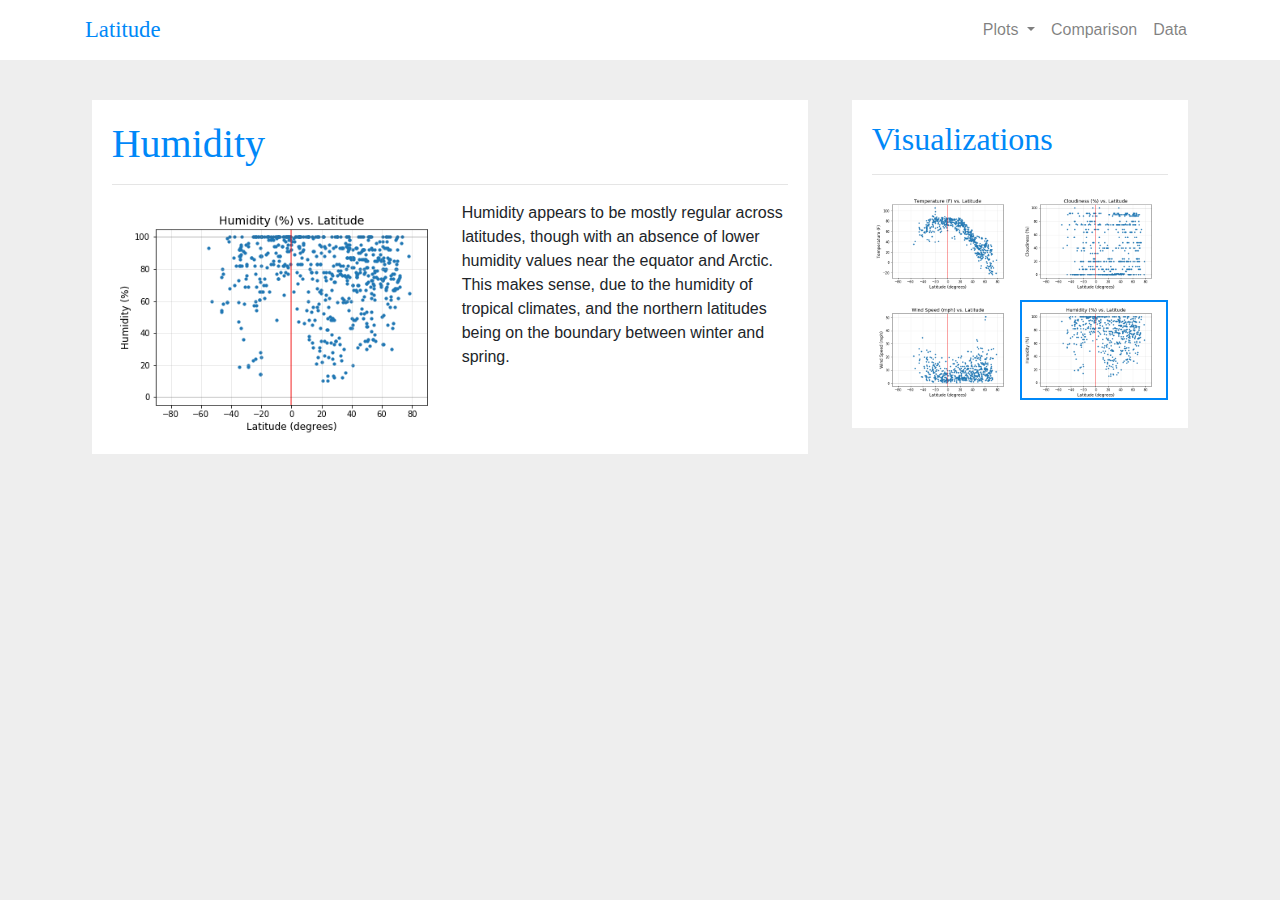
<file: humidity.html>
<!DOCTYPE html>
<html>
<head>
    <meta charset="utf-8">
    <title>Humidity vs. Latitude</title>
    <script src="https://code.jquery.com/jquery-3.2.1.slim.min.js" integrity="sha384-KJ3o2DKtIkvYIK3UENzmM7KCkRr/rE9/Qpg6aAZGJwFDMVNA/GpGFF93hXpG5KkN" crossorigin="anonymous"></script>
    <script src="https://cdnjs.cloudflare.com/ajax/libs/popper.js/1.12.9/umd/popper.min.js" integrity="sha384-ApNbgh9B+Y1QKtv3Rn7W3mgPxhU9K/ScQsAP7hUibX39j7fakFPskvXusvfa0b4Q" crossorigin="anonymous"></script>
    <script src="https://maxcdn.bootstrapcdn.com/bootstrap/4.0.0/js/bootstrap.min.js" integrity="sha384-JZR6Spejh4U02d8jOt6vLEHfe/JQGiRRSQQxSfFWpi1MquVdAyjUar5+76PVCmYl" crossorigin="anonymous"></script>
    <link rel="stylesheet" href="https://maxcdn.bootstrapcdn.com/bootstrap/4.0.0/css/bootstrap.min.css">
    <link rel="stylesheet" type="text/css" href="style.css">
</head>

<body>
    <!-- Navbar -->
    <nav class="navbar navbar-expand-md navbar-light">
        <div class="container">
        <a class="navbar-brand" href="index.html"><div class="h" style="font-size:17pt">Latitude</div></a>
        <button class="navbar-toggler" type="button" data-toggle="collapse" data-target="#navbarSupportedContent" aria-controls="navbarSupportedContent" aria-expanded="false" aria-label="Toggle navigation">
          <span class="navbar-toggler-icon"></span>
        </button>
      
        <div class="collapse navbar-collapse" id="navbarSupportedContent">
          <ul class="navbar-nav ml-auto">
            <li class="nav-item dropdown">
                <a class="nav-link dropdown-toggle" href="#" id="navbarDropdown" role="button" data-toggle="dropdown" aria-haspopup="true" aria-expanded="false">
                    Plots
                </a>
                <div class="dropdown-menu" aria-labelledby="navbarDropdown">
                    <a class="dropdown-item" href="temperature.html">Temperature</a>
                    <a class="dropdown-item" href="clouds.html">Cloudiness</a>
                    <!--<div class="dropdown-divider"></div>-->
                    <a class="dropdown-item" href="wind.html">Wind Speed</a>
                    <a class="dropdown-item" href="humidity.html">Humidity</a>
                </div>
            </li>
            <li class="nav-item">
              <a class="nav-link" href="comparison.html">Comparison</a>
            </li>
            <li class="nav-item">
              <a class="nav-link" href="data.html">Data</a>
            </li>
          </ul>
          
        </div>
        </div>
    </nav>
    <div class="container">
        <div class="row">
            <div class="col-lg-8">
                <div class="content-box">
                <h1 class="h">Humidity</h1>
                <hr>
                <img class="img-paragraph" width="350" src="Resources/humidity.png" alt="Graph of Humidity vs. Latitude">
                <p>Humidity appears to be mostly regular across latitudes, though with an absence of lower humidity values near the equator and Arctic. This makes sense, due to the humidity of tropical climates, and the northern latitudes being on the boundary between winter and spring. </p>
                </div> 
            </div>

            <!-- Nav Panel -->
            <div class="col-lg-4">
                <div class="content-box">
                <h2 class="h">Visualizations</h2>
                <hr>
                <a href="temperature.html">
                    <img class="img-nav-panel" src="Resources/temperature.png">
                </a>
                <a href="clouds.html">
                    <img class="img-nav-panel" src="Resources/clouds.png">
                </a>
                <a href="wind.html">
                    <img class="img-nav-panel" src="Resources/wind.png">
                </a>
                <a href="humidity.html">
                    <img class="img-nav-panel img-nav-active" src="Resources/humidity.png">
                </a>
            </div>
        </div>
    </div>

</body>
</html>
</file>
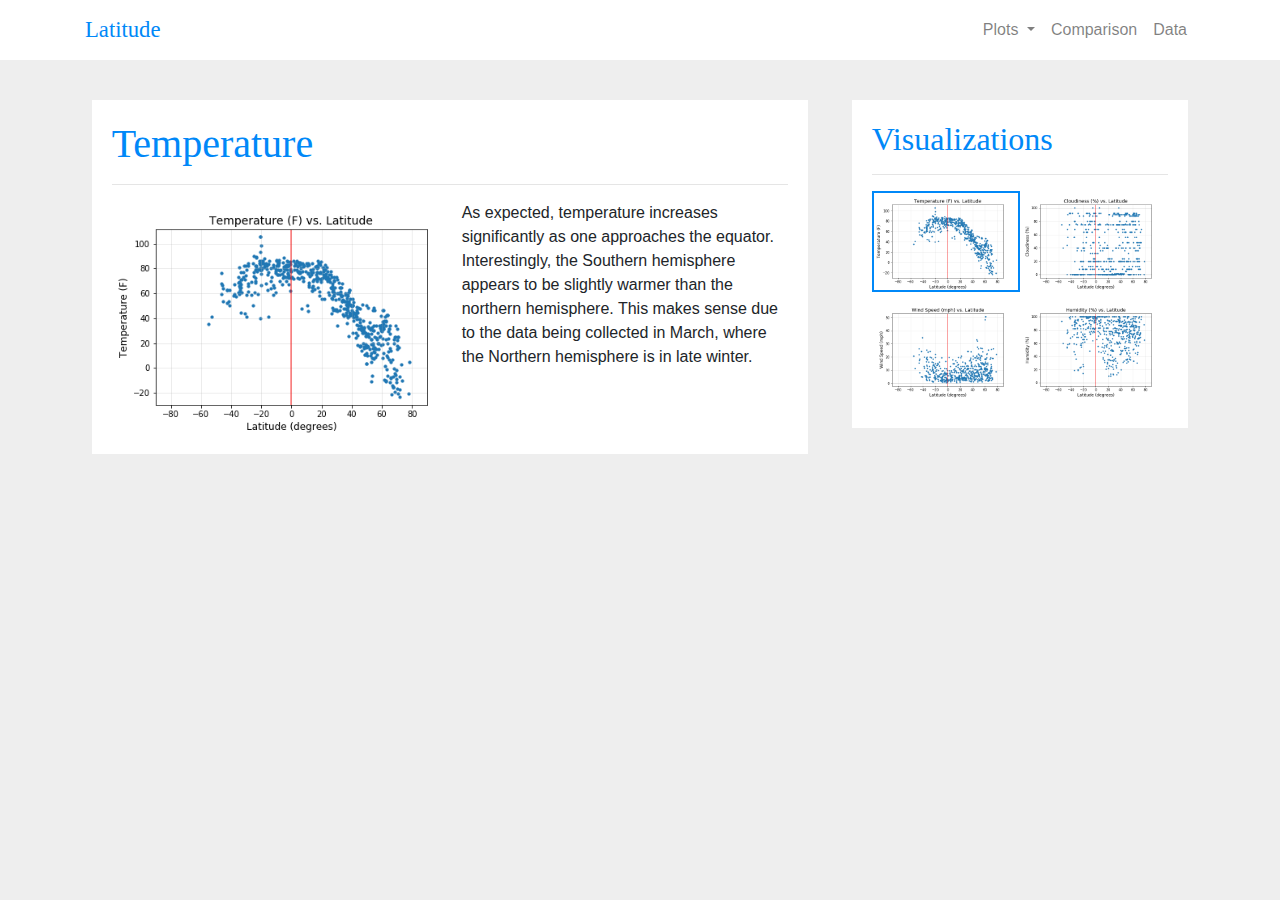
<file: temperature.html>
<!DOCTYPE html>
<html>
<head>
    <meta charset="utf-8">
    <title>Temperature vs. Latitude</title>
    <script src="https://code.jquery.com/jquery-3.2.1.slim.min.js" integrity="sha384-KJ3o2DKtIkvYIK3UENzmM7KCkRr/rE9/Qpg6aAZGJwFDMVNA/GpGFF93hXpG5KkN" crossorigin="anonymous"></script>
    <script src="https://cdnjs.cloudflare.com/ajax/libs/popper.js/1.12.9/umd/popper.min.js" integrity="sha384-ApNbgh9B+Y1QKtv3Rn7W3mgPxhU9K/ScQsAP7hUibX39j7fakFPskvXusvfa0b4Q" crossorigin="anonymous"></script>
    <script src="https://maxcdn.bootstrapcdn.com/bootstrap/4.0.0/js/bootstrap.min.js" integrity="sha384-JZR6Spejh4U02d8jOt6vLEHfe/JQGiRRSQQxSfFWpi1MquVdAyjUar5+76PVCmYl" crossorigin="anonymous"></script>
    <link rel="stylesheet" href="https://maxcdn.bootstrapcdn.com/bootstrap/4.0.0/css/bootstrap.min.css">
    <link rel="stylesheet" type="text/css" href="style.css">
</head>

<body>
    <!-- Navbar -->
    <nav class="navbar navbar-expand-md navbar-light">
        <div class="container">
        <a class="navbar-brand" href="index.html"><div class="h" style="font-size:17pt">Latitude</div></a>
        <button class="navbar-toggler" type="button" data-toggle="collapse" data-target="#navbarSupportedContent" aria-controls="navbarSupportedContent" aria-expanded="false" aria-label="Toggle navigation">
          <span class="navbar-toggler-icon"></span>
        </button>
      
        <div class="collapse navbar-collapse" id="navbarSupportedContent">
          <ul class="navbar-nav ml-auto">
            <li class="nav-item dropdown">
                <a class="nav-link dropdown-toggle" href="#" id="navbarDropdown" role="button" data-toggle="dropdown" aria-haspopup="true" aria-expanded="false">
                    Plots
                </a>
                <div class="dropdown-menu" aria-labelledby="navbarDropdown">
                    <a class="dropdown-item" href="temperature.html">Temperature</a>
                    <a class="dropdown-item" href="clouds.html">Cloudiness</a>
                    <!--<div class="dropdown-divider"></div>-->
                    <a class="dropdown-item" href="wind.html">Wind Speed</a>
                    <a class="dropdown-item" href="humidity.html">Humidity</a>
                </div>
            </li>
            <li class="nav-item">
              <a class="nav-link" href="comparison.html">Comparison</a>
            </li>
            <li class="nav-item">
              <a class="nav-link" href="data.html">Data</a>
            </li>
          </ul>
          
        </div>
        </div>
    </nav>
    <div class="container">
        <div class="row">
            <div class="col-lg-8">
                <div class="content-box">
                <h1 class="h">Temperature</h1>
                <hr>
                <img class="img-paragraph" width="350" src="Resources/temperature.png" alt="Graph of Temperature vs. Latitude">
                <p>As expected, temperature increases significantly as one approaches the equator. Interestingly, the Southern hemisphere appears to be slightly warmer than the northern hemisphere. This makes sense due to the data being collected in March, where the Northern hemisphere is in late winter.</p>
                </div> 
            </div>
            <!-- Nav Panel -->
            <div class="col-lg-4">
                <div class="content-box">
                <h2 class="h">Visualizations</h2>
                <hr>
                <a href="temperature.html">
                    <img class="img-nav-panel img-nav-active" src="Resources/temperature.png">
                </a>
                <a href="clouds.html">
                    <img class="img-nav-panel" src="Resources/clouds.png">
                </a>
                <a href="wind.html">
                    <img class="img-nav-panel" src="Resources/wind.png">
                </a>
                <a href="humidity.html">
                    <img class="img-nav-panel" src="Resources/humidity.png">
                </a>
            </div>
        </div>
    </div>


</body>
</html>
</file>
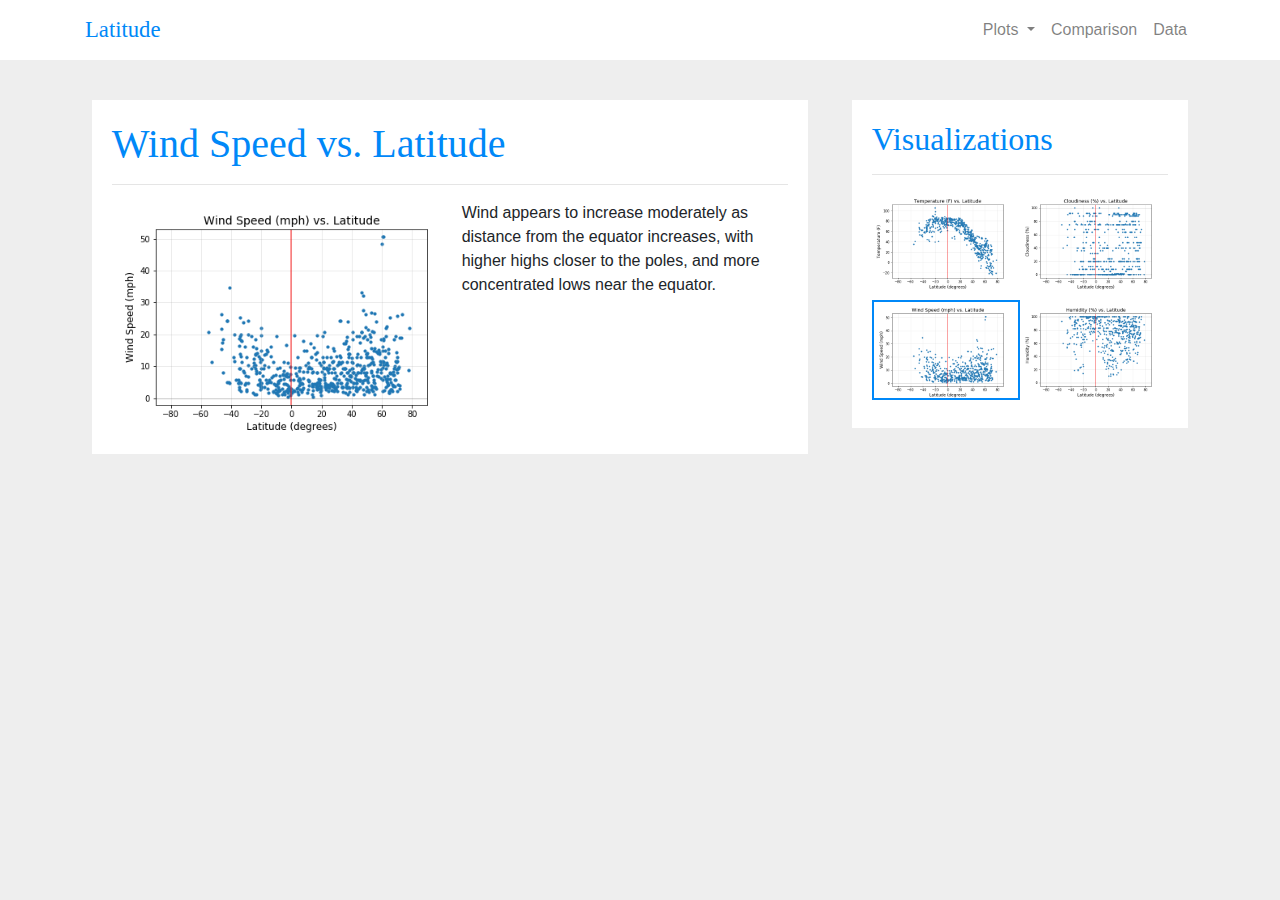
<file: wind.html>
<!DOCTYPE html>
<html>
<head>
    <meta charset="utf-8">
    <title>Wind Speed</title>
    <script src="https://code.jquery.com/jquery-3.2.1.slim.min.js" integrity="sha384-KJ3o2DKtIkvYIK3UENzmM7KCkRr/rE9/Qpg6aAZGJwFDMVNA/GpGFF93hXpG5KkN" crossorigin="anonymous"></script>
    <script src="https://cdnjs.cloudflare.com/ajax/libs/popper.js/1.12.9/umd/popper.min.js" integrity="sha384-ApNbgh9B+Y1QKtv3Rn7W3mgPxhU9K/ScQsAP7hUibX39j7fakFPskvXusvfa0b4Q" crossorigin="anonymous"></script>
    <script src="https://maxcdn.bootstrapcdn.com/bootstrap/4.0.0/js/bootstrap.min.js" integrity="sha384-JZR6Spejh4U02d8jOt6vLEHfe/JQGiRRSQQxSfFWpi1MquVdAyjUar5+76PVCmYl" crossorigin="anonymous"></script>
    <link rel="stylesheet" href="https://maxcdn.bootstrapcdn.com/bootstrap/4.0.0/css/bootstrap.min.css">
    <link rel="stylesheet" type="text/css" href="style.css">
</head>

<body>
    <!-- Navbar -->
    <nav class="navbar navbar-expand-md navbar-light">
        <div class="container">
        <a class="navbar-brand" href="index.html"><div class="h" style="font-size:17pt">Latitude</div></a>
        <button class="navbar-toggler" type="button" data-toggle="collapse" data-target="#navbarSupportedContent" aria-controls="navbarSupportedContent" aria-expanded="false" aria-label="Toggle navigation">
          <span class="navbar-toggler-icon"></span>
        </button>
      
        <div class="collapse navbar-collapse" id="navbarSupportedContent">
          <ul class="navbar-nav ml-auto">
            <li class="nav-item dropdown">
                <a class="nav-link dropdown-toggle" href="#" id="navbarDropdown" role="button" data-toggle="dropdown" aria-haspopup="true" aria-expanded="false">
                    Plots
                </a>
                <div class="dropdown-menu" aria-labelledby="navbarDropdown">
                    <a class="dropdown-item" href="temperature.html">Temperature</a>
                    <a class="dropdown-item" href="clouds.html">Cloudiness</a>
                    <!--<div class="dropdown-divider"></div>-->
                    <a class="dropdown-item" href="wind.html">Wind Speed</a>
                    <a class="dropdown-item" href="humidity.html">Humidity</a>
                </div>
            </li>
            <li class="nav-item">
              <a class="nav-link" href="comparison.html">Comparison</a>
            </li>
            <li class="nav-item">
              <a class="nav-link" href="data.html">Data</a>
            </li>
          </ul>
          
        </div>
        </div>
    </nav>
    <div class="container">
        <div class="row">
            <div class="col-lg-8">
                <div class="content-box">
                <h1 class="h">Wind Speed vs. Latitude</h1>
                <hr>
                <img class="img-paragraph" width="350" src="Resources/wind.png" alt="Graph of Wind Speed vs. Latitude">
                <p>Wind appears to increase moderately as distance from the equator increases, with higher highs closer to the poles, and more concentrated lows near the equator.</p>
                </div> 
            </div>
            <!-- Nav Panel -->
            <div class="col-lg-4">
                <div class="content-box">
                <h2 class="h">Visualizations</h2>
                <hr>
                <a href="temperature.html">
                    <img class="img-nav-panel" src="Resources/temperature.png">
                </a>
                <a href="clouds.html">
                    <img class="img-nav-panel" src="Resources/clouds.png">
                </a>
                <a href="wind.html">
                    <img class="img-nav-panel img-nav-active" src="Resources/wind.png">
                </a>
                <a href="humidity.html">
                    <img class="img-nav-panel" src="Resources/humidity.png">
                </a>
            </div>
        </div>
    </div>

</body>
</html>
</file>
<file: style.css>
:root{
    --main-highlight-color: rgb(0, 136, 248);
    --main-highlight-light: rgb(201, 230, 253);
    --foreground-color: white;
}

nav {
    background-color: var(--foreground-color);
}

@media (max-width: 767.98px) {
    .navbar {
        background-color: var(--main-highlight-color);
    }
    .navbar-brand div {
        color: white;
    }
}

.h {
    font-family: Cambria, Cochin, Georgia, Times, Times New Roman, serif;
    color: var(--main-highlight-color);
    
}

.img-paragraph {
    float: left;
    
}

.img-compare {
    text-align: center;
}

.img-nav-panel {
    width: 50%;
    float: left;
    margin-bottom: 6pt;
    border-width: 2px;
    border-style: solid;
    border-color: rgba(0,0,0,0);
}

.img-nav-active {
    border-color: var(--main-highlight-color);
}

.content-box {
    background-color: var(--foreground-color);
    margin: 30pt 5pt 10pt 5pt;
    padding: 15pt;
    overflow: auto;
    /* height: max-content; */
}

body {
    background-color: #eee;
}
</file>
